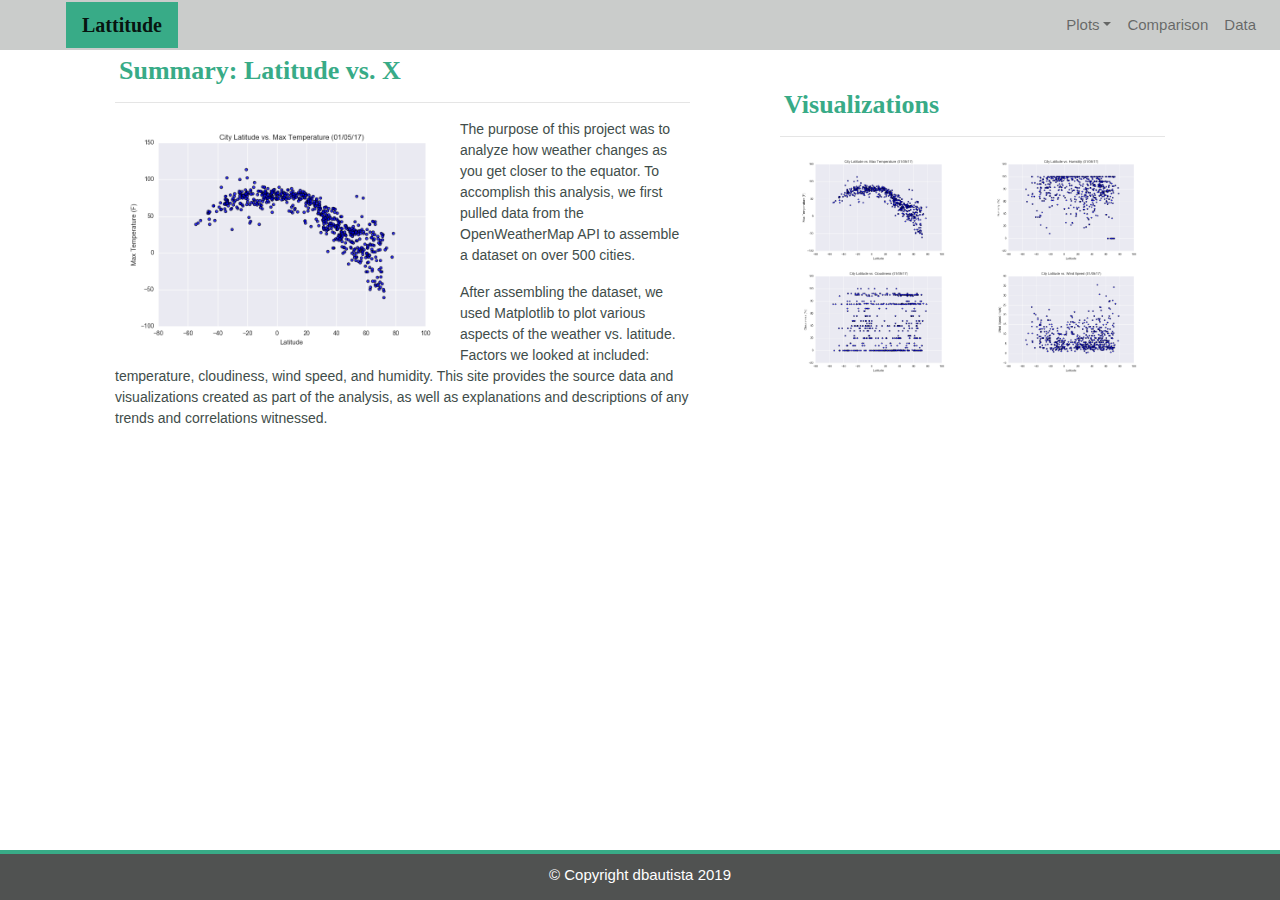
<file: WebVisualizations/index.html>
<!DOCTYPE html>
<html lang="eng">
    <head>

        <meta charset="UTF-8">
        <meta name="viewport" content="width=device-width, initial-scale=1">

        <title>Latitude - Landing Page</title>
        
        <link rel="stylesheet" type="text/css" href="style.css">
        <link rel="stylesheet" href="https://maxcdn.bootstrapcdn.com/bootstrap/4.0.0/css/bootstrap.min.css" integrity="sha384-Gn5384xqQ1aoWXA+058RXPxPg6fy4IWvTNh0E263XmFcJlSAwiGgFAW/dAiS6JXm" crossorigin="anonymous">

    </head>

    <body>
        <!--Nav Bar-->
        <div class="navigation">
            <nav class="navbar fixed-top navbar-expand-lg navbar-light">
              <a class="navbar-brand" href="index.html">Lattitude</a>
              <button class="navbar-toggler border" type="button" data-toggle="collapse" data-target="#navbarNavDropdown" aria-controls="navbarNavDropdown" aria-expanded="false" aria-label="Toggle navigation">
                <span class="navbar-toggler-icon"></span>
              </button>

        <!-- Nav links, forms, and other content for toggling -->
        <div class="collapse navbar-collapse" id="navbarNavDropdown">
            <ul class="navbar-nav ml-auto">
              <li class="nav-item dropdown">
                <a href="#" class="nav-link dropdown-toggle" data-toggle="dropdown" id="navbarDropdownMenuLink" role="button" aria-haspopup="true" aria-expanded="false">Plots</a>
                <div class="dropdown-menu" aria-labelledby="navbarDropdownMenuLink">
                  <a class="dropdown-item" href="temp.html">Max Temperature</a>
                  <a class="dropdown-item" href="humidity.html">Humidity</a>
                  <a class="dropdown-item" href="cloudiness.html">Cloudiness</a>
                  <a class="dropdown-item" href="windspeed.html">Wind Speed</a>
                </div>
              </li>
              <li class="nav-item">
                <a class="nav-link" href="comparison.html">Comparison</a>
              </li>
              <li class="nav-item">
                <a class="nav-link" href="data.html">Data</a>
              </li>
            </ul>
        </div>
            </nav>
        </div>
      <!-- End of navbar -->
 <!-- Start of container -->
 <div class="container">
    <section class="row">
      <div class="col-lg-7 col-md-12">
        <div class="description-content">
          <h1 class="description-header">Summary: Latitude vs. X</h1>
          <hr>
          <img src="Assets/images/Fig1.png" alt="Latitude vs. Max Temperature" class="description-image">
          <p>The purpose of this project was to analyze how weather changes as you get closer to the equator. To accomplish this analysis, we first pulled data from the OpenWeatherMap API to assemble a dataset on over 500 cities.</p>
          <p>After assembling the dataset, we used Matplotlib to plot various aspects of the weather vs. latitude. Factors we looked at included: temperature, cloudiness, wind speed, and humidity. This site provides the source data and visualizations created as part of the analysis, as well as explanations and descriptions of any trends and correlations witnessed.</p>
        </div>
      </div>
      <div class="col-lg-5 col-md-12">
​
        <!-- Start of Visualizations imageNav Area -->
        <section id="imageNav-area">
          <div class="imageNav-content">
            <h2 class="imageNav-header">Visualizations</h2>
            <hr />
            <div class="container">
              <div class="row">
                <div class="col-6">
                  <a href="temp.html">
                    <img src="Assets/images/Fig1.png" alt="Latitude vs. Max Temperature", title="Latitude vs. Max Temperature" class="imageNav-photo">
                  </a>
                </div>
                <div class="col-6">
                  <a href="humidity.html">
                    <img src="Assets/images/Fig2.png" alt="Latitude vs. Humidity", title="Latitude vs. Humidity" class="imageNav-photo">
                  </a>
                  </div>
                <div class="col-6">
                  <a href="cloudiness.html">
                    <img src="Assets/images/Fig3.png" alt="Latitude vs. Cloudiness", title="Latitude vs. Cloudiness", class="imageNav-photo">
                  </a>
                </div>
                <div class="col-6">
                  <a href="windspeed.html">
                    <img src="Assets/images/Fig4.png" alt="Latitude vs. Wind Speed", title="Latitude vs. Wind Speed", class="imageNav-photo">
                  </a>
                </div>
              </div>
            </div>
          </div>
        </section>
        <!-- End of the Visualizations imageNav Area -->
​
      </div>
    </section>
  </div>
  <!-- End of container -->
​
  <!-- Start of footer -->
  <footer>
    <div class="footer">&copy; Copyright dbautista 2019</div>
  </footer>
  <!-- End of footer -->
​

  <!-- jQuery first, then Popper.js, then Bootstrap JS -->
  <script src="https://code.jquery.com/jquery-3.2.1.slim.min.js" integrity="sha384-KJ3o2DKtIkvYIK3UENzmM7KCkRr/rE9/Qpg6aAZGJwFDMVNA/GpGFF93hXpG5KkN" crossorigin="anonymous"></script>
  <script src="https://cdnjs.cloudflare.com/ajax/libs/popper.js/1.12.9/umd/popper.min.js" integrity="sha384-ApNbgh9B+Y1QKtv3Rn7W3mgPxhU9K/ScQsAP7hUibX39j7fakFPskvXusvfa0b4Q" crossorigin="anonymous"></script>
  <script src="https://maxcdn.bootstrapcdn.com/bootstrap/4.0.0/js/bootstrap.min.js" integrity="sha384-JZR6Spejh4U02d8jOt6vLEHfe/JQGiRRSQQxSfFWpi1MquVdAyjUar5+76PVCmYl" crossorigin="anonymous"></script>
</body>
​
</html>






    </body>

























</html>
</file>
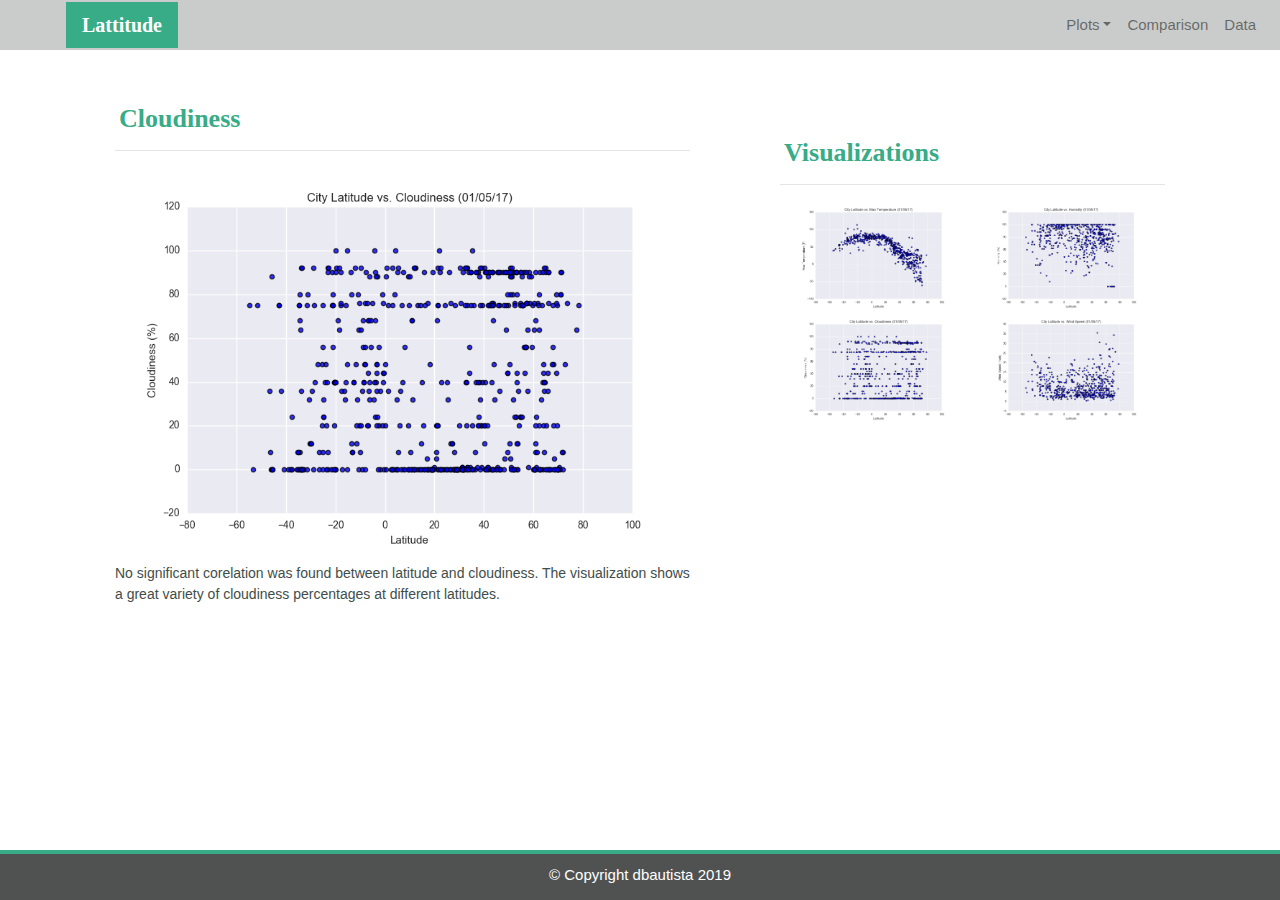
<file: WebVisualizations/cloudiness.html>
<!DOCTYPE html>
<html lang="en-us">
  <head>
​
    <meta charset="UTF-8">
    <meta name="viewport" content="width=device-width, initial-scale=1">
    <meta http-equiv="X-UA-Compatible" content="ie=edge">
​
    <title>Bootstrap Visualization Dashboard</title>
​
	<link rel="stylesheet" href="https://maxcdn.bootstrapcdn.com/bootstrap/4.0.0/css/bootstrap.min.css" integrity="sha384-Gn5384xqQ1aoWXA+058RXPxPg6fy4IWvTNh0E263XmFcJlSAwiGgFAW/dAiS6JXm" crossorigin="anonymous">
    
	<link rel="stylesheet" type="text/css" href="style.css">
​
  </head>
​
  <body>
    <!-- Start of navbar -->
	<div class="navigation">
	  <nav class="navbar fixed-top navbar-expand-lg navbar-light">
        <a class="navbar-brand" href="index.html">Lattitude</a>
        <button class="navbar-toggler border" type="button" data-toggle="collapse" data-target="#navbarNavDropdown" aria-controls="navbarNavDropdown" aria-expanded="false" aria-label="Toggle navigation">
          <span class="navbar-toggler-icon"></span>
        </button>
​
        <!-- Collect the nav links, forms, and other content for toggling -->
        <div class="collapse navbar-collapse" id="navbarNavDropdown">
          <ul class="navbar-nav ml-auto">
            <li class="nav-item dropdown">
              <a href="#" class="nav-link dropdown-toggle" data-toggle="dropdown" id="navbarDropdownMenuLink" role="button" aria-haspopup="true" aria-expanded="false">Plots</a>
              <div class="dropdown-menu" aria-labelledby="navbarDropdownMenuLink">
                <a class="dropdown-item" href="temp.html">Max Temperature</a>
                <a class="dropdown-item" href="humidity.html">Humidity</a>
                <a class="dropdown-item" href="cloudiness.html">Cloudiness</a>
                <a class="dropdown-item" href="windspeed.html">Wind Speed</a>
              </div>
            </li>
            <li class="nav-item">
			  <a class="nav-link" href="comparison.html">Comparison</a>
			</li>
            <li class="nav-item">
			  <a class="nav-link" href="data.html">Data</a>
			</li>
          </ul>
        </div>
      </nav>
	</div>
    <!-- End of navbar -->
​
    <!-- Start of container -->
    <div class="container">
      <section class="row">
        <div class="col-lg-7 col-md-12">
          <div class="description-content">
            <h1 class="description-header">Cloudiness</h1>
            <hr>
            <img src="Assets/images/Fig3.png" alt="Latitude vs. Cloudiness">
            <p>No significant corelation was found between latitude and cloudiness. The visualization shows a great variety of cloudiness percentages at different latitudes.</p>
          </div>
        </div>
        <div class="col-lg-5 col-md-12">
​
          <!-- Start of Visualizations imageNav Area -->
          <section id="imageNav-area">
            <div class="imageNav-content">
              <h2 class="imageNav-header">Visualizations</h2>
              <hr />
              <div class="container">
			    <div class="row">
				  <div class="col-6">
                    <a href="temp.html">
				      <img src="Assets/images/Fig1.png" alt="Latitude vs. Max Temperature", title="Latitude vs. Max Temperature" class="imageNav-photo">
				    </a>
				  </div>
				  <div class="col-6">
                    <a href="humidity.html">
				      <img src="Assets/images/Fig2.png" alt="Latitude vs. Humidity", title="Latitude vs. Humidity" class="imageNav-photo">
			        </a>
				  </div>
				  <div class="col-6">
                    <a href="cloudiness.html">
				      <img src="Assets/images/Fig3.png" alt="Latitude vs. Cloudiness", title="Latitude vs. Cloudiness", class="imageNav-photo">
				    </a>
				  </div>
				  <div class="col-6">
                    <a href="windspeed.html">
				      <img src="Assets/images/Fig4.png" alt="Latitude vs. Wind Speed", title="Latitude vs. Wind Speed", class="imageNav-photo">
				    </a>
				  </div>
                </div>
			  </div>
            </div>
          </section>
          <!-- End of the Visualizations imageNav Area -->
​
        </div>
      </section>
    </div>
    <!-- End of container -->
​
    <!-- Start of footer -->
    <footer>
      <div class="footer">&copy; Copyright dbautista 2019</div>
    </footer>
    <!-- End of footer -->
​

	<!-- jQuery first, then Popper.js, then Bootstrap JS -->
    <script src="https://code.jquery.com/jquery-3.2.1.slim.min.js" integrity="sha384-KJ3o2DKtIkvYIK3UENzmM7KCkRr/rE9/Qpg6aAZGJwFDMVNA/GpGFF93hXpG5KkN" crossorigin="anonymous"></script>
    <script src="https://cdnjs.cloudflare.com/ajax/libs/popper.js/1.12.9/umd/popper.min.js" integrity="sha384-ApNbgh9B+Y1QKtv3Rn7W3mgPxhU9K/ScQsAP7hUibX39j7fakFPskvXusvfa0b4Q" crossorigin="anonymous"></script>
    <script src="https://maxcdn.bootstrapcdn.com/bootstrap/4.0.0/js/bootstrap.min.js" integrity="sha384-JZR6Spejh4U02d8jOt6vLEHfe/JQGiRRSQQxSfFWpi1MquVdAyjUar5+76PVCmYl" crossorigin="anonymous"></script>
  </body>
​
</html>
</file>
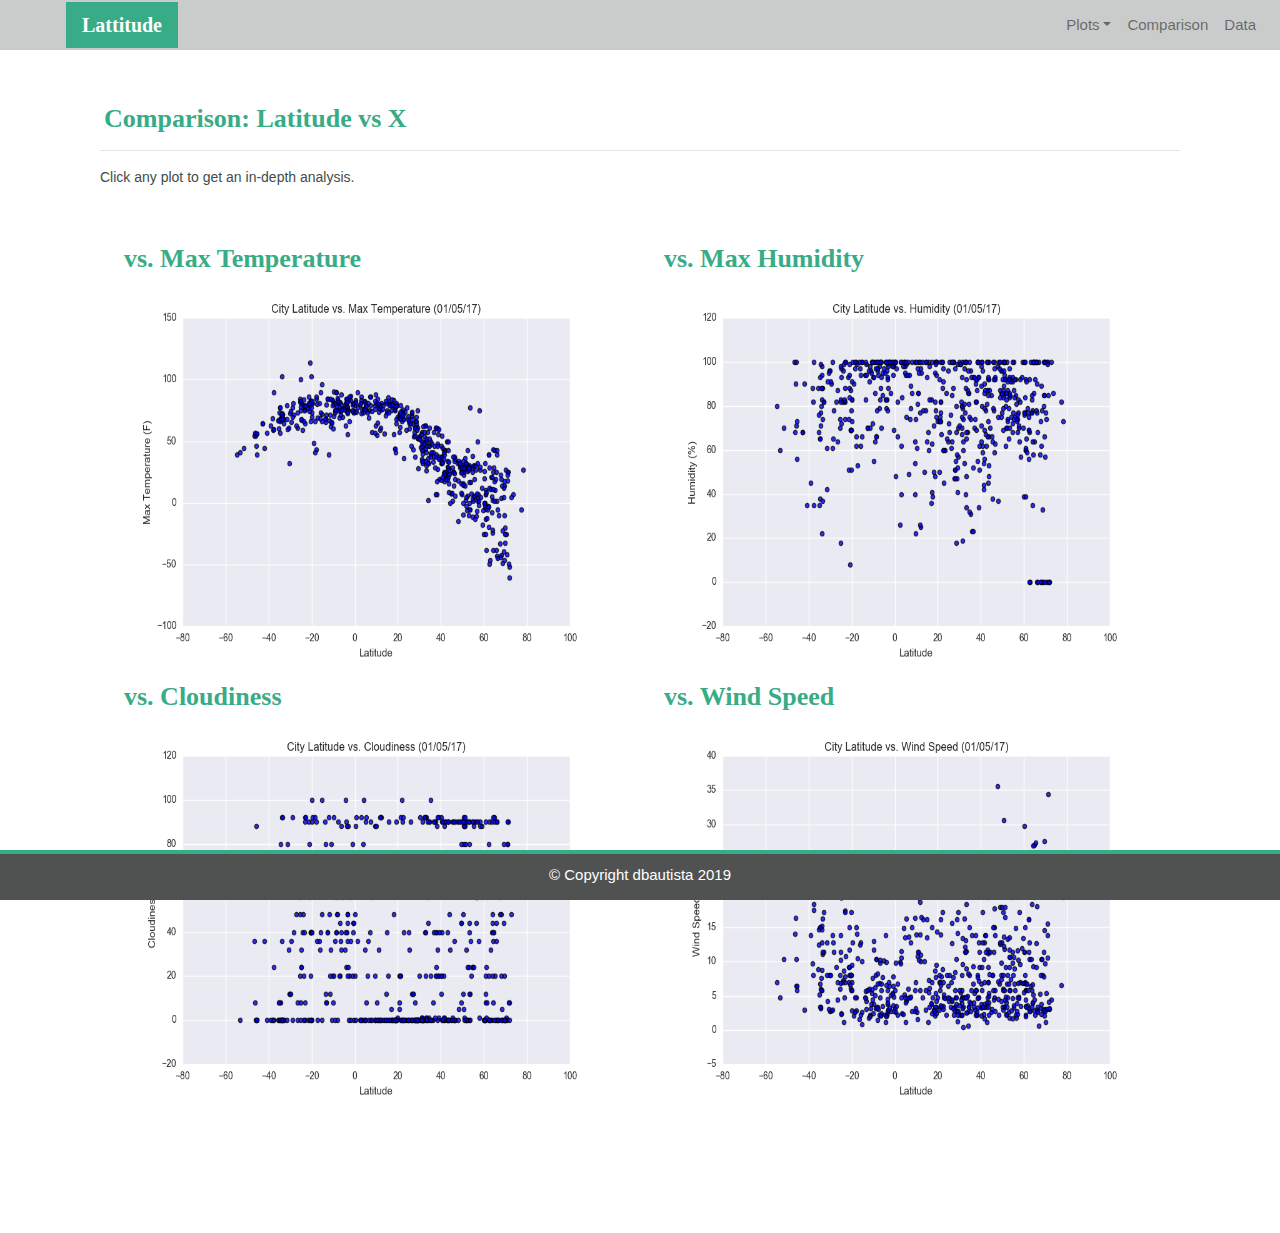
<file: WebVisualizations/comparison.html>
<!DOCTYPE html>
<html lang="en-us">
  <head>
​
    <meta charset="UTF-8">
    <meta name="viewport" content="width=device-width, initial-scale=1">
    <meta http-equiv="X-UA-Compatible" content="ie=edge">
​
    <title>Bootstrap Visualization Dashboard</title>
​
	<link rel="stylesheet" href="https://maxcdn.bootstrapcdn.com/bootstrap/4.0.0/css/bootstrap.min.css" integrity="sha384-Gn5384xqQ1aoWXA+058RXPxPg6fy4IWvTNh0E263XmFcJlSAwiGgFAW/dAiS6JXm" crossorigin="anonymous">
    
	<link rel="stylesheet" type="text/css" href="style.css">
​
  </head>
​
  <body>
    <!-- Start of navbar -->
	<div class="navigation">
	  <nav class="navbar fixed-top navbar-expand-lg navbar-light">
        <a class="navbar-brand" href="index.html">Lattitude</a>
        <button class="navbar-toggler border" type="button" data-toggle="collapse" data-target="#navbarNavDropdown" aria-controls="navbarNavDropdown" aria-expanded="false" aria-label="Toggle navigation">
          <span class="navbar-toggler-icon"></span>
        </button>
​
        <!-- Collect the nav links, forms, and other content for toggling -->
        <div class="collapse navbar-collapse" id="navbarNavDropdown">
          <ul class="navbar-nav ml-auto">
            <li class="nav-item dropdown">
              <a href="#" class="nav-link dropdown-toggle" data-toggle="dropdown" id="navbarDropdownMenuLink" role="button" aria-haspopup="true" aria-expanded="false">Plots</a>
              <div class="dropdown-menu" aria-labelledby="navbarDropdownMenuLink">
                <a class="dropdown-item" href="temp.html">Max Temperature</a>
                <a class="dropdown-item" href="humidity.html">Humidity</a>
                <a class="dropdown-item" href="cloudiness.html">Cloudiness</a>
                <a class="dropdown-item" href="windspeed.html">Wind Speed</a>
              </div>
            </li>
            <li class="nav-item">
			  <a class="nav-link" href="comparison.html">Comparison</a>
			</li>
            <li class="nav-item">
			  <a class="nav-link" href="data.html">Data</a>
			</li>
          </ul>
        </div>
      </nav>
	</div>
    <!-- End of navbar -->
​
    <!-- Start of container -->
    <div class="container">
      <section class="row">
        <div>
          <div class="description-content">
            <h1 class="description-header">Comparison: Latitude vs X</h1>
            <hr>
			<p>Click any plot to get an in-depth analysis.</p>
            <div class="container" style="padding-bottom: 40px;">
			  <div class="row">
				<div class="col-lg-6" style="padding: 20px;">
				  <div class="imageNav-header">vs. Max Temperature</div>
                  <a href="temp.html">
				    <img src="Assets/images/Fig1.png" alt="Latitude vs. Max Temperature", title="Latitude vs. Max Temperature" class="imageNav-photo">
				  </a>
				</div>
				<div class="col-lg-6" style="padding: 20px;">
				  <div class="imageNav-header">vs. Max Humidity</div>
                  <a href="humidity.html">
				    <img src="Assets/images/Fig2.png" alt="Latitude vs. Humidity", title="Latitude vs. Humidity" class="imageNav-photo">
			      </a>
				</div>
				<div class="col-lg-6" style="padding: 20px;">
				  <div class="imageNav-header">vs. Cloudiness</div>
                  <a href="cloudiness.html">
				    <img src="Assets/images/Fig3.png" alt="Latitude vs. Cloudiness", title="Latitude vs. Cloudiness", class="imageNav-photo">
				  </a>
				</div>
				<div class="col-lg-6" style="padding: 20px;">
				  <div class="imageNav-header">vs. Wind Speed</div>
                  <a href="windspeed.html">
				    <img src="Assets/images/Fig4.png" alt="Latitude vs. Wind Speed", title="Latitude vs. Wind Speed", class="imageNav-photo">
				  </a>
				</div>
              </div>
			</div>
          </div>

        </div>
      </section>
    </div>
    <!-- End of container -->
​
    <!-- Start of footer -->
    <footer>
      <div class="footer">&copy; Copyright dbautista 2019</div>
    </footer>
    <!-- End of footer -->
​

	<!-- jQuery first, then Popper.js, then Bootstrap JS -->
    <script src="https://code.jquery.com/jquery-3.2.1.slim.min.js" integrity="sha384-KJ3o2DKtIkvYIK3UENzmM7KCkRr/rE9/Qpg6aAZGJwFDMVNA/GpGFF93hXpG5KkN" crossorigin="anonymous"></script>
    <script src="https://cdnjs.cloudflare.com/ajax/libs/popper.js/1.12.9/umd/popper.min.js" integrity="sha384-ApNbgh9B+Y1QKtv3Rn7W3mgPxhU9K/ScQsAP7hUibX39j7fakFPskvXusvfa0b4Q" crossorigin="anonymous"></script>
    <script src="https://maxcdn.bootstrapcdn.com/bootstrap/4.0.0/js/bootstrap.min.js" integrity="sha384-JZR6Spejh4U02d8jOt6vLEHfe/JQGiRRSQQxSfFWpi1MquVdAyjUar5+76PVCmYl" crossorigin="anonymous"></script>
  </body>

</html>
</file>
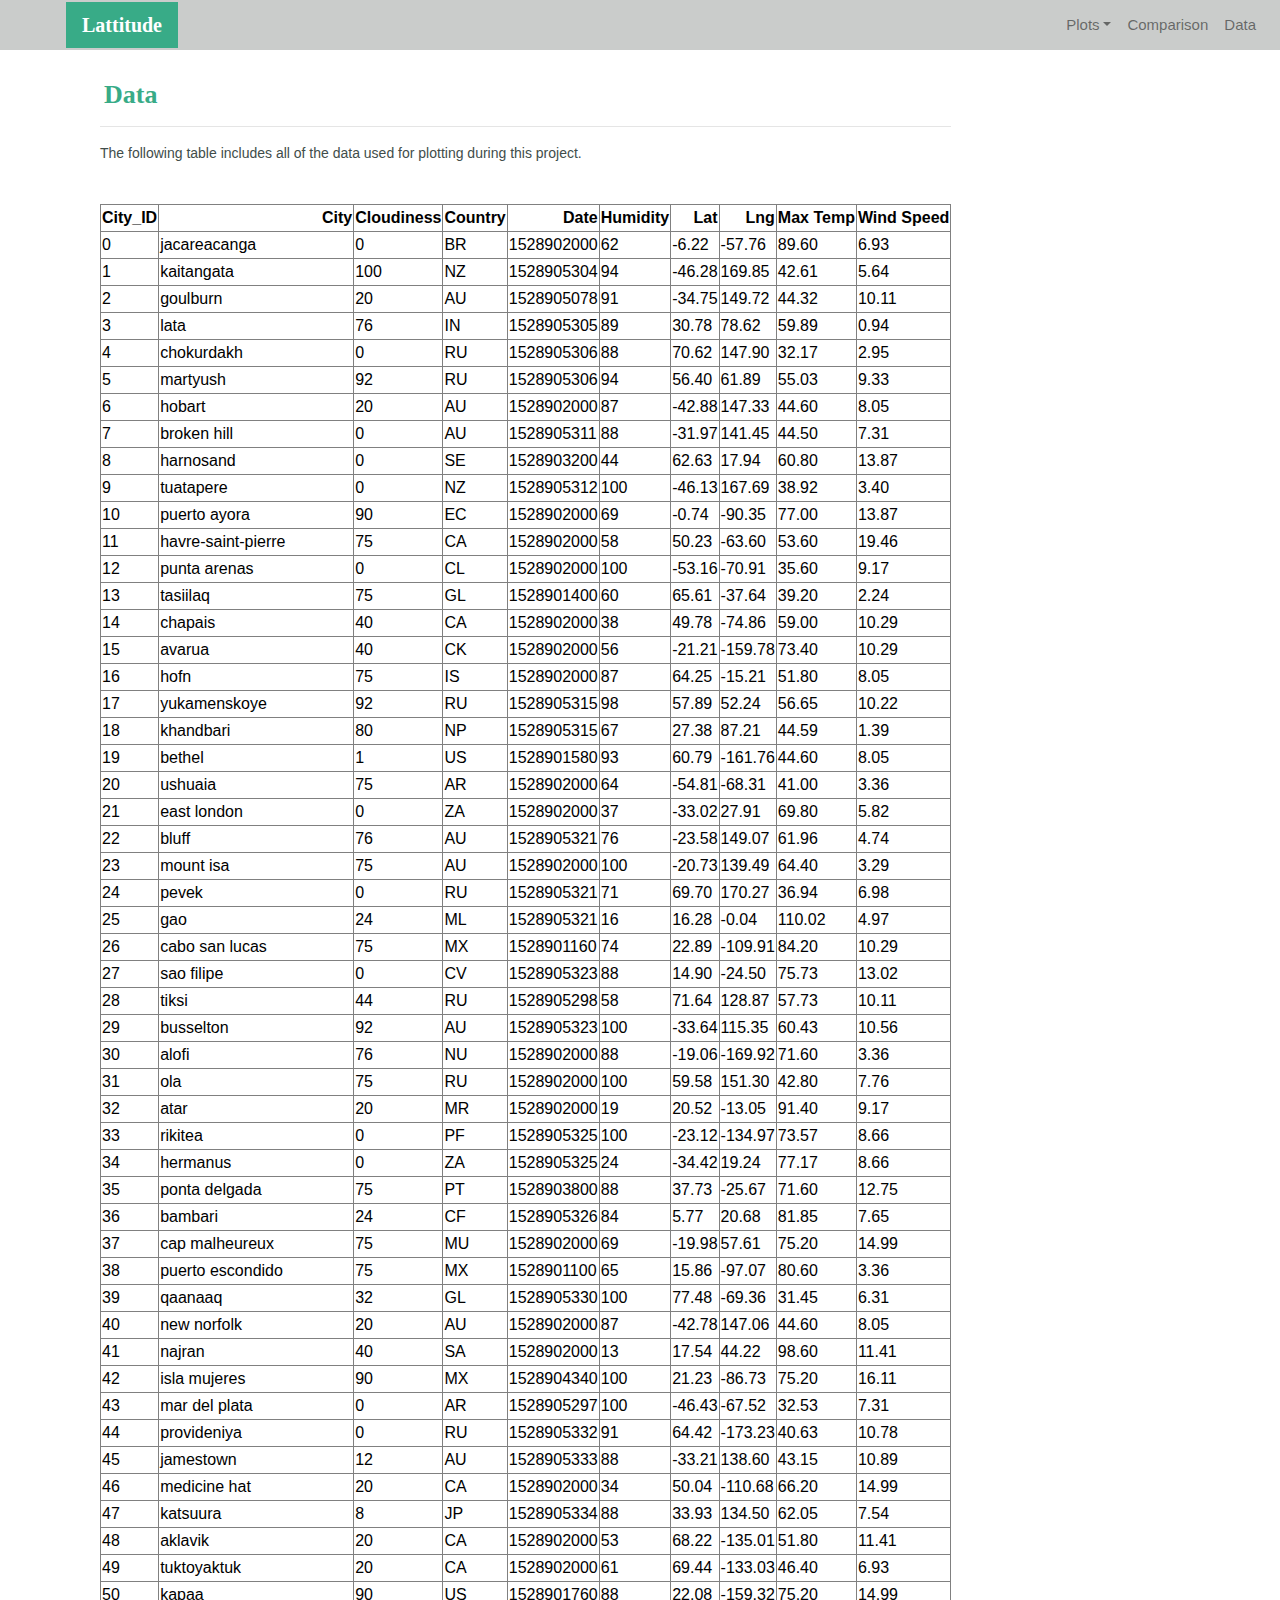
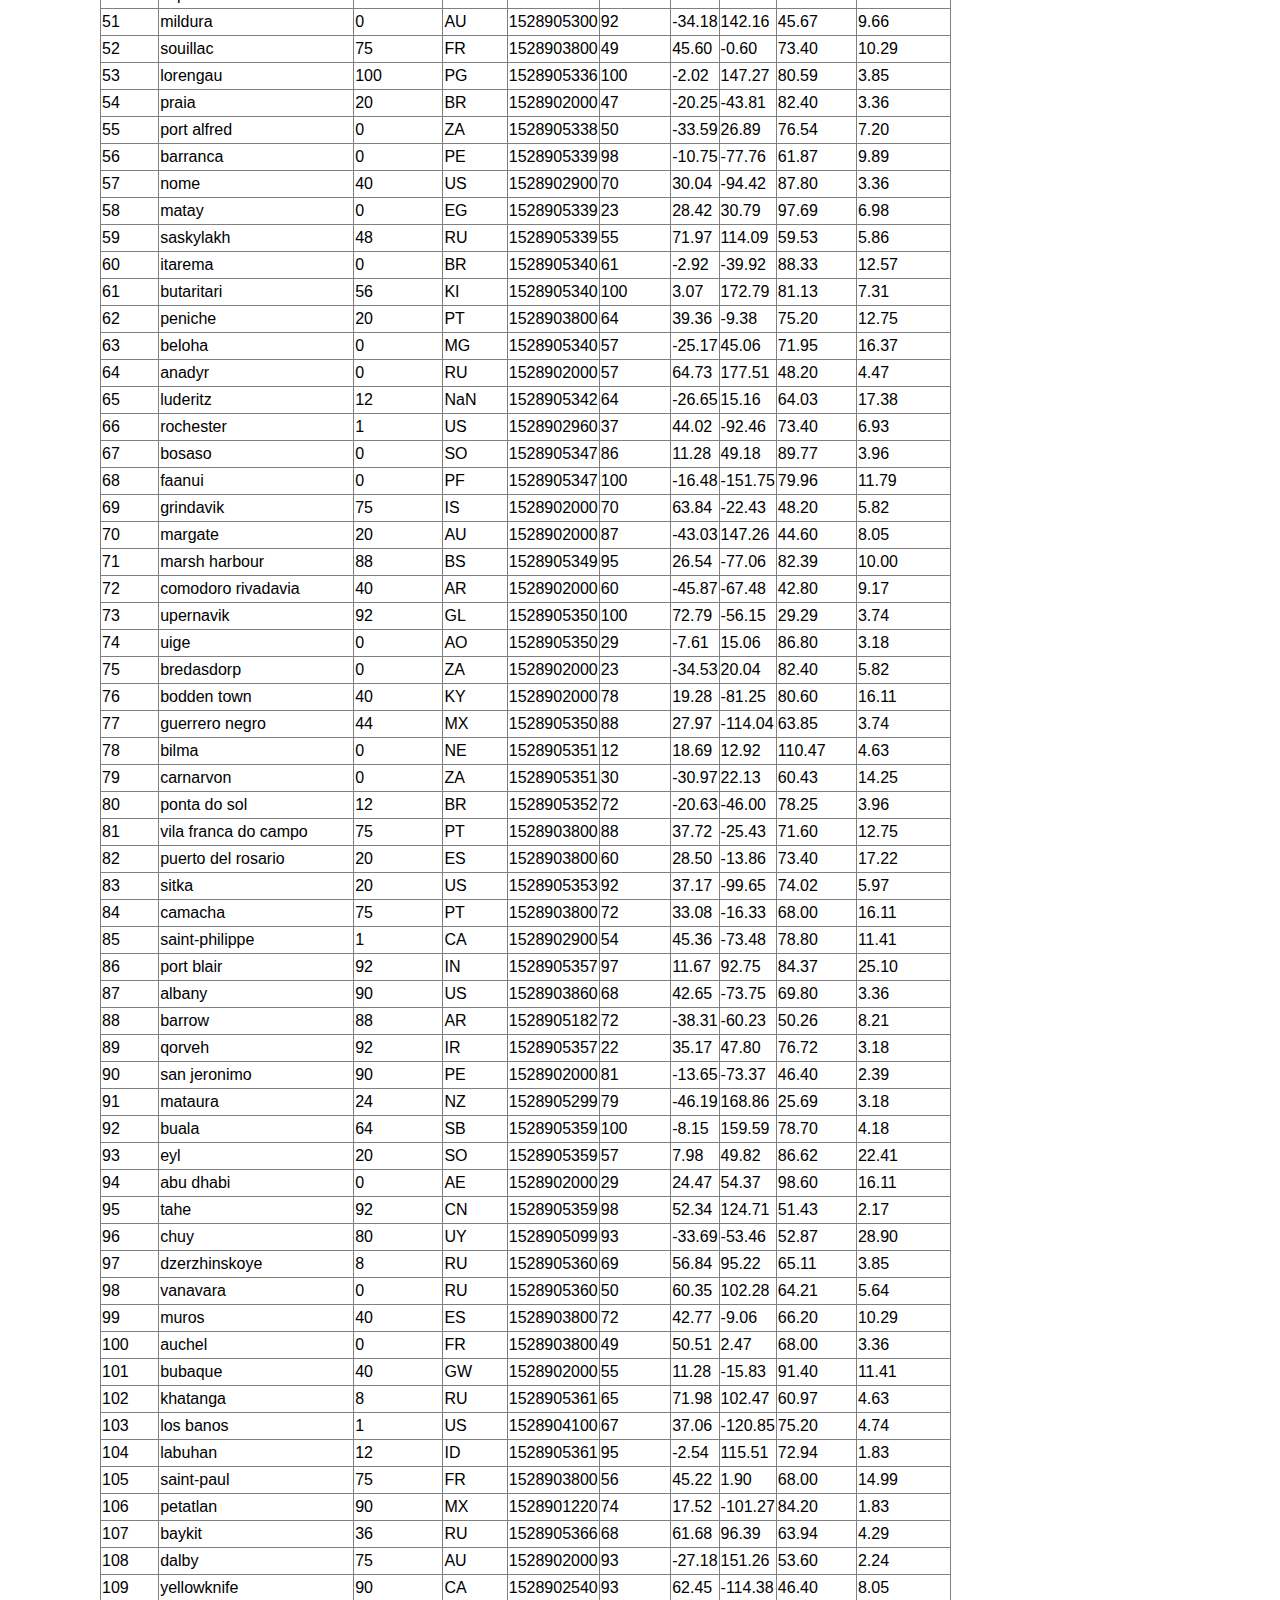
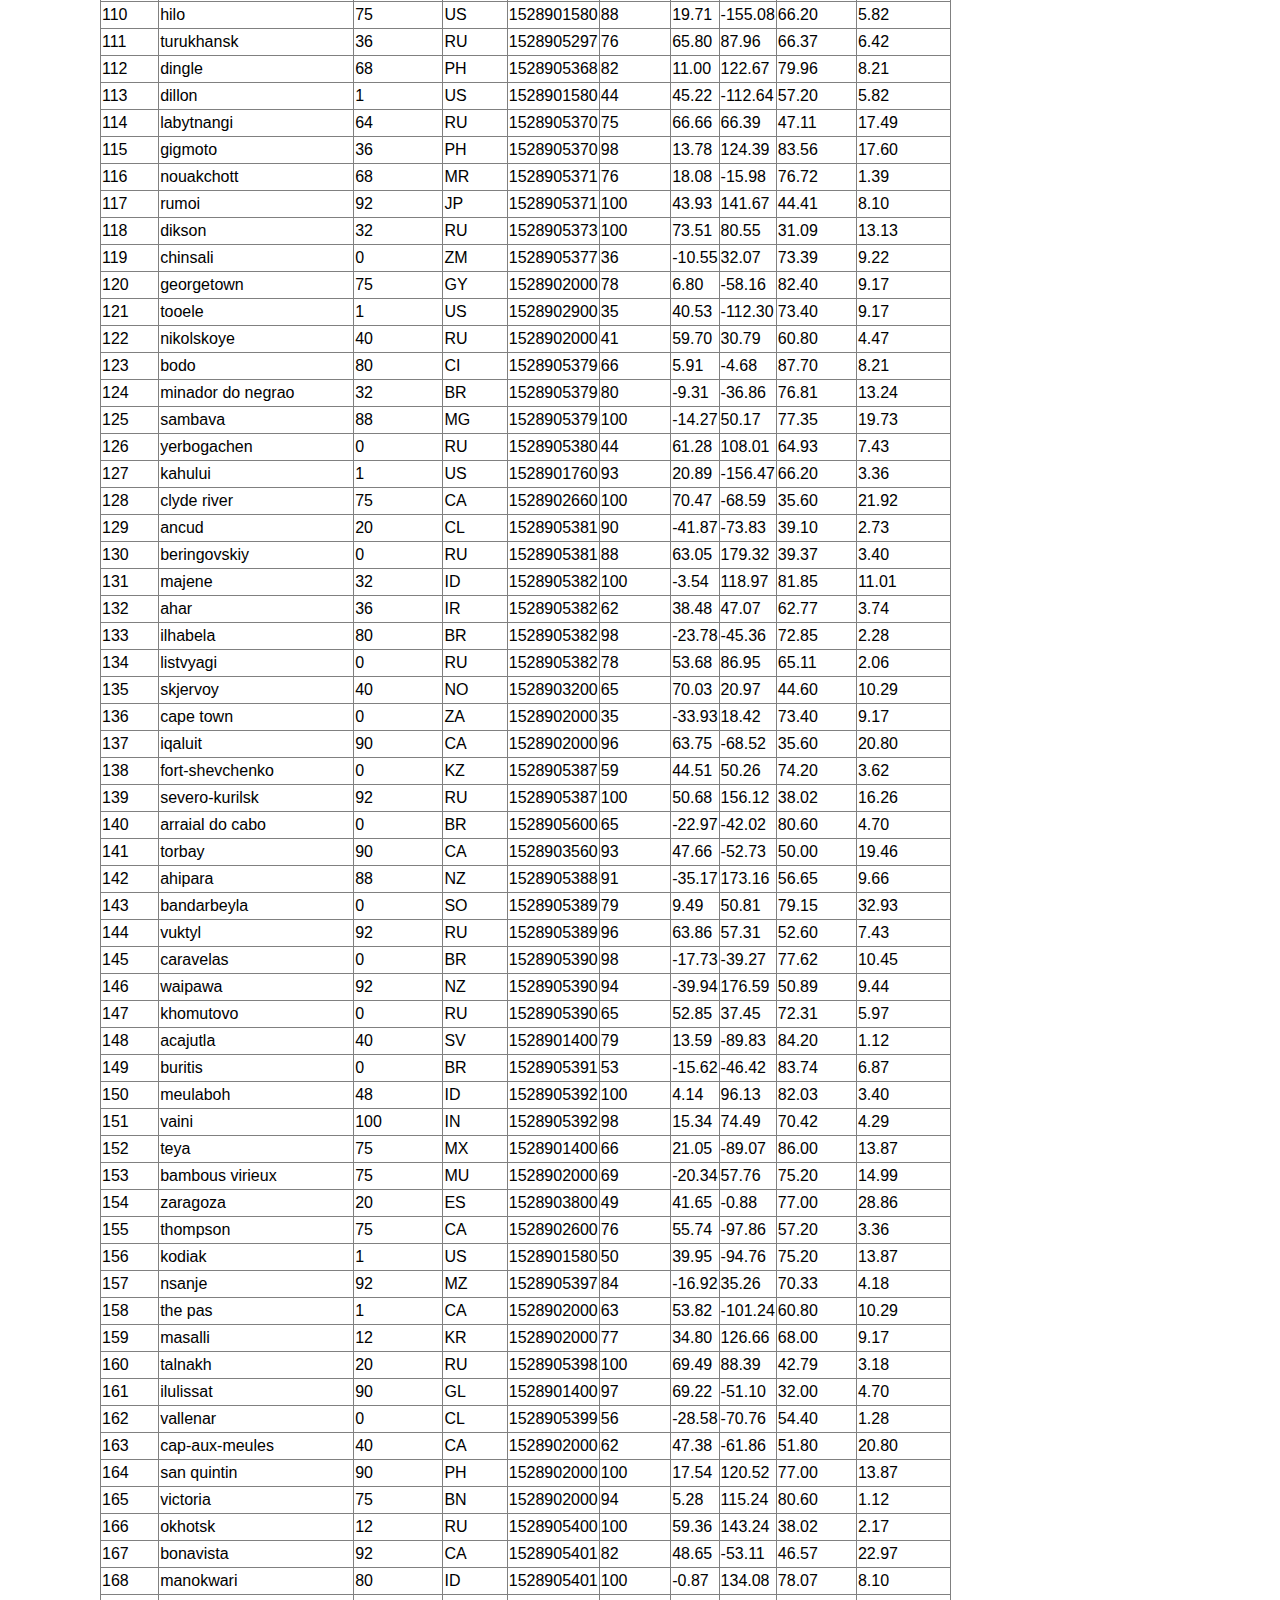
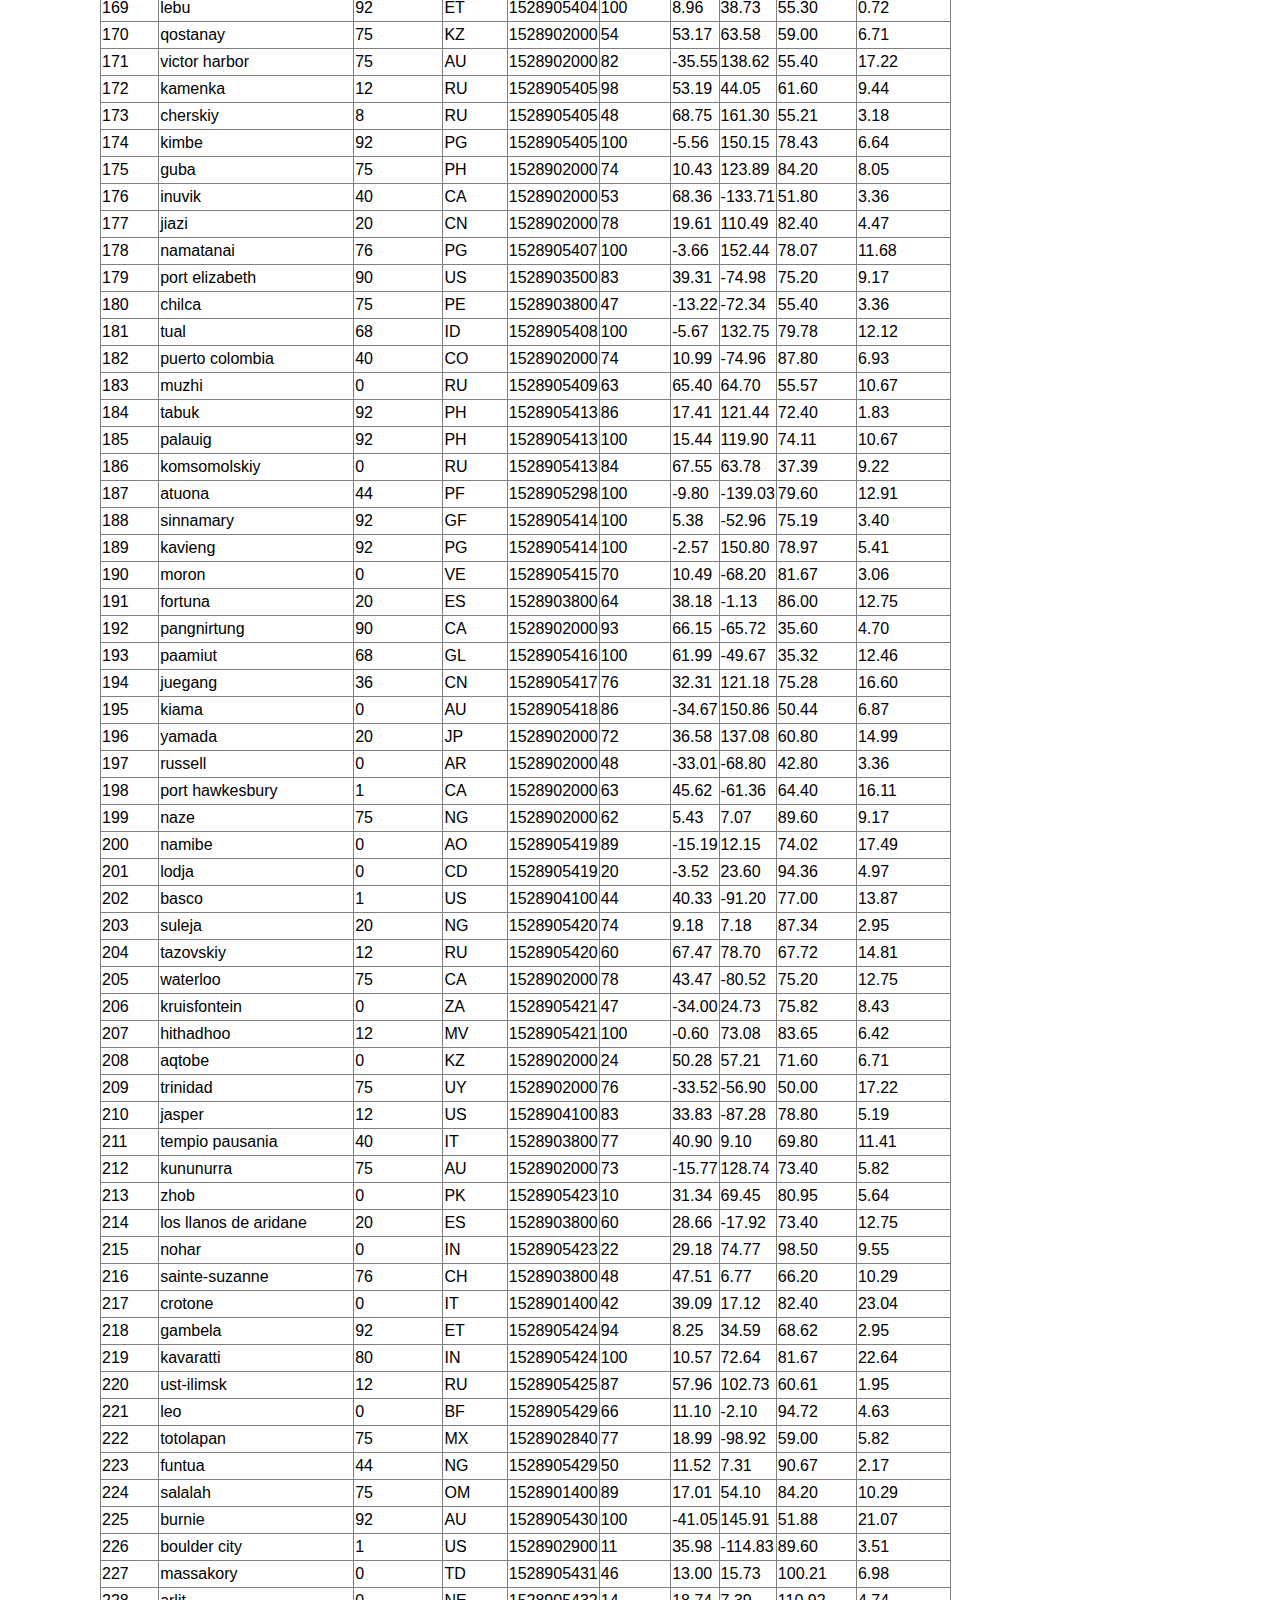
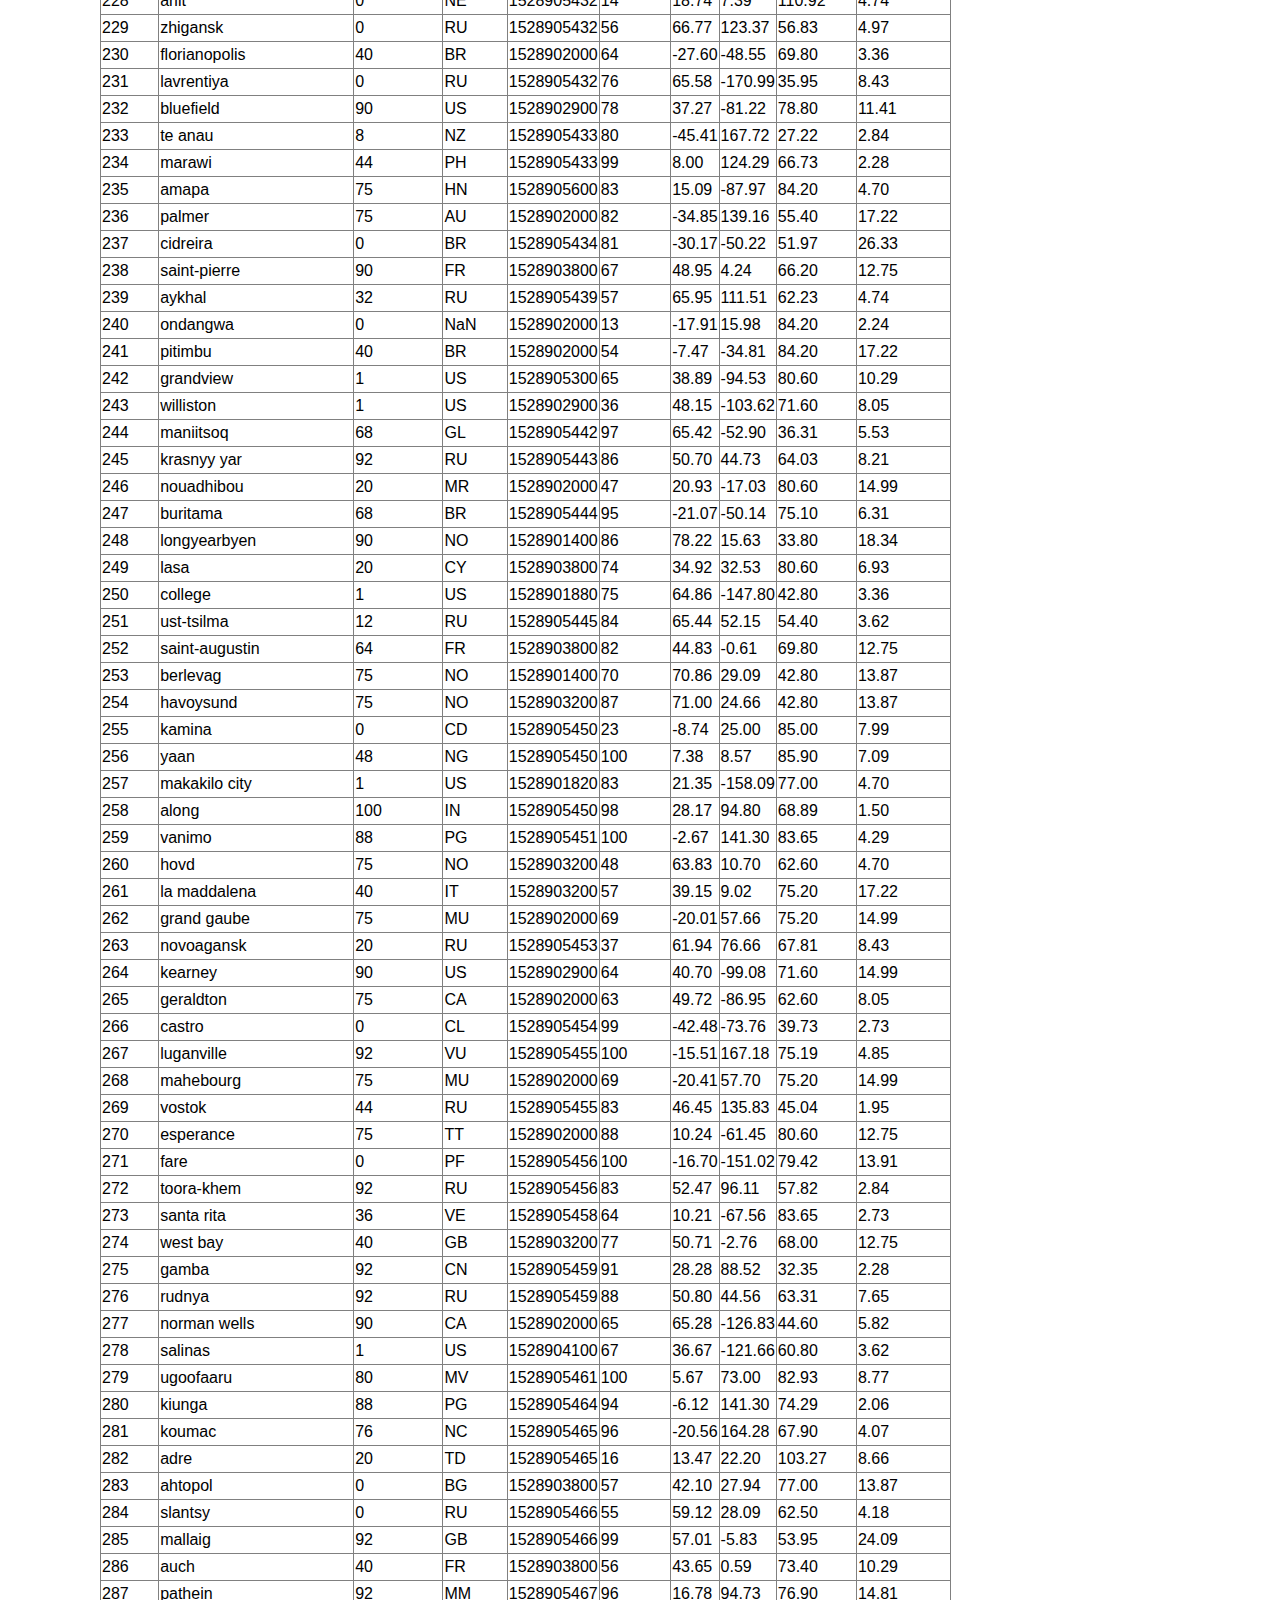
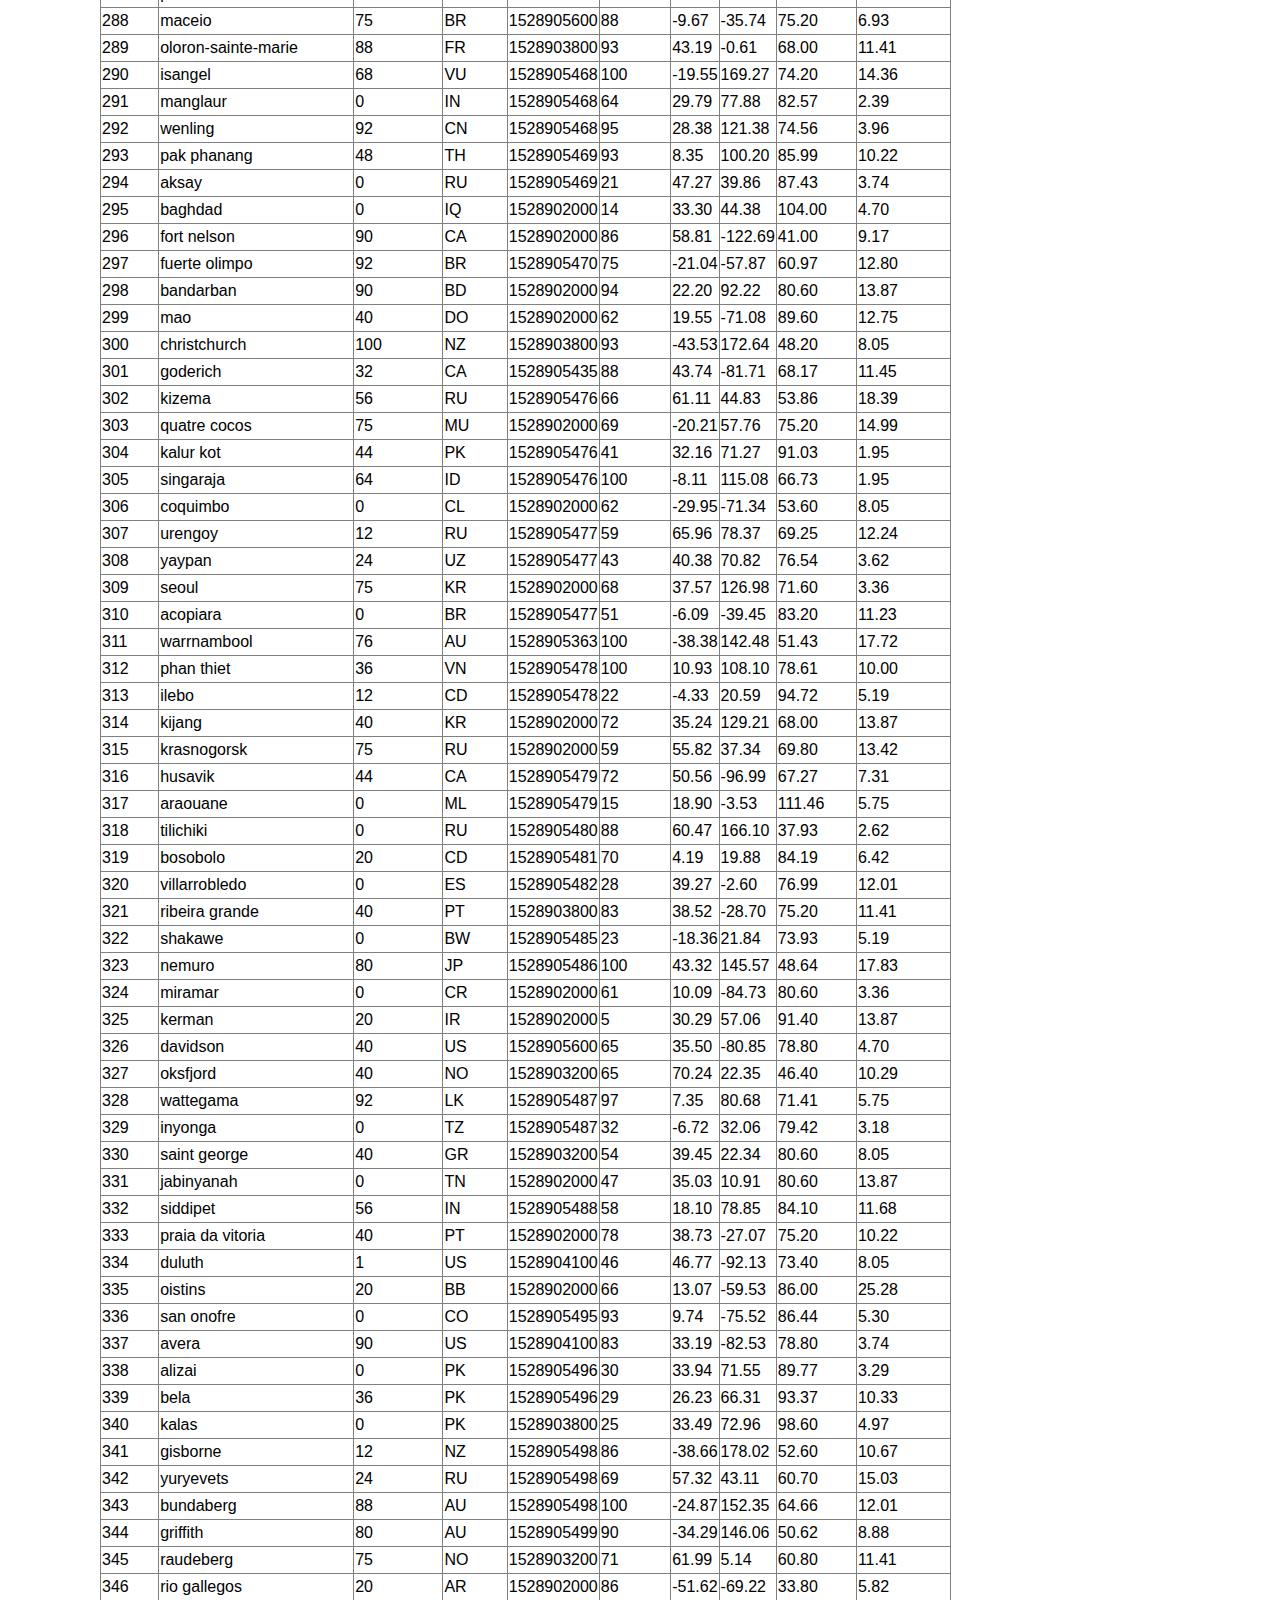
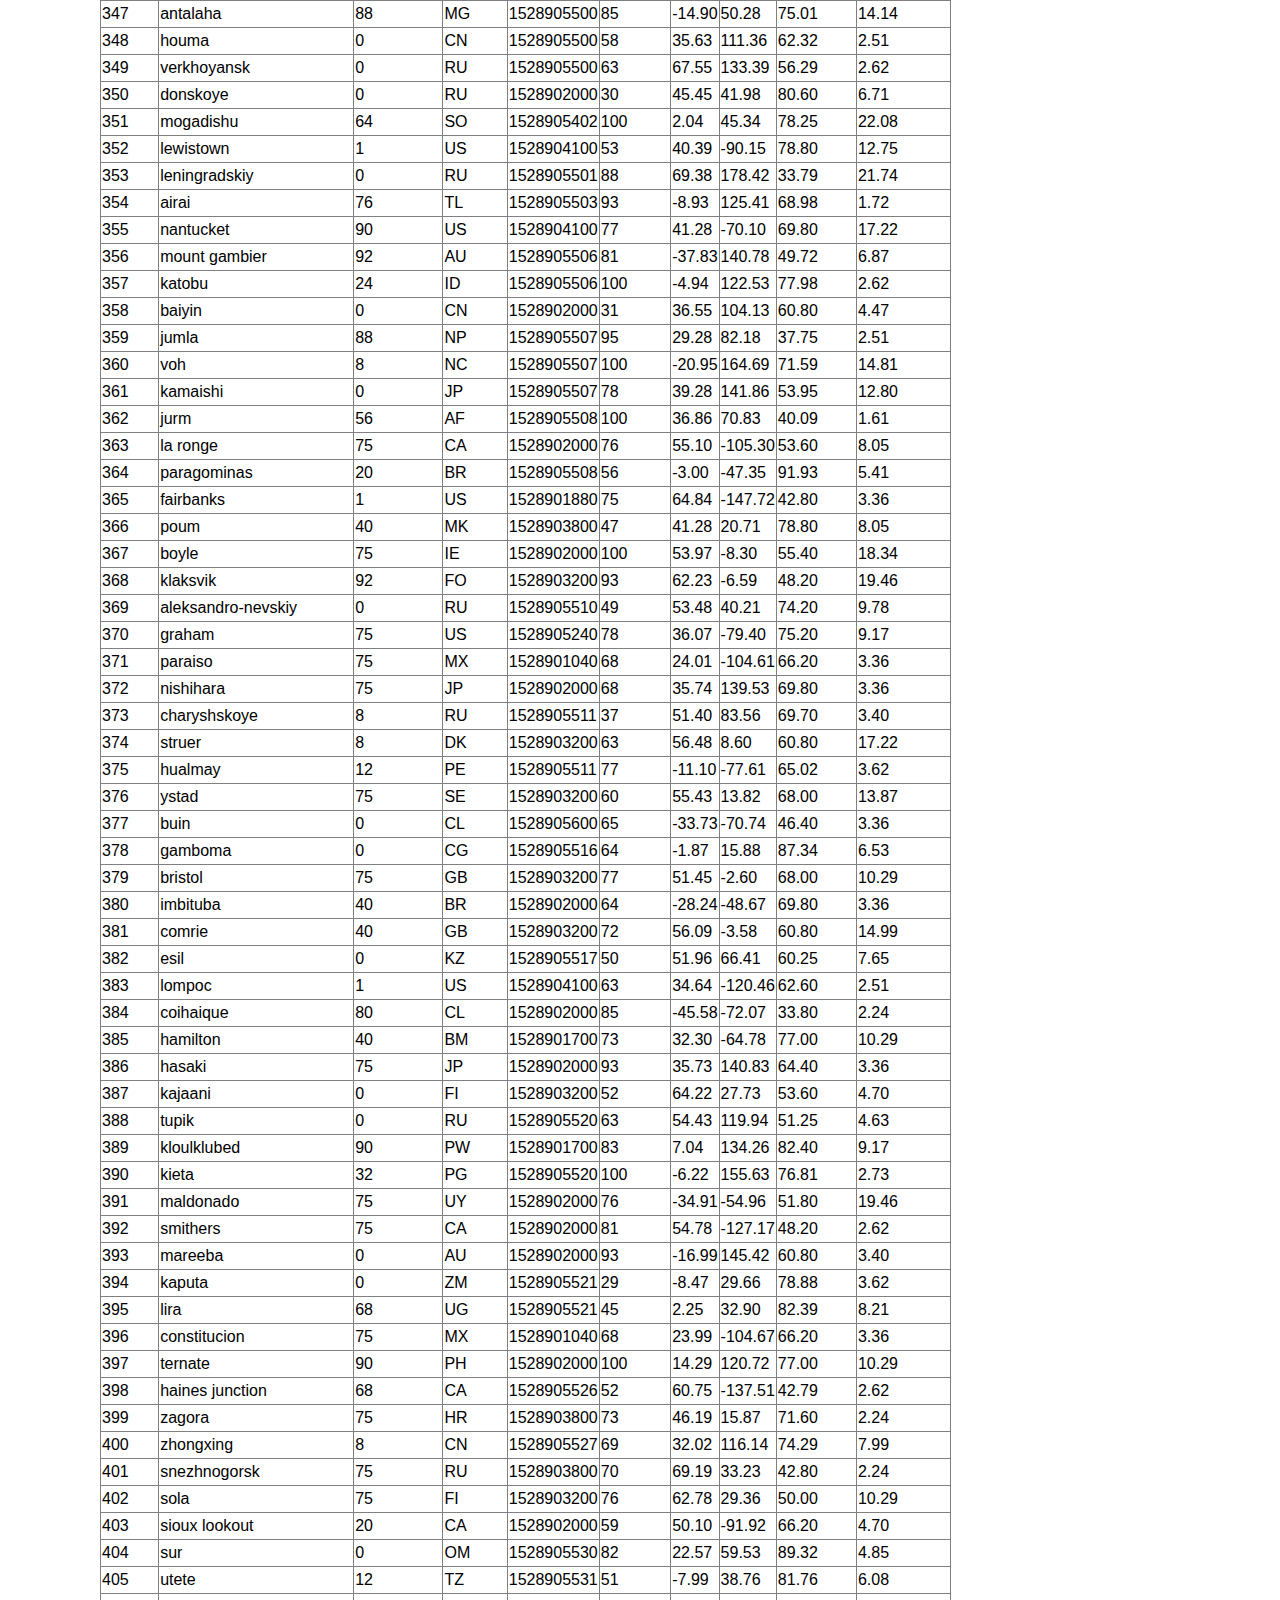
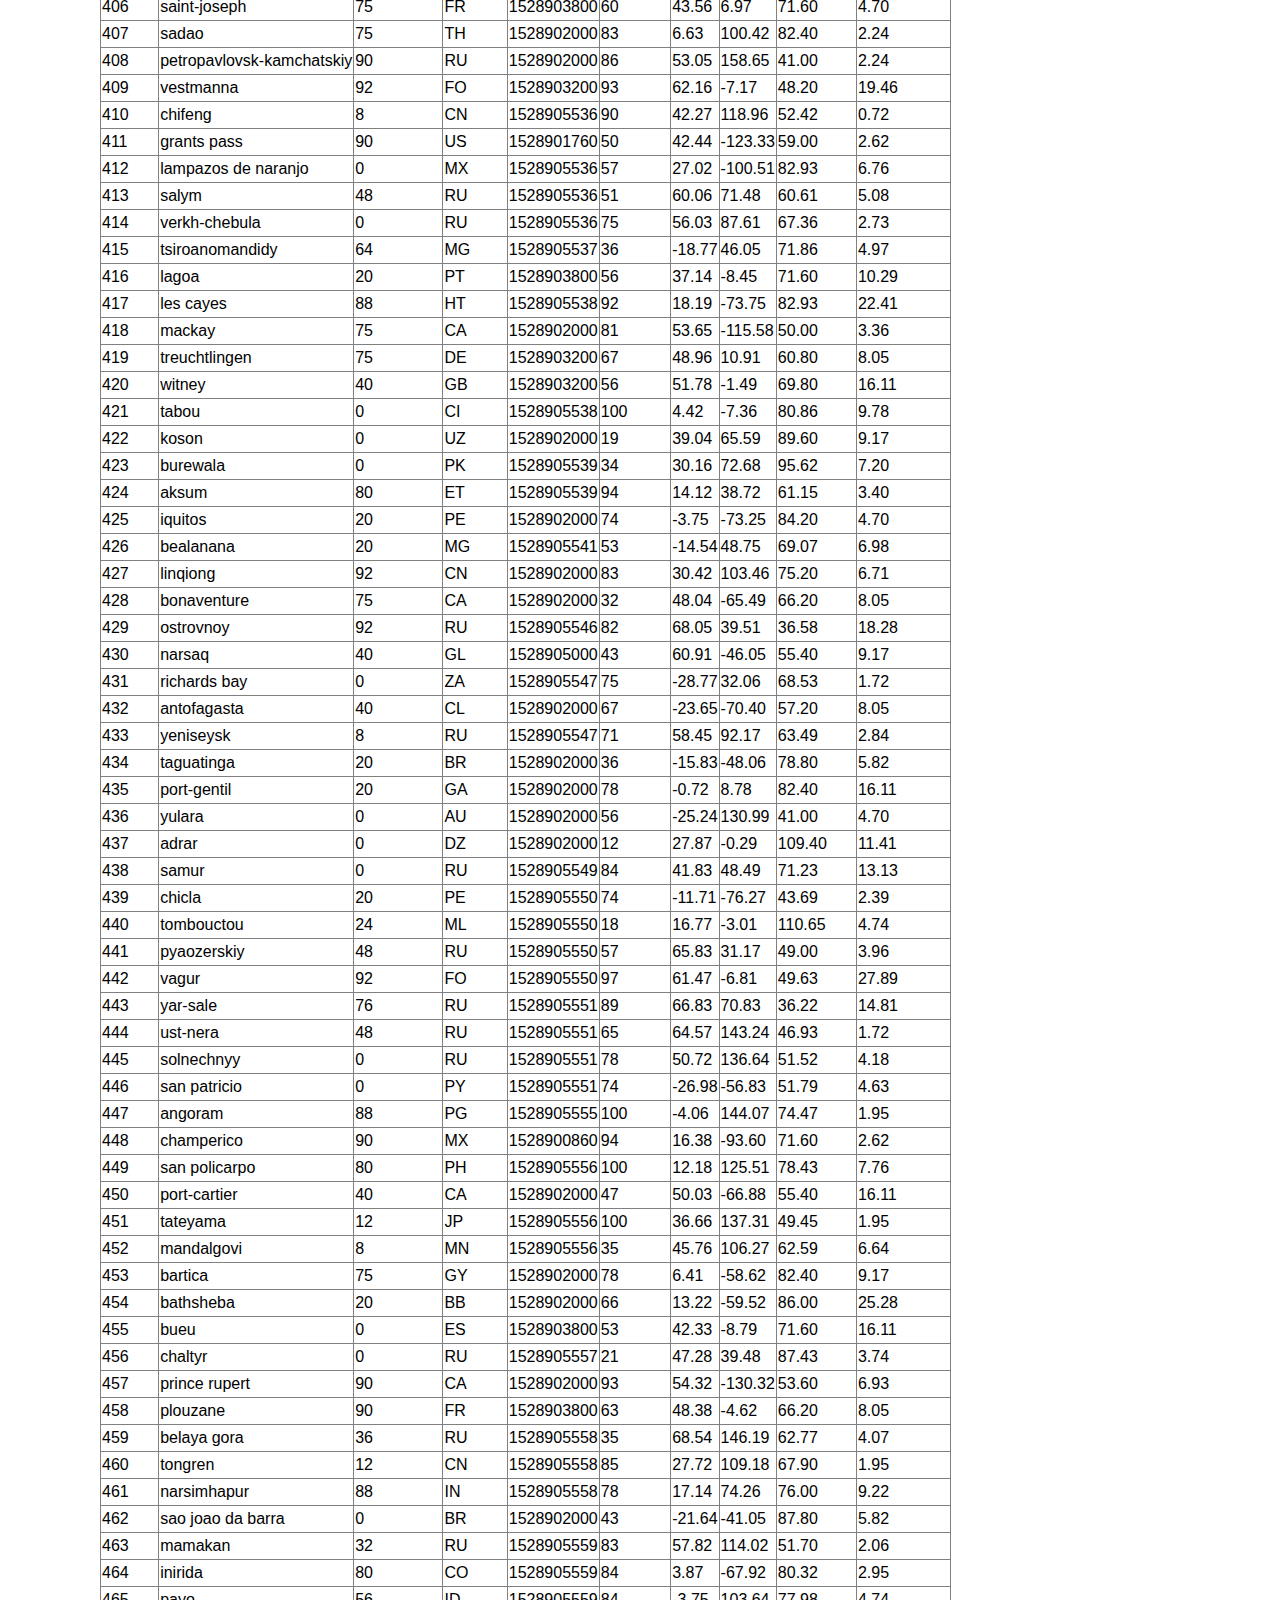
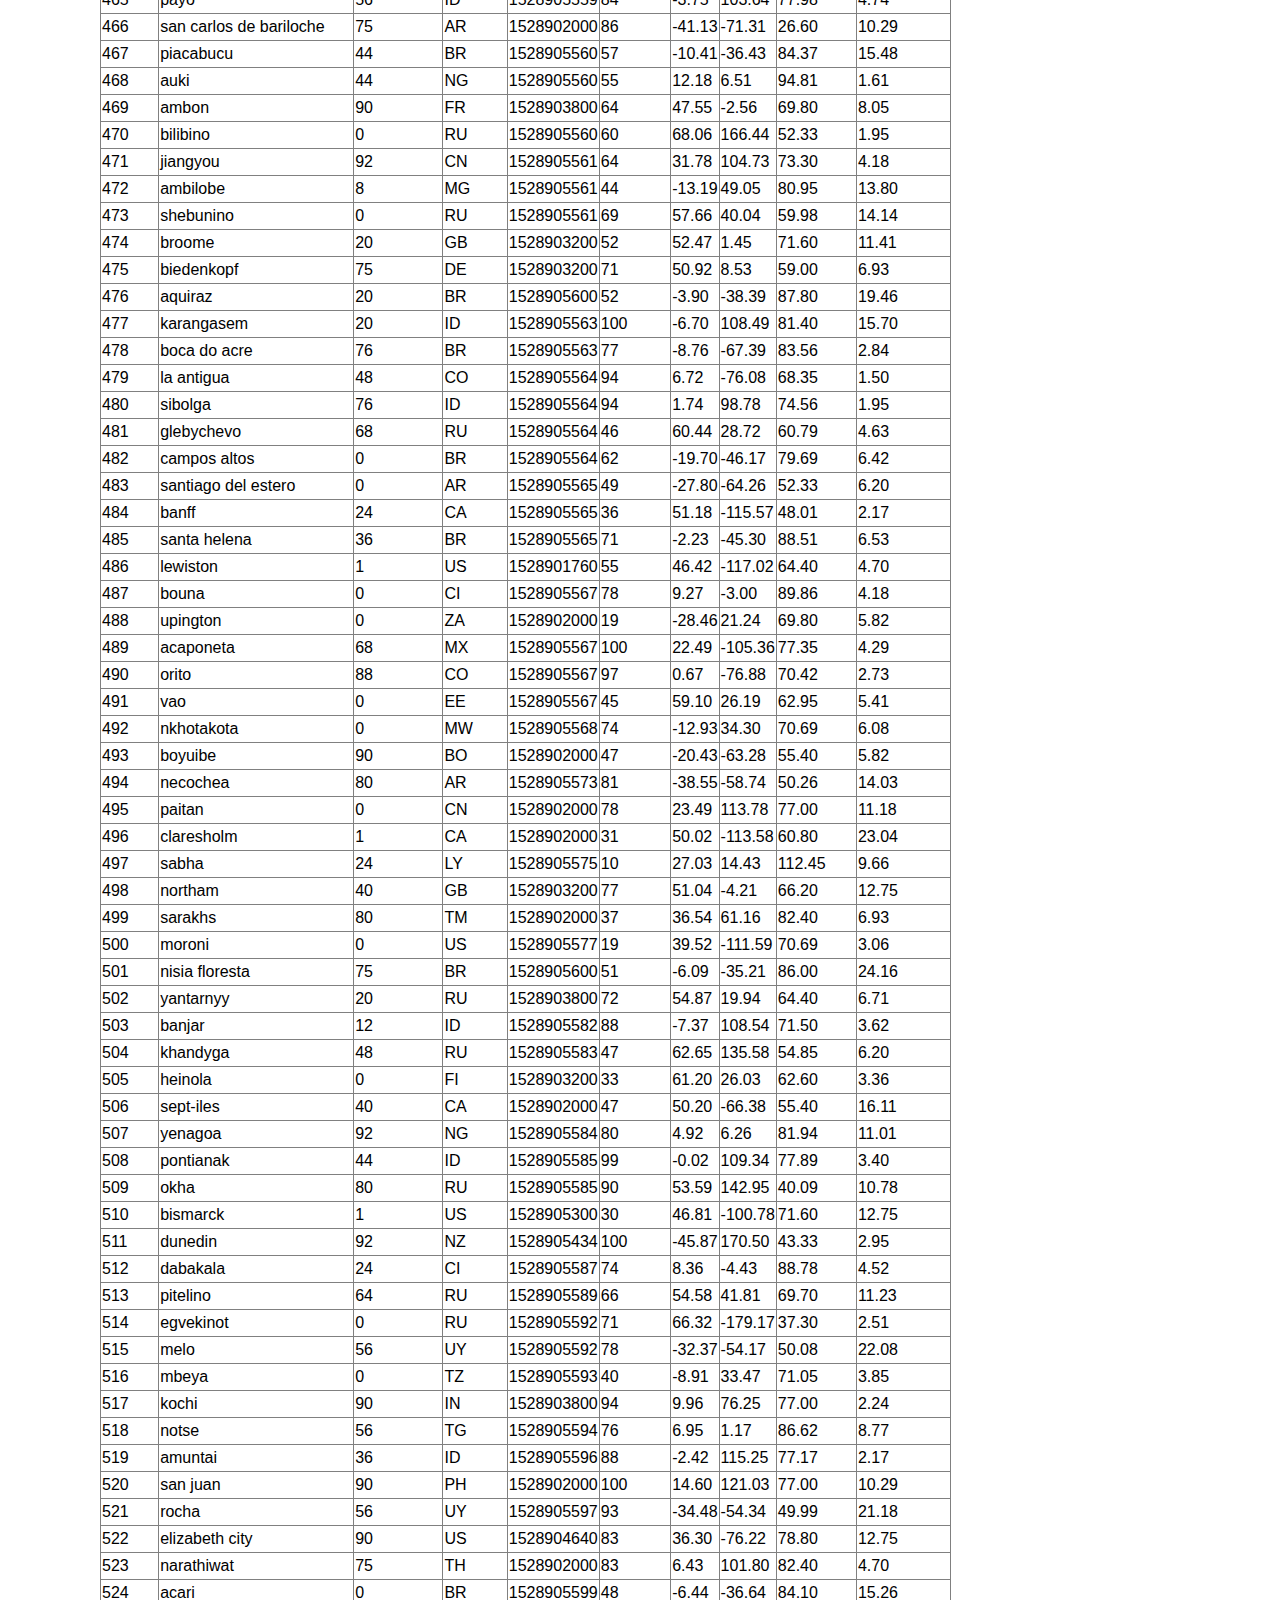
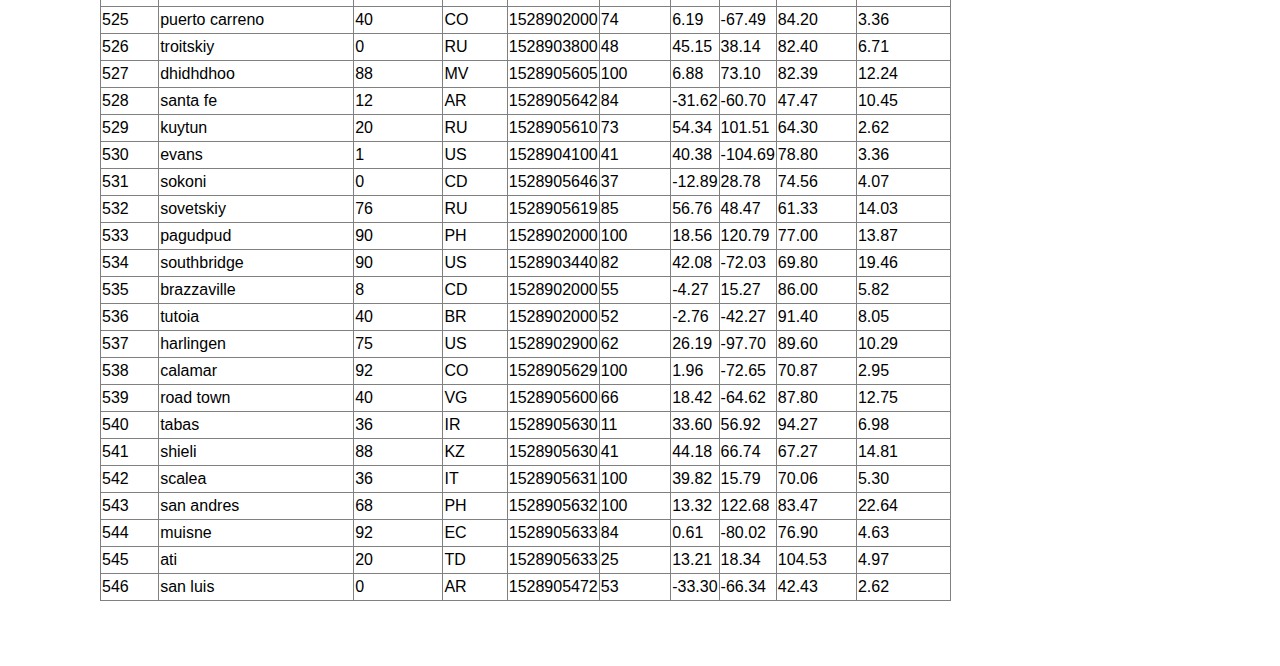
<file: WebVisualizations/data.html>
<!DOCTYPE html>
<html lang="en-us">

<head>
  ​
  <meta charset="UTF-8">
  <meta name="viewport" content="width=device-width, initial-scale=1">
  <meta http-equiv="X-UA-Compatible" content="ie=edge">
  ​
  <title>Bootstrap Visualization Dashboard</title>
  ​
  <link rel="stylesheet" href="https://maxcdn.bootstrapcdn.com/bootstrap/4.0.0/css/bootstrap.min.css"
    integrity="sha384-Gn5384xqQ1aoWXA+058RXPxPg6fy4IWvTNh0E263XmFcJlSAwiGgFAW/dAiS6JXm" crossorigin="anonymous">

  <link rel="stylesheet" type="text/css" href="style.css">
  ​
</head>
​
<body>
  <!-- Start of navbar -->
  <div class="navigation">
    <nav class="navbar fixed-top navbar-expand-lg navbar-light">
      <a class="navbar-brand" href="index.html">Lattitude</a>
      <button class="navbar-toggler border" type="button" data-toggle="collapse" data-target="#navbarNavDropdown"
        aria-controls="navbarNavDropdown" aria-expanded="false" aria-label="Toggle navigation">
        <span class="navbar-toggler-icon"></span>
      </button>

      <!-- Collect the nav links, forms, and other content for toggling -->
      <div class="collapse navbar-collapse" id="navbarNavDropdown">
        <ul class="navbar-nav ml-auto">
          <li class="nav-item dropdown">
            <a href="#" class="nav-link dropdown-toggle" data-toggle="dropdown" id="navbarDropdownMenuLink"
              role="button" aria-haspopup="true" aria-expanded="false">Plots</a>
            <div class="dropdown-menu" aria-labelledby="navbarDropdownMenuLink">
              <a class="dropdown-item" href="temp.html">Max Temperature</a>
              <a class="dropdown-item" href="humidity.html">Humidity</a>
              <a class="dropdown-item" href="cloudiness.html">Cloudiness</a>
              <a class="dropdown-item" href="windspeed.html">Wind Speed</a>
            </div>
          </li>
          <li class="nav-item">
            <a class="nav-link" href="comparison.html">Comparison</a>
          </li>
          <li class="nav-item">
            <a class="nav-link" href="data.html">Data</a>
          </li>
        </ul>
      </div>
    </nav>
  </div>
  <!-- End of navbar -->

  <!-- Start of container -->
  <div class="container">
    <section class="row">
      <div>
        <div class="description-content">
          <h1 class="description-header">Data</h1>
          <hr>
          <p>The following table includes all of the data used for plotting during this project.</p>
          <br>
          <div>


<table border="1" class="dataframe">
  <thead>
    <tr style="text-align: right;">
      <th>City_ID</th>
      <th>City</th>
      <th>Cloudiness</th>
      <th>Country</th>
      <th>Date</th>
      <th>Humidity</th>
      <th>Lat</th>
      <th>Lng</th>
      <th>Max Temp</th>
      <th>Wind Speed</th>
    </tr>
  </thead>
  <tbody>
    <tr>
      <td>0</td>
      <td>jacareacanga</td>
      <td>0</td>
      <td>BR</td>
      <td>1528902000</td>
      <td>62</td>
      <td>-6.22</td>
      <td>-57.76</td>
      <td>89.60</td>
      <td>6.93</td>
    </tr>
    <tr>
      <td>1</td>
      <td>kaitangata</td>
      <td>100</td>
      <td>NZ</td>
      <td>1528905304</td>
      <td>94</td>
      <td>-46.28</td>
      <td>169.85</td>
      <td>42.61</td>
      <td>5.64</td>
    </tr>
    <tr>
      <td>2</td>
      <td>goulburn</td>
      <td>20</td>
      <td>AU</td>
      <td>1528905078</td>
      <td>91</td>
      <td>-34.75</td>
      <td>149.72</td>
      <td>44.32</td>
      <td>10.11</td>
    </tr>
    <tr>
      <td>3</td>
      <td>lata</td>
      <td>76</td>
      <td>IN</td>
      <td>1528905305</td>
      <td>89</td>
      <td>30.78</td>
      <td>78.62</td>
      <td>59.89</td>
      <td>0.94</td>
    </tr>
    <tr>
      <td>4</td>
      <td>chokurdakh</td>
      <td>0</td>
      <td>RU</td>
      <td>1528905306</td>
      <td>88</td>
      <td>70.62</td>
      <td>147.90</td>
      <td>32.17</td>
      <td>2.95</td>
    </tr>
    <tr>
      <td>5</td>
      <td>martyush</td>
      <td>92</td>
      <td>RU</td>
      <td>1528905306</td>
      <td>94</td>
      <td>56.40</td>
      <td>61.89</td>
      <td>55.03</td>
      <td>9.33</td>
    </tr>
    <tr>
      <td>6</td>
      <td>hobart</td>
      <td>20</td>
      <td>AU</td>
      <td>1528902000</td>
      <td>87</td>
      <td>-42.88</td>
      <td>147.33</td>
      <td>44.60</td>
      <td>8.05</td>
    </tr>
    <tr>
      <td>7</td>
      <td>broken hill</td>
      <td>0</td>
      <td>AU</td>
      <td>1528905311</td>
      <td>88</td>
      <td>-31.97</td>
      <td>141.45</td>
      <td>44.50</td>
      <td>7.31</td>
    </tr>
    <tr>
      <td>8</td>
      <td>harnosand</td>
      <td>0</td>
      <td>SE</td>
      <td>1528903200</td>
      <td>44</td>
      <td>62.63</td>
      <td>17.94</td>
      <td>60.80</td>
      <td>13.87</td>
    </tr>
    <tr>
      <td>9</td>
      <td>tuatapere</td>
      <td>0</td>
      <td>NZ</td>
      <td>1528905312</td>
      <td>100</td>
      <td>-46.13</td>
      <td>167.69</td>
      <td>38.92</td>
      <td>3.40</td>
    </tr>
    <tr>
      <td>10</td>
      <td>puerto ayora</td>
      <td>90</td>
      <td>EC</td>
      <td>1528902000</td>
      <td>69</td>
      <td>-0.74</td>
      <td>-90.35</td>
      <td>77.00</td>
      <td>13.87</td>
    </tr>
    <tr>
      <td>11</td>
      <td>havre-saint-pierre</td>
      <td>75</td>
      <td>CA</td>
      <td>1528902000</td>
      <td>58</td>
      <td>50.23</td>
      <td>-63.60</td>
      <td>53.60</td>
      <td>19.46</td>
    </tr>
    <tr>
      <td>12</td>
      <td>punta arenas</td>
      <td>0</td>
      <td>CL</td>
      <td>1528902000</td>
      <td>100</td>
      <td>-53.16</td>
      <td>-70.91</td>
      <td>35.60</td>
      <td>9.17</td>
    </tr>
    <tr>
      <td>13</td>
      <td>tasiilaq</td>
      <td>75</td>
      <td>GL</td>
      <td>1528901400</td>
      <td>60</td>
      <td>65.61</td>
      <td>-37.64</td>
      <td>39.20</td>
      <td>2.24</td>
    </tr>
    <tr>
      <td>14</td>
      <td>chapais</td>
      <td>40</td>
      <td>CA</td>
      <td>1528902000</td>
      <td>38</td>
      <td>49.78</td>
      <td>-74.86</td>
      <td>59.00</td>
      <td>10.29</td>
    </tr>
    <tr>
      <td>15</td>
      <td>avarua</td>
      <td>40</td>
      <td>CK</td>
      <td>1528902000</td>
      <td>56</td>
      <td>-21.21</td>
      <td>-159.78</td>
      <td>73.40</td>
      <td>10.29</td>
    </tr>
    <tr>
      <td>16</td>
      <td>hofn</td>
      <td>75</td>
      <td>IS</td>
      <td>1528902000</td>
      <td>87</td>
      <td>64.25</td>
      <td>-15.21</td>
      <td>51.80</td>
      <td>8.05</td>
    </tr>
    <tr>
      <td>17</td>
      <td>yukamenskoye</td>
      <td>92</td>
      <td>RU</td>
      <td>1528905315</td>
      <td>98</td>
      <td>57.89</td>
      <td>52.24</td>
      <td>56.65</td>
      <td>10.22</td>
    </tr>
    <tr>
      <td>18</td>
      <td>khandbari</td>
      <td>80</td>
      <td>NP</td>
      <td>1528905315</td>
      <td>67</td>
      <td>27.38</td>
      <td>87.21</td>
      <td>44.59</td>
      <td>1.39</td>
    </tr>
    <tr>
      <td>19</td>
      <td>bethel</td>
      <td>1</td>
      <td>US</td>
      <td>1528901580</td>
      <td>93</td>
      <td>60.79</td>
      <td>-161.76</td>
      <td>44.60</td>
      <td>8.05</td>
    </tr>
    <tr>
      <td>20</td>
      <td>ushuaia</td>
      <td>75</td>
      <td>AR</td>
      <td>1528902000</td>
      <td>64</td>
      <td>-54.81</td>
      <td>-68.31</td>
      <td>41.00</td>
      <td>3.36</td>
    </tr>
    <tr>
      <td>21</td>
      <td>east london</td>
      <td>0</td>
      <td>ZA</td>
      <td>1528902000</td>
      <td>37</td>
      <td>-33.02</td>
      <td>27.91</td>
      <td>69.80</td>
      <td>5.82</td>
    </tr>
    <tr>
      <td>22</td>
      <td>bluff</td>
      <td>76</td>
      <td>AU</td>
      <td>1528905321</td>
      <td>76</td>
      <td>-23.58</td>
      <td>149.07</td>
      <td>61.96</td>
      <td>4.74</td>
    </tr>
    <tr>
      <td>23</td>
      <td>mount isa</td>
      <td>75</td>
      <td>AU</td>
      <td>1528902000</td>
      <td>100</td>
      <td>-20.73</td>
      <td>139.49</td>
      <td>64.40</td>
      <td>3.29</td>
    </tr>
    <tr>
      <td>24</td>
      <td>pevek</td>
      <td>0</td>
      <td>RU</td>
      <td>1528905321</td>
      <td>71</td>
      <td>69.70</td>
      <td>170.27</td>
      <td>36.94</td>
      <td>6.98</td>
    </tr>
    <tr>
      <td>25</td>
      <td>gao</td>
      <td>24</td>
      <td>ML</td>
      <td>1528905321</td>
      <td>16</td>
      <td>16.28</td>
      <td>-0.04</td>
      <td>110.02</td>
      <td>4.97</td>
    </tr>
    <tr>
      <td>26</td>
      <td>cabo san lucas</td>
      <td>75</td>
      <td>MX</td>
      <td>1528901160</td>
      <td>74</td>
      <td>22.89</td>
      <td>-109.91</td>
      <td>84.20</td>
      <td>10.29</td>
    </tr>
    <tr>
      <td>27</td>
      <td>sao filipe</td>
      <td>0</td>
      <td>CV</td>
      <td>1528905323</td>
      <td>88</td>
      <td>14.90</td>
      <td>-24.50</td>
      <td>75.73</td>
      <td>13.02</td>
    </tr>
    <tr>
      <td>28</td>
      <td>tiksi</td>
      <td>44</td>
      <td>RU</td>
      <td>1528905298</td>
      <td>58</td>
      <td>71.64</td>
      <td>128.87</td>
      <td>57.73</td>
      <td>10.11</td>
    </tr>
    <tr>
      <td>29</td>
      <td>busselton</td>
      <td>92</td>
      <td>AU</td>
      <td>1528905323</td>
      <td>100</td>
      <td>-33.64</td>
      <td>115.35</td>
      <td>60.43</td>
      <td>10.56</td>
    </tr>
    <tr>
      <td>30</td>
      <td>alofi</td>
      <td>76</td>
      <td>NU</td>
      <td>1528902000</td>
      <td>88</td>
      <td>-19.06</td>
      <td>-169.92</td>
      <td>71.60</td>
      <td>3.36</td>
    </tr>
    <tr>
      <td>31</td>
      <td>ola</td>
      <td>75</td>
      <td>RU</td>
      <td>1528902000</td>
      <td>100</td>
      <td>59.58</td>
      <td>151.30</td>
      <td>42.80</td>
      <td>7.76</td>
    </tr>
    <tr>
      <td>32</td>
      <td>atar</td>
      <td>20</td>
      <td>MR</td>
      <td>1528902000</td>
      <td>19</td>
      <td>20.52</td>
      <td>-13.05</td>
      <td>91.40</td>
      <td>9.17</td>
    </tr>
    <tr>
      <td>33</td>
      <td>rikitea</td>
      <td>0</td>
      <td>PF</td>
      <td>1528905325</td>
      <td>100</td>
      <td>-23.12</td>
      <td>-134.97</td>
      <td>73.57</td>
      <td>8.66</td>
    </tr>
    <tr>
      <td>34</td>
      <td>hermanus</td>
      <td>0</td>
      <td>ZA</td>
      <td>1528905325</td>
      <td>24</td>
      <td>-34.42</td>
      <td>19.24</td>
      <td>77.17</td>
      <td>8.66</td>
    </tr>
    <tr>
      <td>35</td>
      <td>ponta delgada</td>
      <td>75</td>
      <td>PT</td>
      <td>1528903800</td>
      <td>88</td>
      <td>37.73</td>
      <td>-25.67</td>
      <td>71.60</td>
      <td>12.75</td>
    </tr>
    <tr>
      <td>36</td>
      <td>bambari</td>
      <td>24</td>
      <td>CF</td>
      <td>1528905326</td>
      <td>84</td>
      <td>5.77</td>
      <td>20.68</td>
      <td>81.85</td>
      <td>7.65</td>
    </tr>
    <tr>
      <td>37</td>
      <td>cap malheureux</td>
      <td>75</td>
      <td>MU</td>
      <td>1528902000</td>
      <td>69</td>
      <td>-19.98</td>
      <td>57.61</td>
      <td>75.20</td>
      <td>14.99</td>
    </tr>
    <tr>
      <td>38</td>
      <td>puerto escondido</td>
      <td>75</td>
      <td>MX</td>
      <td>1528901100</td>
      <td>65</td>
      <td>15.86</td>
      <td>-97.07</td>
      <td>80.60</td>
      <td>3.36</td>
    </tr>
    <tr>
      <td>39</td>
      <td>qaanaaq</td>
      <td>32</td>
      <td>GL</td>
      <td>1528905330</td>
      <td>100</td>
      <td>77.48</td>
      <td>-69.36</td>
      <td>31.45</td>
      <td>6.31</td>
    </tr>
    <tr>
      <td>40</td>
      <td>new norfolk</td>
      <td>20</td>
      <td>AU</td>
      <td>1528902000</td>
      <td>87</td>
      <td>-42.78</td>
      <td>147.06</td>
      <td>44.60</td>
      <td>8.05</td>
    </tr>
    <tr>
      <td>41</td>
      <td>najran</td>
      <td>40</td>
      <td>SA</td>
      <td>1528902000</td>
      <td>13</td>
      <td>17.54</td>
      <td>44.22</td>
      <td>98.60</td>
      <td>11.41</td>
    </tr>
    <tr>
      <td>42</td>
      <td>isla mujeres</td>
      <td>90</td>
      <td>MX</td>
      <td>1528904340</td>
      <td>100</td>
      <td>21.23</td>
      <td>-86.73</td>
      <td>75.20</td>
      <td>16.11</td>
    </tr>
    <tr>
      <td>43</td>
      <td>mar del plata</td>
      <td>0</td>
      <td>AR</td>
      <td>1528905297</td>
      <td>100</td>
      <td>-46.43</td>
      <td>-67.52</td>
      <td>32.53</td>
      <td>7.31</td>
    </tr>
    <tr>
      <td>44</td>
      <td>provideniya</td>
      <td>0</td>
      <td>RU</td>
      <td>1528905332</td>
      <td>91</td>
      <td>64.42</td>
      <td>-173.23</td>
      <td>40.63</td>
      <td>10.78</td>
    </tr>
    <tr>
      <td>45</td>
      <td>jamestown</td>
      <td>12</td>
      <td>AU</td>
      <td>1528905333</td>
      <td>88</td>
      <td>-33.21</td>
      <td>138.60</td>
      <td>43.15</td>
      <td>10.89</td>
    </tr>
    <tr>
      <td>46</td>
      <td>medicine hat</td>
      <td>20</td>
      <td>CA</td>
      <td>1528902000</td>
      <td>34</td>
      <td>50.04</td>
      <td>-110.68</td>
      <td>66.20</td>
      <td>14.99</td>
    </tr>
    <tr>
      <td>47</td>
      <td>katsuura</td>
      <td>8</td>
      <td>JP</td>
      <td>1528905334</td>
      <td>88</td>
      <td>33.93</td>
      <td>134.50</td>
      <td>62.05</td>
      <td>7.54</td>
    </tr>
    <tr>
      <td>48</td>
      <td>aklavik</td>
      <td>20</td>
      <td>CA</td>
      <td>1528902000</td>
      <td>53</td>
      <td>68.22</td>
      <td>-135.01</td>
      <td>51.80</td>
      <td>11.41</td>
    </tr>
    <tr>
      <td>49</td>
      <td>tuktoyaktuk</td>
      <td>20</td>
      <td>CA</td>
      <td>1528902000</td>
      <td>61</td>
      <td>69.44</td>
      <td>-133.03</td>
      <td>46.40</td>
      <td>6.93</td>
    </tr>
    <tr>
      <td>50</td>
      <td>kapaa</td>
      <td>90</td>
      <td>US</td>
      <td>1528901760</td>
      <td>88</td>
      <td>22.08</td>
      <td>-159.32</td>
      <td>75.20</td>
      <td>14.99</td>
    </tr>
    <tr>
      <td>51</td>
      <td>mildura</td>
      <td>0</td>
      <td>AU</td>
      <td>1528905300</td>
      <td>92</td>
      <td>-34.18</td>
      <td>142.16</td>
      <td>45.67</td>
      <td>9.66</td>
    </tr>
    <tr>
      <td>52</td>
      <td>souillac</td>
      <td>75</td>
      <td>FR</td>
      <td>1528903800</td>
      <td>49</td>
      <td>45.60</td>
      <td>-0.60</td>
      <td>73.40</td>
      <td>10.29</td>
    </tr>
    <tr>
      <td>53</td>
      <td>lorengau</td>
      <td>100</td>
      <td>PG</td>
      <td>1528905336</td>
      <td>100</td>
      <td>-2.02</td>
      <td>147.27</td>
      <td>80.59</td>
      <td>3.85</td>
    </tr>
    <tr>
      <td>54</td>
      <td>praia</td>
      <td>20</td>
      <td>BR</td>
      <td>1528902000</td>
      <td>47</td>
      <td>-20.25</td>
      <td>-43.81</td>
      <td>82.40</td>
      <td>3.36</td>
    </tr>
    <tr>
      <td>55</td>
      <td>port alfred</td>
      <td>0</td>
      <td>ZA</td>
      <td>1528905338</td>
      <td>50</td>
      <td>-33.59</td>
      <td>26.89</td>
      <td>76.54</td>
      <td>7.20</td>
    </tr>
    <tr>
      <td>56</td>
      <td>barranca</td>
      <td>0</td>
      <td>PE</td>
      <td>1528905339</td>
      <td>98</td>
      <td>-10.75</td>
      <td>-77.76</td>
      <td>61.87</td>
      <td>9.89</td>
    </tr>
    <tr>
      <td>57</td>
      <td>nome</td>
      <td>40</td>
      <td>US</td>
      <td>1528902900</td>
      <td>70</td>
      <td>30.04</td>
      <td>-94.42</td>
      <td>87.80</td>
      <td>3.36</td>
    </tr>
    <tr>
      <td>58</td>
      <td>matay</td>
      <td>0</td>
      <td>EG</td>
      <td>1528905339</td>
      <td>23</td>
      <td>28.42</td>
      <td>30.79</td>
      <td>97.69</td>
      <td>6.98</td>
    </tr>
    <tr>
      <td>59</td>
      <td>saskylakh</td>
      <td>48</td>
      <td>RU</td>
      <td>1528905339</td>
      <td>55</td>
      <td>71.97</td>
      <td>114.09</td>
      <td>59.53</td>
      <td>5.86</td>
    </tr>
    <tr>
      <td>60</td>
      <td>itarema</td>
      <td>0</td>
      <td>BR</td>
      <td>1528905340</td>
      <td>61</td>
      <td>-2.92</td>
      <td>-39.92</td>
      <td>88.33</td>
      <td>12.57</td>
    </tr>
    <tr>
      <td>61</td>
      <td>butaritari</td>
      <td>56</td>
      <td>KI</td>
      <td>1528905340</td>
      <td>100</td>
      <td>3.07</td>
      <td>172.79</td>
      <td>81.13</td>
      <td>7.31</td>
    </tr>
    <tr>
      <td>62</td>
      <td>peniche</td>
      <td>20</td>
      <td>PT</td>
      <td>1528903800</td>
      <td>64</td>
      <td>39.36</td>
      <td>-9.38</td>
      <td>75.20</td>
      <td>12.75</td>
    </tr>
    <tr>
      <td>63</td>
      <td>beloha</td>
      <td>0</td>
      <td>MG</td>
      <td>1528905340</td>
      <td>57</td>
      <td>-25.17</td>
      <td>45.06</td>
      <td>71.95</td>
      <td>16.37</td>
    </tr>
    <tr>
      <td>64</td>
      <td>anadyr</td>
      <td>0</td>
      <td>RU</td>
      <td>1528902000</td>
      <td>57</td>
      <td>64.73</td>
      <td>177.51</td>
      <td>48.20</td>
      <td>4.47</td>
    </tr>
    <tr>
      <td>65</td>
      <td>luderitz</td>
      <td>12</td>
      <td>NaN</td>
      <td>1528905342</td>
      <td>64</td>
      <td>-26.65</td>
      <td>15.16</td>
      <td>64.03</td>
      <td>17.38</td>
    </tr>
    <tr>
      <td>66</td>
      <td>rochester</td>
      <td>1</td>
      <td>US</td>
      <td>1528902960</td>
      <td>37</td>
      <td>44.02</td>
      <td>-92.46</td>
      <td>73.40</td>
      <td>6.93</td>
    </tr>
    <tr>
      <td>67</td>
      <td>bosaso</td>
      <td>0</td>
      <td>SO</td>
      <td>1528905347</td>
      <td>86</td>
      <td>11.28</td>
      <td>49.18</td>
      <td>89.77</td>
      <td>3.96</td>
    </tr>
    <tr>
      <td>68</td>
      <td>faanui</td>
      <td>0</td>
      <td>PF</td>
      <td>1528905347</td>
      <td>100</td>
      <td>-16.48</td>
      <td>-151.75</td>
      <td>79.96</td>
      <td>11.79</td>
    </tr>
    <tr>
      <td>69</td>
      <td>grindavik</td>
      <td>75</td>
      <td>IS</td>
      <td>1528902000</td>
      <td>70</td>
      <td>63.84</td>
      <td>-22.43</td>
      <td>48.20</td>
      <td>5.82</td>
    </tr>
    <tr>
      <td>70</td>
      <td>margate</td>
      <td>20</td>
      <td>AU</td>
      <td>1528902000</td>
      <td>87</td>
      <td>-43.03</td>
      <td>147.26</td>
      <td>44.60</td>
      <td>8.05</td>
    </tr>
    <tr>
      <td>71</td>
      <td>marsh harbour</td>
      <td>88</td>
      <td>BS</td>
      <td>1528905349</td>
      <td>95</td>
      <td>26.54</td>
      <td>-77.06</td>
      <td>82.39</td>
      <td>10.00</td>
    </tr>
    <tr>
      <td>72</td>
      <td>comodoro rivadavia</td>
      <td>40</td>
      <td>AR</td>
      <td>1528902000</td>
      <td>60</td>
      <td>-45.87</td>
      <td>-67.48</td>
      <td>42.80</td>
      <td>9.17</td>
    </tr>
    <tr>
      <td>73</td>
      <td>upernavik</td>
      <td>92</td>
      <td>GL</td>
      <td>1528905350</td>
      <td>100</td>
      <td>72.79</td>
      <td>-56.15</td>
      <td>29.29</td>
      <td>3.74</td>
    </tr>
    <tr>
      <td>74</td>
      <td>uige</td>
      <td>0</td>
      <td>AO</td>
      <td>1528905350</td>
      <td>29</td>
      <td>-7.61</td>
      <td>15.06</td>
      <td>86.80</td>
      <td>3.18</td>
    </tr>
    <tr>
      <td>75</td>
      <td>bredasdorp</td>
      <td>0</td>
      <td>ZA</td>
      <td>1528902000</td>
      <td>23</td>
      <td>-34.53</td>
      <td>20.04</td>
      <td>82.40</td>
      <td>5.82</td>
    </tr>
    <tr>
      <td>76</td>
      <td>bodden town</td>
      <td>40</td>
      <td>KY</td>
      <td>1528902000</td>
      <td>78</td>
      <td>19.28</td>
      <td>-81.25</td>
      <td>80.60</td>
      <td>16.11</td>
    </tr>
    <tr>
      <td>77</td>
      <td>guerrero negro</td>
      <td>44</td>
      <td>MX</td>
      <td>1528905350</td>
      <td>88</td>
      <td>27.97</td>
      <td>-114.04</td>
      <td>63.85</td>
      <td>3.74</td>
    </tr>
    <tr>
      <td>78</td>
      <td>bilma</td>
      <td>0</td>
      <td>NE</td>
      <td>1528905351</td>
      <td>12</td>
      <td>18.69</td>
      <td>12.92</td>
      <td>110.47</td>
      <td>4.63</td>
    </tr>
    <tr>
      <td>79</td>
      <td>carnarvon</td>
      <td>0</td>
      <td>ZA</td>
      <td>1528905351</td>
      <td>30</td>
      <td>-30.97</td>
      <td>22.13</td>
      <td>60.43</td>
      <td>14.25</td>
    </tr>
    <tr>
      <td>80</td>
      <td>ponta do sol</td>
      <td>12</td>
      <td>BR</td>
      <td>1528905352</td>
      <td>72</td>
      <td>-20.63</td>
      <td>-46.00</td>
      <td>78.25</td>
      <td>3.96</td>
    </tr>
    <tr>
      <td>81</td>
      <td>vila franca do campo</td>
      <td>75</td>
      <td>PT</td>
      <td>1528903800</td>
      <td>88</td>
      <td>37.72</td>
      <td>-25.43</td>
      <td>71.60</td>
      <td>12.75</td>
    </tr>
    <tr>
      <td>82</td>
      <td>puerto del rosario</td>
      <td>20</td>
      <td>ES</td>
      <td>1528903800</td>
      <td>60</td>
      <td>28.50</td>
      <td>-13.86</td>
      <td>73.40</td>
      <td>17.22</td>
    </tr>
    <tr>
      <td>83</td>
      <td>sitka</td>
      <td>20</td>
      <td>US</td>
      <td>1528905353</td>
      <td>92</td>
      <td>37.17</td>
      <td>-99.65</td>
      <td>74.02</td>
      <td>5.97</td>
    </tr>
    <tr>
      <td>84</td>
      <td>camacha</td>
      <td>75</td>
      <td>PT</td>
      <td>1528903800</td>
      <td>72</td>
      <td>33.08</td>
      <td>-16.33</td>
      <td>68.00</td>
      <td>16.11</td>
    </tr>
    <tr>
      <td>85</td>
      <td>saint-philippe</td>
      <td>1</td>
      <td>CA</td>
      <td>1528902900</td>
      <td>54</td>
      <td>45.36</td>
      <td>-73.48</td>
      <td>78.80</td>
      <td>11.41</td>
    </tr>
    <tr>
      <td>86</td>
      <td>port blair</td>
      <td>92</td>
      <td>IN</td>
      <td>1528905357</td>
      <td>97</td>
      <td>11.67</td>
      <td>92.75</td>
      <td>84.37</td>
      <td>25.10</td>
    </tr>
    <tr>
      <td>87</td>
      <td>albany</td>
      <td>90</td>
      <td>US</td>
      <td>1528903860</td>
      <td>68</td>
      <td>42.65</td>
      <td>-73.75</td>
      <td>69.80</td>
      <td>3.36</td>
    </tr>
    <tr>
      <td>88</td>
      <td>barrow</td>
      <td>88</td>
      <td>AR</td>
      <td>1528905182</td>
      <td>72</td>
      <td>-38.31</td>
      <td>-60.23</td>
      <td>50.26</td>
      <td>8.21</td>
    </tr>
    <tr>
      <td>89</td>
      <td>qorveh</td>
      <td>92</td>
      <td>IR</td>
      <td>1528905357</td>
      <td>22</td>
      <td>35.17</td>
      <td>47.80</td>
      <td>76.72</td>
      <td>3.18</td>
    </tr>
    <tr>
      <td>90</td>
      <td>san jeronimo</td>
      <td>90</td>
      <td>PE</td>
      <td>1528902000</td>
      <td>81</td>
      <td>-13.65</td>
      <td>-73.37</td>
      <td>46.40</td>
      <td>2.39</td>
    </tr>
    <tr>
      <td>91</td>
      <td>mataura</td>
      <td>24</td>
      <td>NZ</td>
      <td>1528905299</td>
      <td>79</td>
      <td>-46.19</td>
      <td>168.86</td>
      <td>25.69</td>
      <td>3.18</td>
    </tr>
    <tr>
      <td>92</td>
      <td>buala</td>
      <td>64</td>
      <td>SB</td>
      <td>1528905359</td>
      <td>100</td>
      <td>-8.15</td>
      <td>159.59</td>
      <td>78.70</td>
      <td>4.18</td>
    </tr>
    <tr>
      <td>93</td>
      <td>eyl</td>
      <td>20</td>
      <td>SO</td>
      <td>1528905359</td>
      <td>57</td>
      <td>7.98</td>
      <td>49.82</td>
      <td>86.62</td>
      <td>22.41</td>
    </tr>
    <tr>
      <td>94</td>
      <td>abu dhabi</td>
      <td>0</td>
      <td>AE</td>
      <td>1528902000</td>
      <td>29</td>
      <td>24.47</td>
      <td>54.37</td>
      <td>98.60</td>
      <td>16.11</td>
    </tr>
    <tr>
      <td>95</td>
      <td>tahe</td>
      <td>92</td>
      <td>CN</td>
      <td>1528905359</td>
      <td>98</td>
      <td>52.34</td>
      <td>124.71</td>
      <td>51.43</td>
      <td>2.17</td>
    </tr>
    <tr>
      <td>96</td>
      <td>chuy</td>
      <td>80</td>
      <td>UY</td>
      <td>1528905099</td>
      <td>93</td>
      <td>-33.69</td>
      <td>-53.46</td>
      <td>52.87</td>
      <td>28.90</td>
    </tr>
    <tr>
      <td>97</td>
      <td>dzerzhinskoye</td>
      <td>8</td>
      <td>RU</td>
      <td>1528905360</td>
      <td>69</td>
      <td>56.84</td>
      <td>95.22</td>
      <td>65.11</td>
      <td>3.85</td>
    </tr>
    <tr>
      <td>98</td>
      <td>vanavara</td>
      <td>0</td>
      <td>RU</td>
      <td>1528905360</td>
      <td>50</td>
      <td>60.35</td>
      <td>102.28</td>
      <td>64.21</td>
      <td>5.64</td>
    </tr>
    <tr>
      <td>99</td>
      <td>muros</td>
      <td>40</td>
      <td>ES</td>
      <td>1528903800</td>
      <td>72</td>
      <td>42.77</td>
      <td>-9.06</td>
      <td>66.20</td>
      <td>10.29</td>
    </tr>
    <tr>
      <td>100</td>
      <td>auchel</td>
      <td>0</td>
      <td>FR</td>
      <td>1528903800</td>
      <td>49</td>
      <td>50.51</td>
      <td>2.47</td>
      <td>68.00</td>
      <td>3.36</td>
    </tr>
    <tr>
      <td>101</td>
      <td>bubaque</td>
      <td>40</td>
      <td>GW</td>
      <td>1528902000</td>
      <td>55</td>
      <td>11.28</td>
      <td>-15.83</td>
      <td>91.40</td>
      <td>11.41</td>
    </tr>
    <tr>
      <td>102</td>
      <td>khatanga</td>
      <td>8</td>
      <td>RU</td>
      <td>1528905361</td>
      <td>65</td>
      <td>71.98</td>
      <td>102.47</td>
      <td>60.97</td>
      <td>4.63</td>
    </tr>
    <tr>
      <td>103</td>
      <td>los banos</td>
      <td>1</td>
      <td>US</td>
      <td>1528904100</td>
      <td>67</td>
      <td>37.06</td>
      <td>-120.85</td>
      <td>75.20</td>
      <td>4.74</td>
    </tr>
    <tr>
      <td>104</td>
      <td>labuhan</td>
      <td>12</td>
      <td>ID</td>
      <td>1528905361</td>
      <td>95</td>
      <td>-2.54</td>
      <td>115.51</td>
      <td>72.94</td>
      <td>1.83</td>
    </tr>
    <tr>
      <td>105</td>
      <td>saint-paul</td>
      <td>75</td>
      <td>FR</td>
      <td>1528903800</td>
      <td>56</td>
      <td>45.22</td>
      <td>1.90</td>
      <td>68.00</td>
      <td>14.99</td>
    </tr>
    <tr>
      <td>106</td>
      <td>petatlan</td>
      <td>90</td>
      <td>MX</td>
      <td>1528901220</td>
      <td>74</td>
      <td>17.52</td>
      <td>-101.27</td>
      <td>84.20</td>
      <td>1.83</td>
    </tr>
    <tr>
      <td>107</td>
      <td>baykit</td>
      <td>36</td>
      <td>RU</td>
      <td>1528905366</td>
      <td>68</td>
      <td>61.68</td>
      <td>96.39</td>
      <td>63.94</td>
      <td>4.29</td>
    </tr>
    <tr>
      <td>108</td>
      <td>dalby</td>
      <td>75</td>
      <td>AU</td>
      <td>1528902000</td>
      <td>93</td>
      <td>-27.18</td>
      <td>151.26</td>
      <td>53.60</td>
      <td>2.24</td>
    </tr>
    <tr>
      <td>109</td>
      <td>yellowknife</td>
      <td>90</td>
      <td>CA</td>
      <td>1528902540</td>
      <td>93</td>
      <td>62.45</td>
      <td>-114.38</td>
      <td>46.40</td>
      <td>8.05</td>
    </tr>
    <tr>
      <td>110</td>
      <td>hilo</td>
      <td>75</td>
      <td>US</td>
      <td>1528901580</td>
      <td>88</td>
      <td>19.71</td>
      <td>-155.08</td>
      <td>66.20</td>
      <td>5.82</td>
    </tr>
    <tr>
      <td>111</td>
      <td>turukhansk</td>
      <td>36</td>
      <td>RU</td>
      <td>1528905297</td>
      <td>76</td>
      <td>65.80</td>
      <td>87.96</td>
      <td>66.37</td>
      <td>6.42</td>
    </tr>
    <tr>
      <td>112</td>
      <td>dingle</td>
      <td>68</td>
      <td>PH</td>
      <td>1528905368</td>
      <td>82</td>
      <td>11.00</td>
      <td>122.67</td>
      <td>79.96</td>
      <td>8.21</td>
    </tr>
    <tr>
      <td>113</td>
      <td>dillon</td>
      <td>1</td>
      <td>US</td>
      <td>1528901580</td>
      <td>44</td>
      <td>45.22</td>
      <td>-112.64</td>
      <td>57.20</td>
      <td>5.82</td>
    </tr>
    <tr>
      <td>114</td>
      <td>labytnangi</td>
      <td>64</td>
      <td>RU</td>
      <td>1528905370</td>
      <td>75</td>
      <td>66.66</td>
      <td>66.39</td>
      <td>47.11</td>
      <td>17.49</td>
    </tr>
    <tr>
      <td>115</td>
      <td>gigmoto</td>
      <td>36</td>
      <td>PH</td>
      <td>1528905370</td>
      <td>98</td>
      <td>13.78</td>
      <td>124.39</td>
      <td>83.56</td>
      <td>17.60</td>
    </tr>
    <tr>
      <td>116</td>
      <td>nouakchott</td>
      <td>68</td>
      <td>MR</td>
      <td>1528905371</td>
      <td>76</td>
      <td>18.08</td>
      <td>-15.98</td>
      <td>76.72</td>
      <td>1.39</td>
    </tr>
    <tr>
      <td>117</td>
      <td>rumoi</td>
      <td>92</td>
      <td>JP</td>
      <td>1528905371</td>
      <td>100</td>
      <td>43.93</td>
      <td>141.67</td>
      <td>44.41</td>
      <td>8.10</td>
    </tr>
    <tr>
      <td>118</td>
      <td>dikson</td>
      <td>32</td>
      <td>RU</td>
      <td>1528905373</td>
      <td>100</td>
      <td>73.51</td>
      <td>80.55</td>
      <td>31.09</td>
      <td>13.13</td>
    </tr>
    <tr>
      <td>119</td>
      <td>chinsali</td>
      <td>0</td>
      <td>ZM</td>
      <td>1528905377</td>
      <td>36</td>
      <td>-10.55</td>
      <td>32.07</td>
      <td>73.39</td>
      <td>9.22</td>
    </tr>
    <tr>
      <td>120</td>
      <td>georgetown</td>
      <td>75</td>
      <td>GY</td>
      <td>1528902000</td>
      <td>78</td>
      <td>6.80</td>
      <td>-58.16</td>
      <td>82.40</td>
      <td>9.17</td>
    </tr>
    <tr>
      <td>121</td>
      <td>tooele</td>
      <td>1</td>
      <td>US</td>
      <td>1528902900</td>
      <td>35</td>
      <td>40.53</td>
      <td>-112.30</td>
      <td>73.40</td>
      <td>9.17</td>
    </tr>
    <tr>
      <td>122</td>
      <td>nikolskoye</td>
      <td>40</td>
      <td>RU</td>
      <td>1528902000</td>
      <td>41</td>
      <td>59.70</td>
      <td>30.79</td>
      <td>60.80</td>
      <td>4.47</td>
    </tr>
    <tr>
      <td>123</td>
      <td>bodo</td>
      <td>80</td>
      <td>CI</td>
      <td>1528905379</td>
      <td>66</td>
      <td>5.91</td>
      <td>-4.68</td>
      <td>87.70</td>
      <td>8.21</td>
    </tr>
    <tr>
      <td>124</td>
      <td>minador do negrao</td>
      <td>32</td>
      <td>BR</td>
      <td>1528905379</td>
      <td>80</td>
      <td>-9.31</td>
      <td>-36.86</td>
      <td>76.81</td>
      <td>13.24</td>
    </tr>
    <tr>
      <td>125</td>
      <td>sambava</td>
      <td>88</td>
      <td>MG</td>
      <td>1528905379</td>
      <td>100</td>
      <td>-14.27</td>
      <td>50.17</td>
      <td>77.35</td>
      <td>19.73</td>
    </tr>
    <tr>
      <td>126</td>
      <td>yerbogachen</td>
      <td>0</td>
      <td>RU</td>
      <td>1528905380</td>
      <td>44</td>
      <td>61.28</td>
      <td>108.01</td>
      <td>64.93</td>
      <td>7.43</td>
    </tr>
    <tr>
      <td>127</td>
      <td>kahului</td>
      <td>1</td>
      <td>US</td>
      <td>1528901760</td>
      <td>93</td>
      <td>20.89</td>
      <td>-156.47</td>
      <td>66.20</td>
      <td>3.36</td>
    </tr>
    <tr>
      <td>128</td>
      <td>clyde river</td>
      <td>75</td>
      <td>CA</td>
      <td>1528902660</td>
      <td>100</td>
      <td>70.47</td>
      <td>-68.59</td>
      <td>35.60</td>
      <td>21.92</td>
    </tr>
    <tr>
      <td>129</td>
      <td>ancud</td>
      <td>20</td>
      <td>CL</td>
      <td>1528905381</td>
      <td>90</td>
      <td>-41.87</td>
      <td>-73.83</td>
      <td>39.10</td>
      <td>2.73</td>
    </tr>
    <tr>
      <td>130</td>
      <td>beringovskiy</td>
      <td>0</td>
      <td>RU</td>
      <td>1528905381</td>
      <td>88</td>
      <td>63.05</td>
      <td>179.32</td>
      <td>39.37</td>
      <td>3.40</td>
    </tr>
    <tr>
      <td>131</td>
      <td>majene</td>
      <td>32</td>
      <td>ID</td>
      <td>1528905382</td>
      <td>100</td>
      <td>-3.54</td>
      <td>118.97</td>
      <td>81.85</td>
      <td>11.01</td>
    </tr>
    <tr>
      <td>132</td>
      <td>ahar</td>
      <td>36</td>
      <td>IR</td>
      <td>1528905382</td>
      <td>62</td>
      <td>38.48</td>
      <td>47.07</td>
      <td>62.77</td>
      <td>3.74</td>
    </tr>
    <tr>
      <td>133</td>
      <td>ilhabela</td>
      <td>80</td>
      <td>BR</td>
      <td>1528905382</td>
      <td>98</td>
      <td>-23.78</td>
      <td>-45.36</td>
      <td>72.85</td>
      <td>2.28</td>
    </tr>
    <tr>
      <td>134</td>
      <td>listvyagi</td>
      <td>0</td>
      <td>RU</td>
      <td>1528905382</td>
      <td>78</td>
      <td>53.68</td>
      <td>86.95</td>
      <td>65.11</td>
      <td>2.06</td>
    </tr>
    <tr>
      <td>135</td>
      <td>skjervoy</td>
      <td>40</td>
      <td>NO</td>
      <td>1528903200</td>
      <td>65</td>
      <td>70.03</td>
      <td>20.97</td>
      <td>44.60</td>
      <td>10.29</td>
    </tr>
    <tr>
      <td>136</td>
      <td>cape town</td>
      <td>0</td>
      <td>ZA</td>
      <td>1528902000</td>
      <td>35</td>
      <td>-33.93</td>
      <td>18.42</td>
      <td>73.40</td>
      <td>9.17</td>
    </tr>
    <tr>
      <td>137</td>
      <td>iqaluit</td>
      <td>90</td>
      <td>CA</td>
      <td>1528902000</td>
      <td>96</td>
      <td>63.75</td>
      <td>-68.52</td>
      <td>35.60</td>
      <td>20.80</td>
    </tr>
    <tr>
      <td>138</td>
      <td>fort-shevchenko</td>
      <td>0</td>
      <td>KZ</td>
      <td>1528905387</td>
      <td>59</td>
      <td>44.51</td>
      <td>50.26</td>
      <td>74.20</td>
      <td>3.62</td>
    </tr>
    <tr>
      <td>139</td>
      <td>severo-kurilsk</td>
      <td>92</td>
      <td>RU</td>
      <td>1528905387</td>
      <td>100</td>
      <td>50.68</td>
      <td>156.12</td>
      <td>38.02</td>
      <td>16.26</td>
    </tr>
    <tr>
      <td>140</td>
      <td>arraial do cabo</td>
      <td>0</td>
      <td>BR</td>
      <td>1528905600</td>
      <td>65</td>
      <td>-22.97</td>
      <td>-42.02</td>
      <td>80.60</td>
      <td>4.70</td>
    </tr>
    <tr>
      <td>141</td>
      <td>torbay</td>
      <td>90</td>
      <td>CA</td>
      <td>1528903560</td>
      <td>93</td>
      <td>47.66</td>
      <td>-52.73</td>
      <td>50.00</td>
      <td>19.46</td>
    </tr>
    <tr>
      <td>142</td>
      <td>ahipara</td>
      <td>88</td>
      <td>NZ</td>
      <td>1528905388</td>
      <td>91</td>
      <td>-35.17</td>
      <td>173.16</td>
      <td>56.65</td>
      <td>9.66</td>
    </tr>
    <tr>
      <td>143</td>
      <td>bandarbeyla</td>
      <td>0</td>
      <td>SO</td>
      <td>1528905389</td>
      <td>79</td>
      <td>9.49</td>
      <td>50.81</td>
      <td>79.15</td>
      <td>32.93</td>
    </tr>
    <tr>
      <td>144</td>
      <td>vuktyl</td>
      <td>92</td>
      <td>RU</td>
      <td>1528905389</td>
      <td>96</td>
      <td>63.86</td>
      <td>57.31</td>
      <td>52.60</td>
      <td>7.43</td>
    </tr>
    <tr>
      <td>145</td>
      <td>caravelas</td>
      <td>0</td>
      <td>BR</td>
      <td>1528905390</td>
      <td>98</td>
      <td>-17.73</td>
      <td>-39.27</td>
      <td>77.62</td>
      <td>10.45</td>
    </tr>
    <tr>
      <td>146</td>
      <td>waipawa</td>
      <td>92</td>
      <td>NZ</td>
      <td>1528905390</td>
      <td>94</td>
      <td>-39.94</td>
      <td>176.59</td>
      <td>50.89</td>
      <td>9.44</td>
    </tr>
    <tr>
      <td>147</td>
      <td>khomutovo</td>
      <td>0</td>
      <td>RU</td>
      <td>1528905390</td>
      <td>65</td>
      <td>52.85</td>
      <td>37.45</td>
      <td>72.31</td>
      <td>5.97</td>
    </tr>
    <tr>
      <td>148</td>
      <td>acajutla</td>
      <td>40</td>
      <td>SV</td>
      <td>1528901400</td>
      <td>79</td>
      <td>13.59</td>
      <td>-89.83</td>
      <td>84.20</td>
      <td>1.12</td>
    </tr>
    <tr>
      <td>149</td>
      <td>buritis</td>
      <td>0</td>
      <td>BR</td>
      <td>1528905391</td>
      <td>53</td>
      <td>-15.62</td>
      <td>-46.42</td>
      <td>83.74</td>
      <td>6.87</td>
    </tr>
    <tr>
      <td>150</td>
      <td>meulaboh</td>
      <td>48</td>
      <td>ID</td>
      <td>1528905392</td>
      <td>100</td>
      <td>4.14</td>
      <td>96.13</td>
      <td>82.03</td>
      <td>3.40</td>
    </tr>
    <tr>
      <td>151</td>
      <td>vaini</td>
      <td>100</td>
      <td>IN</td>
      <td>1528905392</td>
      <td>98</td>
      <td>15.34</td>
      <td>74.49</td>
      <td>70.42</td>
      <td>4.29</td>
    </tr>
    <tr>
      <td>152</td>
      <td>teya</td>
      <td>75</td>
      <td>MX</td>
      <td>1528901400</td>
      <td>66</td>
      <td>21.05</td>
      <td>-89.07</td>
      <td>86.00</td>
      <td>13.87</td>
    </tr>
    <tr>
      <td>153</td>
      <td>bambous virieux</td>
      <td>75</td>
      <td>MU</td>
      <td>1528902000</td>
      <td>69</td>
      <td>-20.34</td>
      <td>57.76</td>
      <td>75.20</td>
      <td>14.99</td>
    </tr>
    <tr>
      <td>154</td>
      <td>zaragoza</td>
      <td>20</td>
      <td>ES</td>
      <td>1528903800</td>
      <td>49</td>
      <td>41.65</td>
      <td>-0.88</td>
      <td>77.00</td>
      <td>28.86</td>
    </tr>
    <tr>
      <td>155</td>
      <td>thompson</td>
      <td>75</td>
      <td>CA</td>
      <td>1528902600</td>
      <td>76</td>
      <td>55.74</td>
      <td>-97.86</td>
      <td>57.20</td>
      <td>3.36</td>
    </tr>
    <tr>
      <td>156</td>
      <td>kodiak</td>
      <td>1</td>
      <td>US</td>
      <td>1528901580</td>
      <td>50</td>
      <td>39.95</td>
      <td>-94.76</td>
      <td>75.20</td>
      <td>13.87</td>
    </tr>
    <tr>
      <td>157</td>
      <td>nsanje</td>
      <td>92</td>
      <td>MZ</td>
      <td>1528905397</td>
      <td>84</td>
      <td>-16.92</td>
      <td>35.26</td>
      <td>70.33</td>
      <td>4.18</td>
    </tr>
    <tr>
      <td>158</td>
      <td>the pas</td>
      <td>1</td>
      <td>CA</td>
      <td>1528902000</td>
      <td>63</td>
      <td>53.82</td>
      <td>-101.24</td>
      <td>60.80</td>
      <td>10.29</td>
    </tr>
    <tr>
      <td>159</td>
      <td>masalli</td>
      <td>12</td>
      <td>KR</td>
      <td>1528902000</td>
      <td>77</td>
      <td>34.80</td>
      <td>126.66</td>
      <td>68.00</td>
      <td>9.17</td>
    </tr>
    <tr>
      <td>160</td>
      <td>talnakh</td>
      <td>20</td>
      <td>RU</td>
      <td>1528905398</td>
      <td>100</td>
      <td>69.49</td>
      <td>88.39</td>
      <td>42.79</td>
      <td>3.18</td>
    </tr>
    <tr>
      <td>161</td>
      <td>ilulissat</td>
      <td>90</td>
      <td>GL</td>
      <td>1528901400</td>
      <td>97</td>
      <td>69.22</td>
      <td>-51.10</td>
      <td>32.00</td>
      <td>4.70</td>
    </tr>
    <tr>
      <td>162</td>
      <td>vallenar</td>
      <td>0</td>
      <td>CL</td>
      <td>1528905399</td>
      <td>56</td>
      <td>-28.58</td>
      <td>-70.76</td>
      <td>54.40</td>
      <td>1.28</td>
    </tr>
    <tr>
      <td>163</td>
      <td>cap-aux-meules</td>
      <td>40</td>
      <td>CA</td>
      <td>1528902000</td>
      <td>62</td>
      <td>47.38</td>
      <td>-61.86</td>
      <td>51.80</td>
      <td>20.80</td>
    </tr>
    <tr>
      <td>164</td>
      <td>san quintin</td>
      <td>90</td>
      <td>PH</td>
      <td>1528902000</td>
      <td>100</td>
      <td>17.54</td>
      <td>120.52</td>
      <td>77.00</td>
      <td>13.87</td>
    </tr>
    <tr>
      <td>165</td>
      <td>victoria</td>
      <td>75</td>
      <td>BN</td>
      <td>1528902000</td>
      <td>94</td>
      <td>5.28</td>
      <td>115.24</td>
      <td>80.60</td>
      <td>1.12</td>
    </tr>
    <tr>
      <td>166</td>
      <td>okhotsk</td>
      <td>12</td>
      <td>RU</td>
      <td>1528905400</td>
      <td>100</td>
      <td>59.36</td>
      <td>143.24</td>
      <td>38.02</td>
      <td>2.17</td>
    </tr>
    <tr>
      <td>167</td>
      <td>bonavista</td>
      <td>92</td>
      <td>CA</td>
      <td>1528905401</td>
      <td>82</td>
      <td>48.65</td>
      <td>-53.11</td>
      <td>46.57</td>
      <td>22.97</td>
    </tr>
    <tr>
      <td>168</td>
      <td>manokwari</td>
      <td>80</td>
      <td>ID</td>
      <td>1528905401</td>
      <td>100</td>
      <td>-0.87</td>
      <td>134.08</td>
      <td>78.07</td>
      <td>8.10</td>
    </tr>
    <tr>
      <td>169</td>
      <td>lebu</td>
      <td>92</td>
      <td>ET</td>
      <td>1528905404</td>
      <td>100</td>
      <td>8.96</td>
      <td>38.73</td>
      <td>55.30</td>
      <td>0.72</td>
    </tr>
    <tr>
      <td>170</td>
      <td>qostanay</td>
      <td>75</td>
      <td>KZ</td>
      <td>1528902000</td>
      <td>54</td>
      <td>53.17</td>
      <td>63.58</td>
      <td>59.00</td>
      <td>6.71</td>
    </tr>
    <tr>
      <td>171</td>
      <td>victor harbor</td>
      <td>75</td>
      <td>AU</td>
      <td>1528902000</td>
      <td>82</td>
      <td>-35.55</td>
      <td>138.62</td>
      <td>55.40</td>
      <td>17.22</td>
    </tr>
    <tr>
      <td>172</td>
      <td>kamenka</td>
      <td>12</td>
      <td>RU</td>
      <td>1528905405</td>
      <td>98</td>
      <td>53.19</td>
      <td>44.05</td>
      <td>61.60</td>
      <td>9.44</td>
    </tr>
    <tr>
      <td>173</td>
      <td>cherskiy</td>
      <td>8</td>
      <td>RU</td>
      <td>1528905405</td>
      <td>48</td>
      <td>68.75</td>
      <td>161.30</td>
      <td>55.21</td>
      <td>3.18</td>
    </tr>
    <tr>
      <td>174</td>
      <td>kimbe</td>
      <td>92</td>
      <td>PG</td>
      <td>1528905405</td>
      <td>100</td>
      <td>-5.56</td>
      <td>150.15</td>
      <td>78.43</td>
      <td>6.64</td>
    </tr>
    <tr>
      <td>175</td>
      <td>guba</td>
      <td>75</td>
      <td>PH</td>
      <td>1528902000</td>
      <td>74</td>
      <td>10.43</td>
      <td>123.89</td>
      <td>84.20</td>
      <td>8.05</td>
    </tr>
    <tr>
      <td>176</td>
      <td>inuvik</td>
      <td>40</td>
      <td>CA</td>
      <td>1528902000</td>
      <td>53</td>
      <td>68.36</td>
      <td>-133.71</td>
      <td>51.80</td>
      <td>3.36</td>
    </tr>
    <tr>
      <td>177</td>
      <td>jiazi</td>
      <td>20</td>
      <td>CN</td>
      <td>1528902000</td>
      <td>78</td>
      <td>19.61</td>
      <td>110.49</td>
      <td>82.40</td>
      <td>4.47</td>
    </tr>
    <tr>
      <td>178</td>
      <td>namatanai</td>
      <td>76</td>
      <td>PG</td>
      <td>1528905407</td>
      <td>100</td>
      <td>-3.66</td>
      <td>152.44</td>
      <td>78.07</td>
      <td>11.68</td>
    </tr>
    <tr>
      <td>179</td>
      <td>port elizabeth</td>
      <td>90</td>
      <td>US</td>
      <td>1528903500</td>
      <td>83</td>
      <td>39.31</td>
      <td>-74.98</td>
      <td>75.20</td>
      <td>9.17</td>
    </tr>
    <tr>
      <td>180</td>
      <td>chilca</td>
      <td>75</td>
      <td>PE</td>
      <td>1528903800</td>
      <td>47</td>
      <td>-13.22</td>
      <td>-72.34</td>
      <td>55.40</td>
      <td>3.36</td>
    </tr>
    <tr>
      <td>181</td>
      <td>tual</td>
      <td>68</td>
      <td>ID</td>
      <td>1528905408</td>
      <td>100</td>
      <td>-5.67</td>
      <td>132.75</td>
      <td>79.78</td>
      <td>12.12</td>
    </tr>
    <tr>
      <td>182</td>
      <td>puerto colombia</td>
      <td>40</td>
      <td>CO</td>
      <td>1528902000</td>
      <td>74</td>
      <td>10.99</td>
      <td>-74.96</td>
      <td>87.80</td>
      <td>6.93</td>
    </tr>
    <tr>
      <td>183</td>
      <td>muzhi</td>
      <td>0</td>
      <td>RU</td>
      <td>1528905409</td>
      <td>63</td>
      <td>65.40</td>
      <td>64.70</td>
      <td>55.57</td>
      <td>10.67</td>
    </tr>
    <tr>
      <td>184</td>
      <td>tabuk</td>
      <td>92</td>
      <td>PH</td>
      <td>1528905413</td>
      <td>86</td>
      <td>17.41</td>
      <td>121.44</td>
      <td>72.40</td>
      <td>1.83</td>
    </tr>
    <tr>
      <td>185</td>
      <td>palauig</td>
      <td>92</td>
      <td>PH</td>
      <td>1528905413</td>
      <td>100</td>
      <td>15.44</td>
      <td>119.90</td>
      <td>74.11</td>
      <td>10.67</td>
    </tr>
    <tr>
      <td>186</td>
      <td>komsomolskiy</td>
      <td>0</td>
      <td>RU</td>
      <td>1528905413</td>
      <td>84</td>
      <td>67.55</td>
      <td>63.78</td>
      <td>37.39</td>
      <td>9.22</td>
    </tr>
    <tr>
      <td>187</td>
      <td>atuona</td>
      <td>44</td>
      <td>PF</td>
      <td>1528905298</td>
      <td>100</td>
      <td>-9.80</td>
      <td>-139.03</td>
      <td>79.60</td>
      <td>12.91</td>
    </tr>
    <tr>
      <td>188</td>
      <td>sinnamary</td>
      <td>92</td>
      <td>GF</td>
      <td>1528905414</td>
      <td>100</td>
      <td>5.38</td>
      <td>-52.96</td>
      <td>75.19</td>
      <td>3.40</td>
    </tr>
    <tr>
      <td>189</td>
      <td>kavieng</td>
      <td>92</td>
      <td>PG</td>
      <td>1528905414</td>
      <td>100</td>
      <td>-2.57</td>
      <td>150.80</td>
      <td>78.97</td>
      <td>5.41</td>
    </tr>
    <tr>
      <td>190</td>
      <td>moron</td>
      <td>0</td>
      <td>VE</td>
      <td>1528905415</td>
      <td>70</td>
      <td>10.49</td>
      <td>-68.20</td>
      <td>81.67</td>
      <td>3.06</td>
    </tr>
    <tr>
      <td>191</td>
      <td>fortuna</td>
      <td>20</td>
      <td>ES</td>
      <td>1528903800</td>
      <td>64</td>
      <td>38.18</td>
      <td>-1.13</td>
      <td>86.00</td>
      <td>12.75</td>
    </tr>
    <tr>
      <td>192</td>
      <td>pangnirtung</td>
      <td>90</td>
      <td>CA</td>
      <td>1528902000</td>
      <td>93</td>
      <td>66.15</td>
      <td>-65.72</td>
      <td>35.60</td>
      <td>4.70</td>
    </tr>
    <tr>
      <td>193</td>
      <td>paamiut</td>
      <td>68</td>
      <td>GL</td>
      <td>1528905416</td>
      <td>100</td>
      <td>61.99</td>
      <td>-49.67</td>
      <td>35.32</td>
      <td>12.46</td>
    </tr>
    <tr>
      <td>194</td>
      <td>juegang</td>
      <td>36</td>
      <td>CN</td>
      <td>1528905417</td>
      <td>76</td>
      <td>32.31</td>
      <td>121.18</td>
      <td>75.28</td>
      <td>16.60</td>
    </tr>
    <tr>
      <td>195</td>
      <td>kiama</td>
      <td>0</td>
      <td>AU</td>
      <td>1528905418</td>
      <td>86</td>
      <td>-34.67</td>
      <td>150.86</td>
      <td>50.44</td>
      <td>6.87</td>
    </tr>
    <tr>
      <td>196</td>
      <td>yamada</td>
      <td>20</td>
      <td>JP</td>
      <td>1528902000</td>
      <td>72</td>
      <td>36.58</td>
      <td>137.08</td>
      <td>60.80</td>
      <td>14.99</td>
    </tr>
    <tr>
      <td>197</td>
      <td>russell</td>
      <td>0</td>
      <td>AR</td>
      <td>1528902000</td>
      <td>48</td>
      <td>-33.01</td>
      <td>-68.80</td>
      <td>42.80</td>
      <td>3.36</td>
    </tr>
    <tr>
      <td>198</td>
      <td>port hawkesbury</td>
      <td>1</td>
      <td>CA</td>
      <td>1528902000</td>
      <td>63</td>
      <td>45.62</td>
      <td>-61.36</td>
      <td>64.40</td>
      <td>16.11</td>
    </tr>
    <tr>
      <td>199</td>
      <td>naze</td>
      <td>75</td>
      <td>NG</td>
      <td>1528902000</td>
      <td>62</td>
      <td>5.43</td>
      <td>7.07</td>
      <td>89.60</td>
      <td>9.17</td>
    </tr>
    <tr>
      <td>200</td>
      <td>namibe</td>
      <td>0</td>
      <td>AO</td>
      <td>1528905419</td>
      <td>89</td>
      <td>-15.19</td>
      <td>12.15</td>
      <td>74.02</td>
      <td>17.49</td>
    </tr>
    <tr>
      <td>201</td>
      <td>lodja</td>
      <td>0</td>
      <td>CD</td>
      <td>1528905419</td>
      <td>20</td>
      <td>-3.52</td>
      <td>23.60</td>
      <td>94.36</td>
      <td>4.97</td>
    </tr>
    <tr>
      <td>202</td>
      <td>basco</td>
      <td>1</td>
      <td>US</td>
      <td>1528904100</td>
      <td>44</td>
      <td>40.33</td>
      <td>-91.20</td>
      <td>77.00</td>
      <td>13.87</td>
    </tr>
    <tr>
      <td>203</td>
      <td>suleja</td>
      <td>20</td>
      <td>NG</td>
      <td>1528905420</td>
      <td>74</td>
      <td>9.18</td>
      <td>7.18</td>
      <td>87.34</td>
      <td>2.95</td>
    </tr>
    <tr>
      <td>204</td>
      <td>tazovskiy</td>
      <td>12</td>
      <td>RU</td>
      <td>1528905420</td>
      <td>60</td>
      <td>67.47</td>
      <td>78.70</td>
      <td>67.72</td>
      <td>14.81</td>
    </tr>
    <tr>
      <td>205</td>
      <td>waterloo</td>
      <td>75</td>
      <td>CA</td>
      <td>1528902000</td>
      <td>78</td>
      <td>43.47</td>
      <td>-80.52</td>
      <td>75.20</td>
      <td>12.75</td>
    </tr>
    <tr>
      <td>206</td>
      <td>kruisfontein</td>
      <td>0</td>
      <td>ZA</td>
      <td>1528905421</td>
      <td>47</td>
      <td>-34.00</td>
      <td>24.73</td>
      <td>75.82</td>
      <td>8.43</td>
    </tr>
    <tr>
      <td>207</td>
      <td>hithadhoo</td>
      <td>12</td>
      <td>MV</td>
      <td>1528905421</td>
      <td>100</td>
      <td>-0.60</td>
      <td>73.08</td>
      <td>83.65</td>
      <td>6.42</td>
    </tr>
    <tr>
      <td>208</td>
      <td>aqtobe</td>
      <td>0</td>
      <td>KZ</td>
      <td>1528902000</td>
      <td>24</td>
      <td>50.28</td>
      <td>57.21</td>
      <td>71.60</td>
      <td>6.71</td>
    </tr>
    <tr>
      <td>209</td>
      <td>trinidad</td>
      <td>75</td>
      <td>UY</td>
      <td>1528902000</td>
      <td>76</td>
      <td>-33.52</td>
      <td>-56.90</td>
      <td>50.00</td>
      <td>17.22</td>
    </tr>
    <tr>
      <td>210</td>
      <td>jasper</td>
      <td>12</td>
      <td>US</td>
      <td>1528904100</td>
      <td>83</td>
      <td>33.83</td>
      <td>-87.28</td>
      <td>78.80</td>
      <td>5.19</td>
    </tr>
    <tr>
      <td>211</td>
      <td>tempio pausania</td>
      <td>40</td>
      <td>IT</td>
      <td>1528903800</td>
      <td>77</td>
      <td>40.90</td>
      <td>9.10</td>
      <td>69.80</td>
      <td>11.41</td>
    </tr>
    <tr>
      <td>212</td>
      <td>kununurra</td>
      <td>75</td>
      <td>AU</td>
      <td>1528902000</td>
      <td>73</td>
      <td>-15.77</td>
      <td>128.74</td>
      <td>73.40</td>
      <td>5.82</td>
    </tr>
    <tr>
      <td>213</td>
      <td>zhob</td>
      <td>0</td>
      <td>PK</td>
      <td>1528905423</td>
      <td>10</td>
      <td>31.34</td>
      <td>69.45</td>
      <td>80.95</td>
      <td>5.64</td>
    </tr>
    <tr>
      <td>214</td>
      <td>los llanos de aridane</td>
      <td>20</td>
      <td>ES</td>
      <td>1528903800</td>
      <td>60</td>
      <td>28.66</td>
      <td>-17.92</td>
      <td>73.40</td>
      <td>12.75</td>
    </tr>
    <tr>
      <td>215</td>
      <td>nohar</td>
      <td>0</td>
      <td>IN</td>
      <td>1528905423</td>
      <td>22</td>
      <td>29.18</td>
      <td>74.77</td>
      <td>98.50</td>
      <td>9.55</td>
    </tr>
    <tr>
      <td>216</td>
      <td>sainte-suzanne</td>
      <td>76</td>
      <td>CH</td>
      <td>1528903800</td>
      <td>48</td>
      <td>47.51</td>
      <td>6.77</td>
      <td>66.20</td>
      <td>10.29</td>
    </tr>
    <tr>
      <td>217</td>
      <td>crotone</td>
      <td>0</td>
      <td>IT</td>
      <td>1528901400</td>
      <td>42</td>
      <td>39.09</td>
      <td>17.12</td>
      <td>82.40</td>
      <td>23.04</td>
    </tr>
    <tr>
      <td>218</td>
      <td>gambela</td>
      <td>92</td>
      <td>ET</td>
      <td>1528905424</td>
      <td>94</td>
      <td>8.25</td>
      <td>34.59</td>
      <td>68.62</td>
      <td>2.95</td>
    </tr>
    <tr>
      <td>219</td>
      <td>kavaratti</td>
      <td>80</td>
      <td>IN</td>
      <td>1528905424</td>
      <td>100</td>
      <td>10.57</td>
      <td>72.64</td>
      <td>81.67</td>
      <td>22.64</td>
    </tr>
    <tr>
      <td>220</td>
      <td>ust-ilimsk</td>
      <td>12</td>
      <td>RU</td>
      <td>1528905425</td>
      <td>87</td>
      <td>57.96</td>
      <td>102.73</td>
      <td>60.61</td>
      <td>1.95</td>
    </tr>
    <tr>
      <td>221</td>
      <td>leo</td>
      <td>0</td>
      <td>BF</td>
      <td>1528905429</td>
      <td>66</td>
      <td>11.10</td>
      <td>-2.10</td>
      <td>94.72</td>
      <td>4.63</td>
    </tr>
    <tr>
      <td>222</td>
      <td>totolapan</td>
      <td>75</td>
      <td>MX</td>
      <td>1528902840</td>
      <td>77</td>
      <td>18.99</td>
      <td>-98.92</td>
      <td>59.00</td>
      <td>5.82</td>
    </tr>
    <tr>
      <td>223</td>
      <td>funtua</td>
      <td>44</td>
      <td>NG</td>
      <td>1528905429</td>
      <td>50</td>
      <td>11.52</td>
      <td>7.31</td>
      <td>90.67</td>
      <td>2.17</td>
    </tr>
    <tr>
      <td>224</td>
      <td>salalah</td>
      <td>75</td>
      <td>OM</td>
      <td>1528901400</td>
      <td>89</td>
      <td>17.01</td>
      <td>54.10</td>
      <td>84.20</td>
      <td>10.29</td>
    </tr>
    <tr>
      <td>225</td>
      <td>burnie</td>
      <td>92</td>
      <td>AU</td>
      <td>1528905430</td>
      <td>100</td>
      <td>-41.05</td>
      <td>145.91</td>
      <td>51.88</td>
      <td>21.07</td>
    </tr>
    <tr>
      <td>226</td>
      <td>boulder city</td>
      <td>1</td>
      <td>US</td>
      <td>1528902900</td>
      <td>11</td>
      <td>35.98</td>
      <td>-114.83</td>
      <td>89.60</td>
      <td>3.51</td>
    </tr>
    <tr>
      <td>227</td>
      <td>massakory</td>
      <td>0</td>
      <td>TD</td>
      <td>1528905431</td>
      <td>46</td>
      <td>13.00</td>
      <td>15.73</td>
      <td>100.21</td>
      <td>6.98</td>
    </tr>
    <tr>
      <td>228</td>
      <td>arlit</td>
      <td>0</td>
      <td>NE</td>
      <td>1528905432</td>
      <td>14</td>
      <td>18.74</td>
      <td>7.39</td>
      <td>110.92</td>
      <td>4.74</td>
    </tr>
    <tr>
      <td>229</td>
      <td>zhigansk</td>
      <td>0</td>
      <td>RU</td>
      <td>1528905432</td>
      <td>56</td>
      <td>66.77</td>
      <td>123.37</td>
      <td>56.83</td>
      <td>4.97</td>
    </tr>
    <tr>
      <td>230</td>
      <td>florianopolis</td>
      <td>40</td>
      <td>BR</td>
      <td>1528902000</td>
      <td>64</td>
      <td>-27.60</td>
      <td>-48.55</td>
      <td>69.80</td>
      <td>3.36</td>
    </tr>
    <tr>
      <td>231</td>
      <td>lavrentiya</td>
      <td>0</td>
      <td>RU</td>
      <td>1528905432</td>
      <td>76</td>
      <td>65.58</td>
      <td>-170.99</td>
      <td>35.95</td>
      <td>8.43</td>
    </tr>
    <tr>
      <td>232</td>
      <td>bluefield</td>
      <td>90</td>
      <td>US</td>
      <td>1528902900</td>
      <td>78</td>
      <td>37.27</td>
      <td>-81.22</td>
      <td>78.80</td>
      <td>11.41</td>
    </tr>
    <tr>
      <td>233</td>
      <td>te anau</td>
      <td>8</td>
      <td>NZ</td>
      <td>1528905433</td>
      <td>80</td>
      <td>-45.41</td>
      <td>167.72</td>
      <td>27.22</td>
      <td>2.84</td>
    </tr>
    <tr>
      <td>234</td>
      <td>marawi</td>
      <td>44</td>
      <td>PH</td>
      <td>1528905433</td>
      <td>99</td>
      <td>8.00</td>
      <td>124.29</td>
      <td>66.73</td>
      <td>2.28</td>
    </tr>
    <tr>
      <td>235</td>
      <td>amapa</td>
      <td>75</td>
      <td>HN</td>
      <td>1528905600</td>
      <td>83</td>
      <td>15.09</td>
      <td>-87.97</td>
      <td>84.20</td>
      <td>4.70</td>
    </tr>
    <tr>
      <td>236</td>
      <td>palmer</td>
      <td>75</td>
      <td>AU</td>
      <td>1528902000</td>
      <td>82</td>
      <td>-34.85</td>
      <td>139.16</td>
      <td>55.40</td>
      <td>17.22</td>
    </tr>
    <tr>
      <td>237</td>
      <td>cidreira</td>
      <td>0</td>
      <td>BR</td>
      <td>1528905434</td>
      <td>81</td>
      <td>-30.17</td>
      <td>-50.22</td>
      <td>51.97</td>
      <td>26.33</td>
    </tr>
    <tr>
      <td>238</td>
      <td>saint-pierre</td>
      <td>90</td>
      <td>FR</td>
      <td>1528903800</td>
      <td>67</td>
      <td>48.95</td>
      <td>4.24</td>
      <td>66.20</td>
      <td>12.75</td>
    </tr>
    <tr>
      <td>239</td>
      <td>aykhal</td>
      <td>32</td>
      <td>RU</td>
      <td>1528905439</td>
      <td>57</td>
      <td>65.95</td>
      <td>111.51</td>
      <td>62.23</td>
      <td>4.74</td>
    </tr>
    <tr>
      <td>240</td>
      <td>ondangwa</td>
      <td>0</td>
      <td>NaN</td>
      <td>1528902000</td>
      <td>13</td>
      <td>-17.91</td>
      <td>15.98</td>
      <td>84.20</td>
      <td>2.24</td>
    </tr>
    <tr>
      <td>241</td>
      <td>pitimbu</td>
      <td>40</td>
      <td>BR</td>
      <td>1528902000</td>
      <td>54</td>
      <td>-7.47</td>
      <td>-34.81</td>
      <td>84.20</td>
      <td>17.22</td>
    </tr>
    <tr>
      <td>242</td>
      <td>grandview</td>
      <td>1</td>
      <td>US</td>
      <td>1528905300</td>
      <td>65</td>
      <td>38.89</td>
      <td>-94.53</td>
      <td>80.60</td>
      <td>10.29</td>
    </tr>
    <tr>
      <td>243</td>
      <td>williston</td>
      <td>1</td>
      <td>US</td>
      <td>1528902900</td>
      <td>36</td>
      <td>48.15</td>
      <td>-103.62</td>
      <td>71.60</td>
      <td>8.05</td>
    </tr>
    <tr>
      <td>244</td>
      <td>maniitsoq</td>
      <td>68</td>
      <td>GL</td>
      <td>1528905442</td>
      <td>97</td>
      <td>65.42</td>
      <td>-52.90</td>
      <td>36.31</td>
      <td>5.53</td>
    </tr>
    <tr>
      <td>245</td>
      <td>krasnyy yar</td>
      <td>92</td>
      <td>RU</td>
      <td>1528905443</td>
      <td>86</td>
      <td>50.70</td>
      <td>44.73</td>
      <td>64.03</td>
      <td>8.21</td>
    </tr>
    <tr>
      <td>246</td>
      <td>nouadhibou</td>
      <td>20</td>
      <td>MR</td>
      <td>1528902000</td>
      <td>47</td>
      <td>20.93</td>
      <td>-17.03</td>
      <td>80.60</td>
      <td>14.99</td>
    </tr>
    <tr>
      <td>247</td>
      <td>buritama</td>
      <td>68</td>
      <td>BR</td>
      <td>1528905444</td>
      <td>95</td>
      <td>-21.07</td>
      <td>-50.14</td>
      <td>75.10</td>
      <td>6.31</td>
    </tr>
    <tr>
      <td>248</td>
      <td>longyearbyen</td>
      <td>90</td>
      <td>NO</td>
      <td>1528901400</td>
      <td>86</td>
      <td>78.22</td>
      <td>15.63</td>
      <td>33.80</td>
      <td>18.34</td>
    </tr>
    <tr>
      <td>249</td>
      <td>lasa</td>
      <td>20</td>
      <td>CY</td>
      <td>1528903800</td>
      <td>74</td>
      <td>34.92</td>
      <td>32.53</td>
      <td>80.60</td>
      <td>6.93</td>
    </tr>
    <tr>
      <td>250</td>
      <td>college</td>
      <td>1</td>
      <td>US</td>
      <td>1528901880</td>
      <td>75</td>
      <td>64.86</td>
      <td>-147.80</td>
      <td>42.80</td>
      <td>3.36</td>
    </tr>
    <tr>
      <td>251</td>
      <td>ust-tsilma</td>
      <td>12</td>
      <td>RU</td>
      <td>1528905445</td>
      <td>84</td>
      <td>65.44</td>
      <td>52.15</td>
      <td>54.40</td>
      <td>3.62</td>
    </tr>
    <tr>
      <td>252</td>
      <td>saint-augustin</td>
      <td>64</td>
      <td>FR</td>
      <td>1528903800</td>
      <td>82</td>
      <td>44.83</td>
      <td>-0.61</td>
      <td>69.80</td>
      <td>12.75</td>
    </tr>
    <tr>
      <td>253</td>
      <td>berlevag</td>
      <td>75</td>
      <td>NO</td>
      <td>1528901400</td>
      <td>70</td>
      <td>70.86</td>
      <td>29.09</td>
      <td>42.80</td>
      <td>13.87</td>
    </tr>
    <tr>
      <td>254</td>
      <td>havoysund</td>
      <td>75</td>
      <td>NO</td>
      <td>1528903200</td>
      <td>87</td>
      <td>71.00</td>
      <td>24.66</td>
      <td>42.80</td>
      <td>13.87</td>
    </tr>
    <tr>
      <td>255</td>
      <td>kamina</td>
      <td>0</td>
      <td>CD</td>
      <td>1528905450</td>
      <td>23</td>
      <td>-8.74</td>
      <td>25.00</td>
      <td>85.00</td>
      <td>7.99</td>
    </tr>
    <tr>
      <td>256</td>
      <td>yaan</td>
      <td>48</td>
      <td>NG</td>
      <td>1528905450</td>
      <td>100</td>
      <td>7.38</td>
      <td>8.57</td>
      <td>85.90</td>
      <td>7.09</td>
    </tr>
    <tr>
      <td>257</td>
      <td>makakilo city</td>
      <td>1</td>
      <td>US</td>
      <td>1528901820</td>
      <td>83</td>
      <td>21.35</td>
      <td>-158.09</td>
      <td>77.00</td>
      <td>4.70</td>
    </tr>
    <tr>
      <td>258</td>
      <td>along</td>
      <td>100</td>
      <td>IN</td>
      <td>1528905450</td>
      <td>98</td>
      <td>28.17</td>
      <td>94.80</td>
      <td>68.89</td>
      <td>1.50</td>
    </tr>
    <tr>
      <td>259</td>
      <td>vanimo</td>
      <td>88</td>
      <td>PG</td>
      <td>1528905451</td>
      <td>100</td>
      <td>-2.67</td>
      <td>141.30</td>
      <td>83.65</td>
      <td>4.29</td>
    </tr>
    <tr>
      <td>260</td>
      <td>hovd</td>
      <td>75</td>
      <td>NO</td>
      <td>1528903200</td>
      <td>48</td>
      <td>63.83</td>
      <td>10.70</td>
      <td>62.60</td>
      <td>4.70</td>
    </tr>
    <tr>
      <td>261</td>
      <td>la maddalena</td>
      <td>40</td>
      <td>IT</td>
      <td>1528903200</td>
      <td>57</td>
      <td>39.15</td>
      <td>9.02</td>
      <td>75.20</td>
      <td>17.22</td>
    </tr>
    <tr>
      <td>262</td>
      <td>grand gaube</td>
      <td>75</td>
      <td>MU</td>
      <td>1528902000</td>
      <td>69</td>
      <td>-20.01</td>
      <td>57.66</td>
      <td>75.20</td>
      <td>14.99</td>
    </tr>
    <tr>
      <td>263</td>
      <td>novoagansk</td>
      <td>20</td>
      <td>RU</td>
      <td>1528905453</td>
      <td>37</td>
      <td>61.94</td>
      <td>76.66</td>
      <td>67.81</td>
      <td>8.43</td>
    </tr>
    <tr>
      <td>264</td>
      <td>kearney</td>
      <td>90</td>
      <td>US</td>
      <td>1528902900</td>
      <td>64</td>
      <td>40.70</td>
      <td>-99.08</td>
      <td>71.60</td>
      <td>14.99</td>
    </tr>
    <tr>
      <td>265</td>
      <td>geraldton</td>
      <td>75</td>
      <td>CA</td>
      <td>1528902000</td>
      <td>63</td>
      <td>49.72</td>
      <td>-86.95</td>
      <td>62.60</td>
      <td>8.05</td>
    </tr>
    <tr>
      <td>266</td>
      <td>castro</td>
      <td>0</td>
      <td>CL</td>
      <td>1528905454</td>
      <td>99</td>
      <td>-42.48</td>
      <td>-73.76</td>
      <td>39.73</td>
      <td>2.73</td>
    </tr>
    <tr>
      <td>267</td>
      <td>luganville</td>
      <td>92</td>
      <td>VU</td>
      <td>1528905455</td>
      <td>100</td>
      <td>-15.51</td>
      <td>167.18</td>
      <td>75.19</td>
      <td>4.85</td>
    </tr>
    <tr>
      <td>268</td>
      <td>mahebourg</td>
      <td>75</td>
      <td>MU</td>
      <td>1528902000</td>
      <td>69</td>
      <td>-20.41</td>
      <td>57.70</td>
      <td>75.20</td>
      <td>14.99</td>
    </tr>
    <tr>
      <td>269</td>
      <td>vostok</td>
      <td>44</td>
      <td>RU</td>
      <td>1528905455</td>
      <td>83</td>
      <td>46.45</td>
      <td>135.83</td>
      <td>45.04</td>
      <td>1.95</td>
    </tr>
    <tr>
      <td>270</td>
      <td>esperance</td>
      <td>75</td>
      <td>TT</td>
      <td>1528902000</td>
      <td>88</td>
      <td>10.24</td>
      <td>-61.45</td>
      <td>80.60</td>
      <td>12.75</td>
    </tr>
    <tr>
      <td>271</td>
      <td>fare</td>
      <td>0</td>
      <td>PF</td>
      <td>1528905456</td>
      <td>100</td>
      <td>-16.70</td>
      <td>-151.02</td>
      <td>79.42</td>
      <td>13.91</td>
    </tr>
    <tr>
      <td>272</td>
      <td>toora-khem</td>
      <td>92</td>
      <td>RU</td>
      <td>1528905456</td>
      <td>83</td>
      <td>52.47</td>
      <td>96.11</td>
      <td>57.82</td>
      <td>2.84</td>
    </tr>
    <tr>
      <td>273</td>
      <td>santa rita</td>
      <td>36</td>
      <td>VE</td>
      <td>1528905458</td>
      <td>64</td>
      <td>10.21</td>
      <td>-67.56</td>
      <td>83.65</td>
      <td>2.73</td>
    </tr>
    <tr>
      <td>274</td>
      <td>west bay</td>
      <td>40</td>
      <td>GB</td>
      <td>1528903200</td>
      <td>77</td>
      <td>50.71</td>
      <td>-2.76</td>
      <td>68.00</td>
      <td>12.75</td>
    </tr>
    <tr>
      <td>275</td>
      <td>gamba</td>
      <td>92</td>
      <td>CN</td>
      <td>1528905459</td>
      <td>91</td>
      <td>28.28</td>
      <td>88.52</td>
      <td>32.35</td>
      <td>2.28</td>
    </tr>
    <tr>
      <td>276</td>
      <td>rudnya</td>
      <td>92</td>
      <td>RU</td>
      <td>1528905459</td>
      <td>88</td>
      <td>50.80</td>
      <td>44.56</td>
      <td>63.31</td>
      <td>7.65</td>
    </tr>
    <tr>
      <td>277</td>
      <td>norman wells</td>
      <td>90</td>
      <td>CA</td>
      <td>1528902000</td>
      <td>65</td>
      <td>65.28</td>
      <td>-126.83</td>
      <td>44.60</td>
      <td>5.82</td>
    </tr>
    <tr>
      <td>278</td>
      <td>salinas</td>
      <td>1</td>
      <td>US</td>
      <td>1528904100</td>
      <td>67</td>
      <td>36.67</td>
      <td>-121.66</td>
      <td>60.80</td>
      <td>3.62</td>
    </tr>
    <tr>
      <td>279</td>
      <td>ugoofaaru</td>
      <td>80</td>
      <td>MV</td>
      <td>1528905461</td>
      <td>100</td>
      <td>5.67</td>
      <td>73.00</td>
      <td>82.93</td>
      <td>8.77</td>
    </tr>
    <tr>
      <td>280</td>
      <td>kiunga</td>
      <td>88</td>
      <td>PG</td>
      <td>1528905464</td>
      <td>94</td>
      <td>-6.12</td>
      <td>141.30</td>
      <td>74.29</td>
      <td>2.06</td>
    </tr>
    <tr>
      <td>281</td>
      <td>koumac</td>
      <td>76</td>
      <td>NC</td>
      <td>1528905465</td>
      <td>96</td>
      <td>-20.56</td>
      <td>164.28</td>
      <td>67.90</td>
      <td>4.07</td>
    </tr>
    <tr>
      <td>282</td>
      <td>adre</td>
      <td>20</td>
      <td>TD</td>
      <td>1528905465</td>
      <td>16</td>
      <td>13.47</td>
      <td>22.20</td>
      <td>103.27</td>
      <td>8.66</td>
    </tr>
    <tr>
      <td>283</td>
      <td>ahtopol</td>
      <td>0</td>
      <td>BG</td>
      <td>1528903800</td>
      <td>57</td>
      <td>42.10</td>
      <td>27.94</td>
      <td>77.00</td>
      <td>13.87</td>
    </tr>
    <tr>
      <td>284</td>
      <td>slantsy</td>
      <td>0</td>
      <td>RU</td>
      <td>1528905466</td>
      <td>55</td>
      <td>59.12</td>
      <td>28.09</td>
      <td>62.50</td>
      <td>4.18</td>
    </tr>
    <tr>
      <td>285</td>
      <td>mallaig</td>
      <td>92</td>
      <td>GB</td>
      <td>1528905466</td>
      <td>99</td>
      <td>57.01</td>
      <td>-5.83</td>
      <td>53.95</td>
      <td>24.09</td>
    </tr>
    <tr>
      <td>286</td>
      <td>auch</td>
      <td>40</td>
      <td>FR</td>
      <td>1528903800</td>
      <td>56</td>
      <td>43.65</td>
      <td>0.59</td>
      <td>73.40</td>
      <td>10.29</td>
    </tr>
    <tr>
      <td>287</td>
      <td>pathein</td>
      <td>92</td>
      <td>MM</td>
      <td>1528905467</td>
      <td>96</td>
      <td>16.78</td>
      <td>94.73</td>
      <td>76.90</td>
      <td>14.81</td>
    </tr>
    <tr>
      <td>288</td>
      <td>maceio</td>
      <td>75</td>
      <td>BR</td>
      <td>1528905600</td>
      <td>88</td>
      <td>-9.67</td>
      <td>-35.74</td>
      <td>75.20</td>
      <td>6.93</td>
    </tr>
    <tr>
      <td>289</td>
      <td>oloron-sainte-marie</td>
      <td>88</td>
      <td>FR</td>
      <td>1528903800</td>
      <td>93</td>
      <td>43.19</td>
      <td>-0.61</td>
      <td>68.00</td>
      <td>11.41</td>
    </tr>
    <tr>
      <td>290</td>
      <td>isangel</td>
      <td>68</td>
      <td>VU</td>
      <td>1528905468</td>
      <td>100</td>
      <td>-19.55</td>
      <td>169.27</td>
      <td>74.20</td>
      <td>14.36</td>
    </tr>
    <tr>
      <td>291</td>
      <td>manglaur</td>
      <td>0</td>
      <td>IN</td>
      <td>1528905468</td>
      <td>64</td>
      <td>29.79</td>
      <td>77.88</td>
      <td>82.57</td>
      <td>2.39</td>
    </tr>
    <tr>
      <td>292</td>
      <td>wenling</td>
      <td>92</td>
      <td>CN</td>
      <td>1528905468</td>
      <td>95</td>
      <td>28.38</td>
      <td>121.38</td>
      <td>74.56</td>
      <td>3.96</td>
    </tr>
    <tr>
      <td>293</td>
      <td>pak phanang</td>
      <td>48</td>
      <td>TH</td>
      <td>1528905469</td>
      <td>93</td>
      <td>8.35</td>
      <td>100.20</td>
      <td>85.99</td>
      <td>10.22</td>
    </tr>
    <tr>
      <td>294</td>
      <td>aksay</td>
      <td>0</td>
      <td>RU</td>
      <td>1528905469</td>
      <td>21</td>
      <td>47.27</td>
      <td>39.86</td>
      <td>87.43</td>
      <td>3.74</td>
    </tr>
    <tr>
      <td>295</td>
      <td>baghdad</td>
      <td>0</td>
      <td>IQ</td>
      <td>1528902000</td>
      <td>14</td>
      <td>33.30</td>
      <td>44.38</td>
      <td>104.00</td>
      <td>4.70</td>
    </tr>
    <tr>
      <td>296</td>
      <td>fort nelson</td>
      <td>90</td>
      <td>CA</td>
      <td>1528902000</td>
      <td>86</td>
      <td>58.81</td>
      <td>-122.69</td>
      <td>41.00</td>
      <td>9.17</td>
    </tr>
    <tr>
      <td>297</td>
      <td>fuerte olimpo</td>
      <td>92</td>
      <td>BR</td>
      <td>1528905470</td>
      <td>75</td>
      <td>-21.04</td>
      <td>-57.87</td>
      <td>60.97</td>
      <td>12.80</td>
    </tr>
    <tr>
      <td>298</td>
      <td>bandarban</td>
      <td>90</td>
      <td>BD</td>
      <td>1528902000</td>
      <td>94</td>
      <td>22.20</td>
      <td>92.22</td>
      <td>80.60</td>
      <td>13.87</td>
    </tr>
    <tr>
      <td>299</td>
      <td>mao</td>
      <td>40</td>
      <td>DO</td>
      <td>1528902000</td>
      <td>62</td>
      <td>19.55</td>
      <td>-71.08</td>
      <td>89.60</td>
      <td>12.75</td>
    </tr>
    <tr>
      <td>300</td>
      <td>christchurch</td>
      <td>100</td>
      <td>NZ</td>
      <td>1528903800</td>
      <td>93</td>
      <td>-43.53</td>
      <td>172.64</td>
      <td>48.20</td>
      <td>8.05</td>
    </tr>
    <tr>
      <td>301</td>
      <td>goderich</td>
      <td>32</td>
      <td>CA</td>
      <td>1528905435</td>
      <td>88</td>
      <td>43.74</td>
      <td>-81.71</td>
      <td>68.17</td>
      <td>11.45</td>
    </tr>
    <tr>
      <td>302</td>
      <td>kizema</td>
      <td>56</td>
      <td>RU</td>
      <td>1528905476</td>
      <td>66</td>
      <td>61.11</td>
      <td>44.83</td>
      <td>53.86</td>
      <td>18.39</td>
    </tr>
    <tr>
      <td>303</td>
      <td>quatre cocos</td>
      <td>75</td>
      <td>MU</td>
      <td>1528902000</td>
      <td>69</td>
      <td>-20.21</td>
      <td>57.76</td>
      <td>75.20</td>
      <td>14.99</td>
    </tr>
    <tr>
      <td>304</td>
      <td>kalur kot</td>
      <td>44</td>
      <td>PK</td>
      <td>1528905476</td>
      <td>41</td>
      <td>32.16</td>
      <td>71.27</td>
      <td>91.03</td>
      <td>1.95</td>
    </tr>
    <tr>
      <td>305</td>
      <td>singaraja</td>
      <td>64</td>
      <td>ID</td>
      <td>1528905476</td>
      <td>100</td>
      <td>-8.11</td>
      <td>115.08</td>
      <td>66.73</td>
      <td>1.95</td>
    </tr>
    <tr>
      <td>306</td>
      <td>coquimbo</td>
      <td>0</td>
      <td>CL</td>
      <td>1528902000</td>
      <td>62</td>
      <td>-29.95</td>
      <td>-71.34</td>
      <td>53.60</td>
      <td>8.05</td>
    </tr>
    <tr>
      <td>307</td>
      <td>urengoy</td>
      <td>12</td>
      <td>RU</td>
      <td>1528905477</td>
      <td>59</td>
      <td>65.96</td>
      <td>78.37</td>
      <td>69.25</td>
      <td>12.24</td>
    </tr>
    <tr>
      <td>308</td>
      <td>yaypan</td>
      <td>24</td>
      <td>UZ</td>
      <td>1528905477</td>
      <td>43</td>
      <td>40.38</td>
      <td>70.82</td>
      <td>76.54</td>
      <td>3.62</td>
    </tr>
    <tr>
      <td>309</td>
      <td>seoul</td>
      <td>75</td>
      <td>KR</td>
      <td>1528902000</td>
      <td>68</td>
      <td>37.57</td>
      <td>126.98</td>
      <td>71.60</td>
      <td>3.36</td>
    </tr>
    <tr>
      <td>310</td>
      <td>acopiara</td>
      <td>0</td>
      <td>BR</td>
      <td>1528905477</td>
      <td>51</td>
      <td>-6.09</td>
      <td>-39.45</td>
      <td>83.20</td>
      <td>11.23</td>
    </tr>
    <tr>
      <td>311</td>
      <td>warrnambool</td>
      <td>76</td>
      <td>AU</td>
      <td>1528905363</td>
      <td>100</td>
      <td>-38.38</td>
      <td>142.48</td>
      <td>51.43</td>
      <td>17.72</td>
    </tr>
    <tr>
      <td>312</td>
      <td>phan thiet</td>
      <td>36</td>
      <td>VN</td>
      <td>1528905478</td>
      <td>100</td>
      <td>10.93</td>
      <td>108.10</td>
      <td>78.61</td>
      <td>10.00</td>
    </tr>
    <tr>
      <td>313</td>
      <td>ilebo</td>
      <td>12</td>
      <td>CD</td>
      <td>1528905478</td>
      <td>22</td>
      <td>-4.33</td>
      <td>20.59</td>
      <td>94.72</td>
      <td>5.19</td>
    </tr>
    <tr>
      <td>314</td>
      <td>kijang</td>
      <td>40</td>
      <td>KR</td>
      <td>1528902000</td>
      <td>72</td>
      <td>35.24</td>
      <td>129.21</td>
      <td>68.00</td>
      <td>13.87</td>
    </tr>
    <tr>
      <td>315</td>
      <td>krasnogorsk</td>
      <td>75</td>
      <td>RU</td>
      <td>1528902000</td>
      <td>59</td>
      <td>55.82</td>
      <td>37.34</td>
      <td>69.80</td>
      <td>13.42</td>
    </tr>
    <tr>
      <td>316</td>
      <td>husavik</td>
      <td>44</td>
      <td>CA</td>
      <td>1528905479</td>
      <td>72</td>
      <td>50.56</td>
      <td>-96.99</td>
      <td>67.27</td>
      <td>7.31</td>
    </tr>
    <tr>
      <td>317</td>
      <td>araouane</td>
      <td>0</td>
      <td>ML</td>
      <td>1528905479</td>
      <td>15</td>
      <td>18.90</td>
      <td>-3.53</td>
      <td>111.46</td>
      <td>5.75</td>
    </tr>
    <tr>
      <td>318</td>
      <td>tilichiki</td>
      <td>0</td>
      <td>RU</td>
      <td>1528905480</td>
      <td>88</td>
      <td>60.47</td>
      <td>166.10</td>
      <td>37.93</td>
      <td>2.62</td>
    </tr>
    <tr>
      <td>319</td>
      <td>bosobolo</td>
      <td>20</td>
      <td>CD</td>
      <td>1528905481</td>
      <td>70</td>
      <td>4.19</td>
      <td>19.88</td>
      <td>84.19</td>
      <td>6.42</td>
    </tr>
    <tr>
      <td>320</td>
      <td>villarrobledo</td>
      <td>0</td>
      <td>ES</td>
      <td>1528905482</td>
      <td>28</td>
      <td>39.27</td>
      <td>-2.60</td>
      <td>76.99</td>
      <td>12.01</td>
    </tr>
    <tr>
      <td>321</td>
      <td>ribeira grande</td>
      <td>40</td>
      <td>PT</td>
      <td>1528903800</td>
      <td>83</td>
      <td>38.52</td>
      <td>-28.70</td>
      <td>75.20</td>
      <td>11.41</td>
    </tr>
    <tr>
      <td>322</td>
      <td>shakawe</td>
      <td>0</td>
      <td>BW</td>
      <td>1528905485</td>
      <td>23</td>
      <td>-18.36</td>
      <td>21.84</td>
      <td>73.93</td>
      <td>5.19</td>
    </tr>
    <tr>
      <td>323</td>
      <td>nemuro</td>
      <td>80</td>
      <td>JP</td>
      <td>1528905486</td>
      <td>100</td>
      <td>43.32</td>
      <td>145.57</td>
      <td>48.64</td>
      <td>17.83</td>
    </tr>
    <tr>
      <td>324</td>
      <td>miramar</td>
      <td>0</td>
      <td>CR</td>
      <td>1528902000</td>
      <td>61</td>
      <td>10.09</td>
      <td>-84.73</td>
      <td>80.60</td>
      <td>3.36</td>
    </tr>
    <tr>
      <td>325</td>
      <td>kerman</td>
      <td>20</td>
      <td>IR</td>
      <td>1528902000</td>
      <td>5</td>
      <td>30.29</td>
      <td>57.06</td>
      <td>91.40</td>
      <td>13.87</td>
    </tr>
    <tr>
      <td>326</td>
      <td>davidson</td>
      <td>40</td>
      <td>US</td>
      <td>1528905600</td>
      <td>65</td>
      <td>35.50</td>
      <td>-80.85</td>
      <td>78.80</td>
      <td>4.70</td>
    </tr>
    <tr>
      <td>327</td>
      <td>oksfjord</td>
      <td>40</td>
      <td>NO</td>
      <td>1528903200</td>
      <td>65</td>
      <td>70.24</td>
      <td>22.35</td>
      <td>46.40</td>
      <td>10.29</td>
    </tr>
    <tr>
      <td>328</td>
      <td>wattegama</td>
      <td>92</td>
      <td>LK</td>
      <td>1528905487</td>
      <td>97</td>
      <td>7.35</td>
      <td>80.68</td>
      <td>71.41</td>
      <td>5.75</td>
    </tr>
    <tr>
      <td>329</td>
      <td>inyonga</td>
      <td>0</td>
      <td>TZ</td>
      <td>1528905487</td>
      <td>32</td>
      <td>-6.72</td>
      <td>32.06</td>
      <td>79.42</td>
      <td>3.18</td>
    </tr>
    <tr>
      <td>330</td>
      <td>saint george</td>
      <td>40</td>
      <td>GR</td>
      <td>1528903200</td>
      <td>54</td>
      <td>39.45</td>
      <td>22.34</td>
      <td>80.60</td>
      <td>8.05</td>
    </tr>
    <tr>
      <td>331</td>
      <td>jabinyanah</td>
      <td>0</td>
      <td>TN</td>
      <td>1528902000</td>
      <td>47</td>
      <td>35.03</td>
      <td>10.91</td>
      <td>80.60</td>
      <td>13.87</td>
    </tr>
    <tr>
      <td>332</td>
      <td>siddipet</td>
      <td>56</td>
      <td>IN</td>
      <td>1528905488</td>
      <td>58</td>
      <td>18.10</td>
      <td>78.85</td>
      <td>84.10</td>
      <td>11.68</td>
    </tr>
    <tr>
      <td>333</td>
      <td>praia da vitoria</td>
      <td>40</td>
      <td>PT</td>
      <td>1528902000</td>
      <td>78</td>
      <td>38.73</td>
      <td>-27.07</td>
      <td>75.20</td>
      <td>10.22</td>
    </tr>
    <tr>
      <td>334</td>
      <td>duluth</td>
      <td>1</td>
      <td>US</td>
      <td>1528904100</td>
      <td>46</td>
      <td>46.77</td>
      <td>-92.13</td>
      <td>73.40</td>
      <td>8.05</td>
    </tr>
    <tr>
      <td>335</td>
      <td>oistins</td>
      <td>20</td>
      <td>BB</td>
      <td>1528902000</td>
      <td>66</td>
      <td>13.07</td>
      <td>-59.53</td>
      <td>86.00</td>
      <td>25.28</td>
    </tr>
    <tr>
      <td>336</td>
      <td>san onofre</td>
      <td>0</td>
      <td>CO</td>
      <td>1528905495</td>
      <td>93</td>
      <td>9.74</td>
      <td>-75.52</td>
      <td>86.44</td>
      <td>5.30</td>
    </tr>
    <tr>
      <td>337</td>
      <td>avera</td>
      <td>90</td>
      <td>US</td>
      <td>1528904100</td>
      <td>83</td>
      <td>33.19</td>
      <td>-82.53</td>
      <td>78.80</td>
      <td>3.74</td>
    </tr>
    <tr>
      <td>338</td>
      <td>alizai</td>
      <td>0</td>
      <td>PK</td>
      <td>1528905496</td>
      <td>30</td>
      <td>33.94</td>
      <td>71.55</td>
      <td>89.77</td>
      <td>3.29</td>
    </tr>
    <tr>
      <td>339</td>
      <td>bela</td>
      <td>36</td>
      <td>PK</td>
      <td>1528905496</td>
      <td>29</td>
      <td>26.23</td>
      <td>66.31</td>
      <td>93.37</td>
      <td>10.33</td>
    </tr>
    <tr>
      <td>340</td>
      <td>kalas</td>
      <td>0</td>
      <td>PK</td>
      <td>1528903800</td>
      <td>25</td>
      <td>33.49</td>
      <td>72.96</td>
      <td>98.60</td>
      <td>4.97</td>
    </tr>
    <tr>
      <td>341</td>
      <td>gisborne</td>
      <td>12</td>
      <td>NZ</td>
      <td>1528905498</td>
      <td>86</td>
      <td>-38.66</td>
      <td>178.02</td>
      <td>52.60</td>
      <td>10.67</td>
    </tr>
    <tr>
      <td>342</td>
      <td>yuryevets</td>
      <td>24</td>
      <td>RU</td>
      <td>1528905498</td>
      <td>69</td>
      <td>57.32</td>
      <td>43.11</td>
      <td>60.70</td>
      <td>15.03</td>
    </tr>
    <tr>
      <td>343</td>
      <td>bundaberg</td>
      <td>88</td>
      <td>AU</td>
      <td>1528905498</td>
      <td>100</td>
      <td>-24.87</td>
      <td>152.35</td>
      <td>64.66</td>
      <td>12.01</td>
    </tr>
    <tr>
      <td>344</td>
      <td>griffith</td>
      <td>80</td>
      <td>AU</td>
      <td>1528905499</td>
      <td>90</td>
      <td>-34.29</td>
      <td>146.06</td>
      <td>50.62</td>
      <td>8.88</td>
    </tr>
    <tr>
      <td>345</td>
      <td>raudeberg</td>
      <td>75</td>
      <td>NO</td>
      <td>1528903200</td>
      <td>71</td>
      <td>61.99</td>
      <td>5.14</td>
      <td>60.80</td>
      <td>11.41</td>
    </tr>
    <tr>
      <td>346</td>
      <td>rio gallegos</td>
      <td>20</td>
      <td>AR</td>
      <td>1528902000</td>
      <td>86</td>
      <td>-51.62</td>
      <td>-69.22</td>
      <td>33.80</td>
      <td>5.82</td>
    </tr>
    <tr>
      <td>347</td>
      <td>antalaha</td>
      <td>88</td>
      <td>MG</td>
      <td>1528905500</td>
      <td>85</td>
      <td>-14.90</td>
      <td>50.28</td>
      <td>75.01</td>
      <td>14.14</td>
    </tr>
    <tr>
      <td>348</td>
      <td>houma</td>
      <td>0</td>
      <td>CN</td>
      <td>1528905500</td>
      <td>58</td>
      <td>35.63</td>
      <td>111.36</td>
      <td>62.32</td>
      <td>2.51</td>
    </tr>
    <tr>
      <td>349</td>
      <td>verkhoyansk</td>
      <td>0</td>
      <td>RU</td>
      <td>1528905500</td>
      <td>63</td>
      <td>67.55</td>
      <td>133.39</td>
      <td>56.29</td>
      <td>2.62</td>
    </tr>
    <tr>
      <td>350</td>
      <td>donskoye</td>
      <td>0</td>
      <td>RU</td>
      <td>1528902000</td>
      <td>30</td>
      <td>45.45</td>
      <td>41.98</td>
      <td>80.60</td>
      <td>6.71</td>
    </tr>
    <tr>
      <td>351</td>
      <td>mogadishu</td>
      <td>64</td>
      <td>SO</td>
      <td>1528905402</td>
      <td>100</td>
      <td>2.04</td>
      <td>45.34</td>
      <td>78.25</td>
      <td>22.08</td>
    </tr>
    <tr>
      <td>352</td>
      <td>lewistown</td>
      <td>1</td>
      <td>US</td>
      <td>1528904100</td>
      <td>53</td>
      <td>40.39</td>
      <td>-90.15</td>
      <td>78.80</td>
      <td>12.75</td>
    </tr>
    <tr>
      <td>353</td>
      <td>leningradskiy</td>
      <td>0</td>
      <td>RU</td>
      <td>1528905501</td>
      <td>88</td>
      <td>69.38</td>
      <td>178.42</td>
      <td>33.79</td>
      <td>21.74</td>
    </tr>
    <tr>
      <td>354</td>
      <td>airai</td>
      <td>76</td>
      <td>TL</td>
      <td>1528905503</td>
      <td>93</td>
      <td>-8.93</td>
      <td>125.41</td>
      <td>68.98</td>
      <td>1.72</td>
    </tr>
    <tr>
      <td>355</td>
      <td>nantucket</td>
      <td>90</td>
      <td>US</td>
      <td>1528904100</td>
      <td>77</td>
      <td>41.28</td>
      <td>-70.10</td>
      <td>69.80</td>
      <td>17.22</td>
    </tr>
    <tr>
      <td>356</td>
      <td>mount gambier</td>
      <td>92</td>
      <td>AU</td>
      <td>1528905506</td>
      <td>81</td>
      <td>-37.83</td>
      <td>140.78</td>
      <td>49.72</td>
      <td>6.87</td>
    </tr>
    <tr>
      <td>357</td>
      <td>katobu</td>
      <td>24</td>
      <td>ID</td>
      <td>1528905506</td>
      <td>100</td>
      <td>-4.94</td>
      <td>122.53</td>
      <td>77.98</td>
      <td>2.62</td>
    </tr>
    <tr>
      <td>358</td>
      <td>baiyin</td>
      <td>0</td>
      <td>CN</td>
      <td>1528902000</td>
      <td>31</td>
      <td>36.55</td>
      <td>104.13</td>
      <td>60.80</td>
      <td>4.47</td>
    </tr>
    <tr>
      <td>359</td>
      <td>jumla</td>
      <td>88</td>
      <td>NP</td>
      <td>1528905507</td>
      <td>95</td>
      <td>29.28</td>
      <td>82.18</td>
      <td>37.75</td>
      <td>2.51</td>
    </tr>
    <tr>
      <td>360</td>
      <td>voh</td>
      <td>8</td>
      <td>NC</td>
      <td>1528905507</td>
      <td>100</td>
      <td>-20.95</td>
      <td>164.69</td>
      <td>71.59</td>
      <td>14.81</td>
    </tr>
    <tr>
      <td>361</td>
      <td>kamaishi</td>
      <td>0</td>
      <td>JP</td>
      <td>1528905507</td>
      <td>78</td>
      <td>39.28</td>
      <td>141.86</td>
      <td>53.95</td>
      <td>12.80</td>
    </tr>
    <tr>
      <td>362</td>
      <td>jurm</td>
      <td>56</td>
      <td>AF</td>
      <td>1528905508</td>
      <td>100</td>
      <td>36.86</td>
      <td>70.83</td>
      <td>40.09</td>
      <td>1.61</td>
    </tr>
    <tr>
      <td>363</td>
      <td>la ronge</td>
      <td>75</td>
      <td>CA</td>
      <td>1528902000</td>
      <td>76</td>
      <td>55.10</td>
      <td>-105.30</td>
      <td>53.60</td>
      <td>8.05</td>
    </tr>
    <tr>
      <td>364</td>
      <td>paragominas</td>
      <td>20</td>
      <td>BR</td>
      <td>1528905508</td>
      <td>56</td>
      <td>-3.00</td>
      <td>-47.35</td>
      <td>91.93</td>
      <td>5.41</td>
    </tr>
    <tr>
      <td>365</td>
      <td>fairbanks</td>
      <td>1</td>
      <td>US</td>
      <td>1528901880</td>
      <td>75</td>
      <td>64.84</td>
      <td>-147.72</td>
      <td>42.80</td>
      <td>3.36</td>
    </tr>
    <tr>
      <td>366</td>
      <td>poum</td>
      <td>40</td>
      <td>MK</td>
      <td>1528903800</td>
      <td>47</td>
      <td>41.28</td>
      <td>20.71</td>
      <td>78.80</td>
      <td>8.05</td>
    </tr>
    <tr>
      <td>367</td>
      <td>boyle</td>
      <td>75</td>
      <td>IE</td>
      <td>1528902000</td>
      <td>100</td>
      <td>53.97</td>
      <td>-8.30</td>
      <td>55.40</td>
      <td>18.34</td>
    </tr>
    <tr>
      <td>368</td>
      <td>klaksvik</td>
      <td>92</td>
      <td>FO</td>
      <td>1528903200</td>
      <td>93</td>
      <td>62.23</td>
      <td>-6.59</td>
      <td>48.20</td>
      <td>19.46</td>
    </tr>
    <tr>
      <td>369</td>
      <td>aleksandro-nevskiy</td>
      <td>0</td>
      <td>RU</td>
      <td>1528905510</td>
      <td>49</td>
      <td>53.48</td>
      <td>40.21</td>
      <td>74.20</td>
      <td>9.78</td>
    </tr>
    <tr>
      <td>370</td>
      <td>graham</td>
      <td>75</td>
      <td>US</td>
      <td>1528905240</td>
      <td>78</td>
      <td>36.07</td>
      <td>-79.40</td>
      <td>75.20</td>
      <td>9.17</td>
    </tr>
    <tr>
      <td>371</td>
      <td>paraiso</td>
      <td>75</td>
      <td>MX</td>
      <td>1528901040</td>
      <td>68</td>
      <td>24.01</td>
      <td>-104.61</td>
      <td>66.20</td>
      <td>3.36</td>
    </tr>
    <tr>
      <td>372</td>
      <td>nishihara</td>
      <td>75</td>
      <td>JP</td>
      <td>1528902000</td>
      <td>68</td>
      <td>35.74</td>
      <td>139.53</td>
      <td>69.80</td>
      <td>3.36</td>
    </tr>
    <tr>
      <td>373</td>
      <td>charyshskoye</td>
      <td>8</td>
      <td>RU</td>
      <td>1528905511</td>
      <td>37</td>
      <td>51.40</td>
      <td>83.56</td>
      <td>69.70</td>
      <td>3.40</td>
    </tr>
    <tr>
      <td>374</td>
      <td>struer</td>
      <td>8</td>
      <td>DK</td>
      <td>1528903200</td>
      <td>63</td>
      <td>56.48</td>
      <td>8.60</td>
      <td>60.80</td>
      <td>17.22</td>
    </tr>
    <tr>
      <td>375</td>
      <td>hualmay</td>
      <td>12</td>
      <td>PE</td>
      <td>1528905511</td>
      <td>77</td>
      <td>-11.10</td>
      <td>-77.61</td>
      <td>65.02</td>
      <td>3.62</td>
    </tr>
    <tr>
      <td>376</td>
      <td>ystad</td>
      <td>75</td>
      <td>SE</td>
      <td>1528903200</td>
      <td>60</td>
      <td>55.43</td>
      <td>13.82</td>
      <td>68.00</td>
      <td>13.87</td>
    </tr>
    <tr>
      <td>377</td>
      <td>buin</td>
      <td>0</td>
      <td>CL</td>
      <td>1528905600</td>
      <td>65</td>
      <td>-33.73</td>
      <td>-70.74</td>
      <td>46.40</td>
      <td>3.36</td>
    </tr>
    <tr>
      <td>378</td>
      <td>gamboma</td>
      <td>0</td>
      <td>CG</td>
      <td>1528905516</td>
      <td>64</td>
      <td>-1.87</td>
      <td>15.88</td>
      <td>87.34</td>
      <td>6.53</td>
    </tr>
    <tr>
      <td>379</td>
      <td>bristol</td>
      <td>75</td>
      <td>GB</td>
      <td>1528903200</td>
      <td>77</td>
      <td>51.45</td>
      <td>-2.60</td>
      <td>68.00</td>
      <td>10.29</td>
    </tr>
    <tr>
      <td>380</td>
      <td>imbituba</td>
      <td>40</td>
      <td>BR</td>
      <td>1528902000</td>
      <td>64</td>
      <td>-28.24</td>
      <td>-48.67</td>
      <td>69.80</td>
      <td>3.36</td>
    </tr>
    <tr>
      <td>381</td>
      <td>comrie</td>
      <td>40</td>
      <td>GB</td>
      <td>1528903200</td>
      <td>72</td>
      <td>56.09</td>
      <td>-3.58</td>
      <td>60.80</td>
      <td>14.99</td>
    </tr>
    <tr>
      <td>382</td>
      <td>esil</td>
      <td>0</td>
      <td>KZ</td>
      <td>1528905517</td>
      <td>50</td>
      <td>51.96</td>
      <td>66.41</td>
      <td>60.25</td>
      <td>7.65</td>
    </tr>
    <tr>
      <td>383</td>
      <td>lompoc</td>
      <td>1</td>
      <td>US</td>
      <td>1528904100</td>
      <td>63</td>
      <td>34.64</td>
      <td>-120.46</td>
      <td>62.60</td>
      <td>2.51</td>
    </tr>
    <tr>
      <td>384</td>
      <td>coihaique</td>
      <td>80</td>
      <td>CL</td>
      <td>1528902000</td>
      <td>85</td>
      <td>-45.58</td>
      <td>-72.07</td>
      <td>33.80</td>
      <td>2.24</td>
    </tr>
    <tr>
      <td>385</td>
      <td>hamilton</td>
      <td>40</td>
      <td>BM</td>
      <td>1528901700</td>
      <td>73</td>
      <td>32.30</td>
      <td>-64.78</td>
      <td>77.00</td>
      <td>10.29</td>
    </tr>
    <tr>
      <td>386</td>
      <td>hasaki</td>
      <td>75</td>
      <td>JP</td>
      <td>1528902000</td>
      <td>93</td>
      <td>35.73</td>
      <td>140.83</td>
      <td>64.40</td>
      <td>3.36</td>
    </tr>
    <tr>
      <td>387</td>
      <td>kajaani</td>
      <td>0</td>
      <td>FI</td>
      <td>1528903200</td>
      <td>52</td>
      <td>64.22</td>
      <td>27.73</td>
      <td>53.60</td>
      <td>4.70</td>
    </tr>
    <tr>
      <td>388</td>
      <td>tupik</td>
      <td>0</td>
      <td>RU</td>
      <td>1528905520</td>
      <td>63</td>
      <td>54.43</td>
      <td>119.94</td>
      <td>51.25</td>
      <td>4.63</td>
    </tr>
    <tr>
      <td>389</td>
      <td>kloulklubed</td>
      <td>90</td>
      <td>PW</td>
      <td>1528901700</td>
      <td>83</td>
      <td>7.04</td>
      <td>134.26</td>
      <td>82.40</td>
      <td>9.17</td>
    </tr>
    <tr>
      <td>390</td>
      <td>kieta</td>
      <td>32</td>
      <td>PG</td>
      <td>1528905520</td>
      <td>100</td>
      <td>-6.22</td>
      <td>155.63</td>
      <td>76.81</td>
      <td>2.73</td>
    </tr>
    <tr>
      <td>391</td>
      <td>maldonado</td>
      <td>75</td>
      <td>UY</td>
      <td>1528902000</td>
      <td>76</td>
      <td>-34.91</td>
      <td>-54.96</td>
      <td>51.80</td>
      <td>19.46</td>
    </tr>
    <tr>
      <td>392</td>
      <td>smithers</td>
      <td>75</td>
      <td>CA</td>
      <td>1528902000</td>
      <td>81</td>
      <td>54.78</td>
      <td>-127.17</td>
      <td>48.20</td>
      <td>2.62</td>
    </tr>
    <tr>
      <td>393</td>
      <td>mareeba</td>
      <td>0</td>
      <td>AU</td>
      <td>1528902000</td>
      <td>93</td>
      <td>-16.99</td>
      <td>145.42</td>
      <td>60.80</td>
      <td>3.40</td>
    </tr>
    <tr>
      <td>394</td>
      <td>kaputa</td>
      <td>0</td>
      <td>ZM</td>
      <td>1528905521</td>
      <td>29</td>
      <td>-8.47</td>
      <td>29.66</td>
      <td>78.88</td>
      <td>3.62</td>
    </tr>
    <tr>
      <td>395</td>
      <td>lira</td>
      <td>68</td>
      <td>UG</td>
      <td>1528905521</td>
      <td>45</td>
      <td>2.25</td>
      <td>32.90</td>
      <td>82.39</td>
      <td>8.21</td>
    </tr>
    <tr>
      <td>396</td>
      <td>constitucion</td>
      <td>75</td>
      <td>MX</td>
      <td>1528901040</td>
      <td>68</td>
      <td>23.99</td>
      <td>-104.67</td>
      <td>66.20</td>
      <td>3.36</td>
    </tr>
    <tr>
      <td>397</td>
      <td>ternate</td>
      <td>90</td>
      <td>PH</td>
      <td>1528902000</td>
      <td>100</td>
      <td>14.29</td>
      <td>120.72</td>
      <td>77.00</td>
      <td>10.29</td>
    </tr>
    <tr>
      <td>398</td>
      <td>haines junction</td>
      <td>68</td>
      <td>CA</td>
      <td>1528905526</td>
      <td>52</td>
      <td>60.75</td>
      <td>-137.51</td>
      <td>42.79</td>
      <td>2.62</td>
    </tr>
    <tr>
      <td>399</td>
      <td>zagora</td>
      <td>75</td>
      <td>HR</td>
      <td>1528903800</td>
      <td>73</td>
      <td>46.19</td>
      <td>15.87</td>
      <td>71.60</td>
      <td>2.24</td>
    </tr>
    <tr>
      <td>400</td>
      <td>zhongxing</td>
      <td>8</td>
      <td>CN</td>
      <td>1528905527</td>
      <td>69</td>
      <td>32.02</td>
      <td>116.14</td>
      <td>74.29</td>
      <td>7.99</td>
    </tr>
    <tr>
      <td>401</td>
      <td>snezhnogorsk</td>
      <td>75</td>
      <td>RU</td>
      <td>1528903800</td>
      <td>70</td>
      <td>69.19</td>
      <td>33.23</td>
      <td>42.80</td>
      <td>2.24</td>
    </tr>
    <tr>
      <td>402</td>
      <td>sola</td>
      <td>75</td>
      <td>FI</td>
      <td>1528903200</td>
      <td>76</td>
      <td>62.78</td>
      <td>29.36</td>
      <td>50.00</td>
      <td>10.29</td>
    </tr>
    <tr>
      <td>403</td>
      <td>sioux lookout</td>
      <td>20</td>
      <td>CA</td>
      <td>1528902000</td>
      <td>59</td>
      <td>50.10</td>
      <td>-91.92</td>
      <td>66.20</td>
      <td>4.70</td>
    </tr>
    <tr>
      <td>404</td>
      <td>sur</td>
      <td>0</td>
      <td>OM</td>
      <td>1528905530</td>
      <td>82</td>
      <td>22.57</td>
      <td>59.53</td>
      <td>89.32</td>
      <td>4.85</td>
    </tr>
    <tr>
      <td>405</td>
      <td>utete</td>
      <td>12</td>
      <td>TZ</td>
      <td>1528905531</td>
      <td>51</td>
      <td>-7.99</td>
      <td>38.76</td>
      <td>81.76</td>
      <td>6.08</td>
    </tr>
    <tr>
      <td>406</td>
      <td>saint-joseph</td>
      <td>75</td>
      <td>FR</td>
      <td>1528903800</td>
      <td>60</td>
      <td>43.56</td>
      <td>6.97</td>
      <td>71.60</td>
      <td>4.70</td>
    </tr>
    <tr>
      <td>407</td>
      <td>sadao</td>
      <td>75</td>
      <td>TH</td>
      <td>1528902000</td>
      <td>83</td>
      <td>6.63</td>
      <td>100.42</td>
      <td>82.40</td>
      <td>2.24</td>
    </tr>
    <tr>
      <td>408</td>
      <td>petropavlovsk-kamchatskiy</td>
      <td>90</td>
      <td>RU</td>
      <td>1528902000</td>
      <td>86</td>
      <td>53.05</td>
      <td>158.65</td>
      <td>41.00</td>
      <td>2.24</td>
    </tr>
    <tr>
      <td>409</td>
      <td>vestmanna</td>
      <td>92</td>
      <td>FO</td>
      <td>1528903200</td>
      <td>93</td>
      <td>62.16</td>
      <td>-7.17</td>
      <td>48.20</td>
      <td>19.46</td>
    </tr>
    <tr>
      <td>410</td>
      <td>chifeng</td>
      <td>8</td>
      <td>CN</td>
      <td>1528905536</td>
      <td>90</td>
      <td>42.27</td>
      <td>118.96</td>
      <td>52.42</td>
      <td>0.72</td>
    </tr>
    <tr>
      <td>411</td>
      <td>grants pass</td>
      <td>90</td>
      <td>US</td>
      <td>1528901760</td>
      <td>50</td>
      <td>42.44</td>
      <td>-123.33</td>
      <td>59.00</td>
      <td>2.62</td>
    </tr>
    <tr>
      <td>412</td>
      <td>lampazos de naranjo</td>
      <td>0</td>
      <td>MX</td>
      <td>1528905536</td>
      <td>57</td>
      <td>27.02</td>
      <td>-100.51</td>
      <td>82.93</td>
      <td>6.76</td>
    </tr>
    <tr>
      <td>413</td>
      <td>salym</td>
      <td>48</td>
      <td>RU</td>
      <td>1528905536</td>
      <td>51</td>
      <td>60.06</td>
      <td>71.48</td>
      <td>60.61</td>
      <td>5.08</td>
    </tr>
    <tr>
      <td>414</td>
      <td>verkh-chebula</td>
      <td>0</td>
      <td>RU</td>
      <td>1528905536</td>
      <td>75</td>
      <td>56.03</td>
      <td>87.61</td>
      <td>67.36</td>
      <td>2.73</td>
    </tr>
    <tr>
      <td>415</td>
      <td>tsiroanomandidy</td>
      <td>64</td>
      <td>MG</td>
      <td>1528905537</td>
      <td>36</td>
      <td>-18.77</td>
      <td>46.05</td>
      <td>71.86</td>
      <td>4.97</td>
    </tr>
    <tr>
      <td>416</td>
      <td>lagoa</td>
      <td>20</td>
      <td>PT</td>
      <td>1528903800</td>
      <td>56</td>
      <td>37.14</td>
      <td>-8.45</td>
      <td>71.60</td>
      <td>10.29</td>
    </tr>
    <tr>
      <td>417</td>
      <td>les cayes</td>
      <td>88</td>
      <td>HT</td>
      <td>1528905538</td>
      <td>92</td>
      <td>18.19</td>
      <td>-73.75</td>
      <td>82.93</td>
      <td>22.41</td>
    </tr>
    <tr>
      <td>418</td>
      <td>mackay</td>
      <td>75</td>
      <td>CA</td>
      <td>1528902000</td>
      <td>81</td>
      <td>53.65</td>
      <td>-115.58</td>
      <td>50.00</td>
      <td>3.36</td>
    </tr>
    <tr>
      <td>419</td>
      <td>treuchtlingen</td>
      <td>75</td>
      <td>DE</td>
      <td>1528903200</td>
      <td>67</td>
      <td>48.96</td>
      <td>10.91</td>
      <td>60.80</td>
      <td>8.05</td>
    </tr>
    <tr>
      <td>420</td>
      <td>witney</td>
      <td>40</td>
      <td>GB</td>
      <td>1528903200</td>
      <td>56</td>
      <td>51.78</td>
      <td>-1.49</td>
      <td>69.80</td>
      <td>16.11</td>
    </tr>
    <tr>
      <td>421</td>
      <td>tabou</td>
      <td>0</td>
      <td>CI</td>
      <td>1528905538</td>
      <td>100</td>
      <td>4.42</td>
      <td>-7.36</td>
      <td>80.86</td>
      <td>9.78</td>
    </tr>
    <tr>
      <td>422</td>
      <td>koson</td>
      <td>0</td>
      <td>UZ</td>
      <td>1528902000</td>
      <td>19</td>
      <td>39.04</td>
      <td>65.59</td>
      <td>89.60</td>
      <td>9.17</td>
    </tr>
    <tr>
      <td>423</td>
      <td>burewala</td>
      <td>0</td>
      <td>PK</td>
      <td>1528905539</td>
      <td>34</td>
      <td>30.16</td>
      <td>72.68</td>
      <td>95.62</td>
      <td>7.20</td>
    </tr>
    <tr>
      <td>424</td>
      <td>aksum</td>
      <td>80</td>
      <td>ET</td>
      <td>1528905539</td>
      <td>94</td>
      <td>14.12</td>
      <td>38.72</td>
      <td>61.15</td>
      <td>3.40</td>
    </tr>
    <tr>
      <td>425</td>
      <td>iquitos</td>
      <td>20</td>
      <td>PE</td>
      <td>1528902000</td>
      <td>74</td>
      <td>-3.75</td>
      <td>-73.25</td>
      <td>84.20</td>
      <td>4.70</td>
    </tr>
    <tr>
      <td>426</td>
      <td>bealanana</td>
      <td>20</td>
      <td>MG</td>
      <td>1528905541</td>
      <td>53</td>
      <td>-14.54</td>
      <td>48.75</td>
      <td>69.07</td>
      <td>6.98</td>
    </tr>
    <tr>
      <td>427</td>
      <td>linqiong</td>
      <td>92</td>
      <td>CN</td>
      <td>1528902000</td>
      <td>83</td>
      <td>30.42</td>
      <td>103.46</td>
      <td>75.20</td>
      <td>6.71</td>
    </tr>
    <tr>
      <td>428</td>
      <td>bonaventure</td>
      <td>75</td>
      <td>CA</td>
      <td>1528902000</td>
      <td>32</td>
      <td>48.04</td>
      <td>-65.49</td>
      <td>66.20</td>
      <td>8.05</td>
    </tr>
    <tr>
      <td>429</td>
      <td>ostrovnoy</td>
      <td>92</td>
      <td>RU</td>
      <td>1528905546</td>
      <td>82</td>
      <td>68.05</td>
      <td>39.51</td>
      <td>36.58</td>
      <td>18.28</td>
    </tr>
    <tr>
      <td>430</td>
      <td>narsaq</td>
      <td>40</td>
      <td>GL</td>
      <td>1528905000</td>
      <td>43</td>
      <td>60.91</td>
      <td>-46.05</td>
      <td>55.40</td>
      <td>9.17</td>
    </tr>
    <tr>
      <td>431</td>
      <td>richards bay</td>
      <td>0</td>
      <td>ZA</td>
      <td>1528905547</td>
      <td>75</td>
      <td>-28.77</td>
      <td>32.06</td>
      <td>68.53</td>
      <td>1.72</td>
    </tr>
    <tr>
      <td>432</td>
      <td>antofagasta</td>
      <td>40</td>
      <td>CL</td>
      <td>1528902000</td>
      <td>67</td>
      <td>-23.65</td>
      <td>-70.40</td>
      <td>57.20</td>
      <td>8.05</td>
    </tr>
    <tr>
      <td>433</td>
      <td>yeniseysk</td>
      <td>8</td>
      <td>RU</td>
      <td>1528905547</td>
      <td>71</td>
      <td>58.45</td>
      <td>92.17</td>
      <td>63.49</td>
      <td>2.84</td>
    </tr>
    <tr>
      <td>434</td>
      <td>taguatinga</td>
      <td>20</td>
      <td>BR</td>
      <td>1528902000</td>
      <td>36</td>
      <td>-15.83</td>
      <td>-48.06</td>
      <td>78.80</td>
      <td>5.82</td>
    </tr>
    <tr>
      <td>435</td>
      <td>port-gentil</td>
      <td>20</td>
      <td>GA</td>
      <td>1528902000</td>
      <td>78</td>
      <td>-0.72</td>
      <td>8.78</td>
      <td>82.40</td>
      <td>16.11</td>
    </tr>
    <tr>
      <td>436</td>
      <td>yulara</td>
      <td>0</td>
      <td>AU</td>
      <td>1528902000</td>
      <td>56</td>
      <td>-25.24</td>
      <td>130.99</td>
      <td>41.00</td>
      <td>4.70</td>
    </tr>
    <tr>
      <td>437</td>
      <td>adrar</td>
      <td>0</td>
      <td>DZ</td>
      <td>1528902000</td>
      <td>12</td>
      <td>27.87</td>
      <td>-0.29</td>
      <td>109.40</td>
      <td>11.41</td>
    </tr>
    <tr>
      <td>438</td>
      <td>samur</td>
      <td>0</td>
      <td>RU</td>
      <td>1528905549</td>
      <td>84</td>
      <td>41.83</td>
      <td>48.49</td>
      <td>71.23</td>
      <td>13.13</td>
    </tr>
    <tr>
      <td>439</td>
      <td>chicla</td>
      <td>20</td>
      <td>PE</td>
      <td>1528905550</td>
      <td>74</td>
      <td>-11.71</td>
      <td>-76.27</td>
      <td>43.69</td>
      <td>2.39</td>
    </tr>
    <tr>
      <td>440</td>
      <td>tombouctou</td>
      <td>24</td>
      <td>ML</td>
      <td>1528905550</td>
      <td>18</td>
      <td>16.77</td>
      <td>-3.01</td>
      <td>110.65</td>
      <td>4.74</td>
    </tr>
    <tr>
      <td>441</td>
      <td>pyaozerskiy</td>
      <td>48</td>
      <td>RU</td>
      <td>1528905550</td>
      <td>57</td>
      <td>65.83</td>
      <td>31.17</td>
      <td>49.00</td>
      <td>3.96</td>
    </tr>
    <tr>
      <td>442</td>
      <td>vagur</td>
      <td>92</td>
      <td>FO</td>
      <td>1528905550</td>
      <td>97</td>
      <td>61.47</td>
      <td>-6.81</td>
      <td>49.63</td>
      <td>27.89</td>
    </tr>
    <tr>
      <td>443</td>
      <td>yar-sale</td>
      <td>76</td>
      <td>RU</td>
      <td>1528905551</td>
      <td>89</td>
      <td>66.83</td>
      <td>70.83</td>
      <td>36.22</td>
      <td>14.81</td>
    </tr>
    <tr>
      <td>444</td>
      <td>ust-nera</td>
      <td>48</td>
      <td>RU</td>
      <td>1528905551</td>
      <td>65</td>
      <td>64.57</td>
      <td>143.24</td>
      <td>46.93</td>
      <td>1.72</td>
    </tr>
    <tr>
      <td>445</td>
      <td>solnechnyy</td>
      <td>0</td>
      <td>RU</td>
      <td>1528905551</td>
      <td>78</td>
      <td>50.72</td>
      <td>136.64</td>
      <td>51.52</td>
      <td>4.18</td>
    </tr>
    <tr>
      <td>446</td>
      <td>san patricio</td>
      <td>0</td>
      <td>PY</td>
      <td>1528905551</td>
      <td>74</td>
      <td>-26.98</td>
      <td>-56.83</td>
      <td>51.79</td>
      <td>4.63</td>
    </tr>
    <tr>
      <td>447</td>
      <td>angoram</td>
      <td>88</td>
      <td>PG</td>
      <td>1528905555</td>
      <td>100</td>
      <td>-4.06</td>
      <td>144.07</td>
      <td>74.47</td>
      <td>1.95</td>
    </tr>
    <tr>
      <td>448</td>
      <td>champerico</td>
      <td>90</td>
      <td>MX</td>
      <td>1528900860</td>
      <td>94</td>
      <td>16.38</td>
      <td>-93.60</td>
      <td>71.60</td>
      <td>2.62</td>
    </tr>
    <tr>
      <td>449</td>
      <td>san policarpo</td>
      <td>80</td>
      <td>PH</td>
      <td>1528905556</td>
      <td>100</td>
      <td>12.18</td>
      <td>125.51</td>
      <td>78.43</td>
      <td>7.76</td>
    </tr>
    <tr>
      <td>450</td>
      <td>port-cartier</td>
      <td>40</td>
      <td>CA</td>
      <td>1528902000</td>
      <td>47</td>
      <td>50.03</td>
      <td>-66.88</td>
      <td>55.40</td>
      <td>16.11</td>
    </tr>
    <tr>
      <td>451</td>
      <td>tateyama</td>
      <td>12</td>
      <td>JP</td>
      <td>1528905556</td>
      <td>100</td>
      <td>36.66</td>
      <td>137.31</td>
      <td>49.45</td>
      <td>1.95</td>
    </tr>
    <tr>
      <td>452</td>
      <td>mandalgovi</td>
      <td>8</td>
      <td>MN</td>
      <td>1528905556</td>
      <td>35</td>
      <td>45.76</td>
      <td>106.27</td>
      <td>62.59</td>
      <td>6.64</td>
    </tr>
    <tr>
      <td>453</td>
      <td>bartica</td>
      <td>75</td>
      <td>GY</td>
      <td>1528902000</td>
      <td>78</td>
      <td>6.41</td>
      <td>-58.62</td>
      <td>82.40</td>
      <td>9.17</td>
    </tr>
    <tr>
      <td>454</td>
      <td>bathsheba</td>
      <td>20</td>
      <td>BB</td>
      <td>1528902000</td>
      <td>66</td>
      <td>13.22</td>
      <td>-59.52</td>
      <td>86.00</td>
      <td>25.28</td>
    </tr>
    <tr>
      <td>455</td>
      <td>bueu</td>
      <td>0</td>
      <td>ES</td>
      <td>1528903800</td>
      <td>53</td>
      <td>42.33</td>
      <td>-8.79</td>
      <td>71.60</td>
      <td>16.11</td>
    </tr>
    <tr>
      <td>456</td>
      <td>chaltyr</td>
      <td>0</td>
      <td>RU</td>
      <td>1528905557</td>
      <td>21</td>
      <td>47.28</td>
      <td>39.48</td>
      <td>87.43</td>
      <td>3.74</td>
    </tr>
    <tr>
      <td>457</td>
      <td>prince rupert</td>
      <td>90</td>
      <td>CA</td>
      <td>1528902000</td>
      <td>93</td>
      <td>54.32</td>
      <td>-130.32</td>
      <td>53.60</td>
      <td>6.93</td>
    </tr>
    <tr>
      <td>458</td>
      <td>plouzane</td>
      <td>90</td>
      <td>FR</td>
      <td>1528903800</td>
      <td>63</td>
      <td>48.38</td>
      <td>-4.62</td>
      <td>66.20</td>
      <td>8.05</td>
    </tr>
    <tr>
      <td>459</td>
      <td>belaya gora</td>
      <td>36</td>
      <td>RU</td>
      <td>1528905558</td>
      <td>35</td>
      <td>68.54</td>
      <td>146.19</td>
      <td>62.77</td>
      <td>4.07</td>
    </tr>
    <tr>
      <td>460</td>
      <td>tongren</td>
      <td>12</td>
      <td>CN</td>
      <td>1528905558</td>
      <td>85</td>
      <td>27.72</td>
      <td>109.18</td>
      <td>67.90</td>
      <td>1.95</td>
    </tr>
    <tr>
      <td>461</td>
      <td>narsimhapur</td>
      <td>88</td>
      <td>IN</td>
      <td>1528905558</td>
      <td>78</td>
      <td>17.14</td>
      <td>74.26</td>
      <td>76.00</td>
      <td>9.22</td>
    </tr>
    <tr>
      <td>462</td>
      <td>sao joao da barra</td>
      <td>0</td>
      <td>BR</td>
      <td>1528902000</td>
      <td>43</td>
      <td>-21.64</td>
      <td>-41.05</td>
      <td>87.80</td>
      <td>5.82</td>
    </tr>
    <tr>
      <td>463</td>
      <td>mamakan</td>
      <td>32</td>
      <td>RU</td>
      <td>1528905559</td>
      <td>83</td>
      <td>57.82</td>
      <td>114.02</td>
      <td>51.70</td>
      <td>2.06</td>
    </tr>
    <tr>
      <td>464</td>
      <td>inirida</td>
      <td>80</td>
      <td>CO</td>
      <td>1528905559</td>
      <td>84</td>
      <td>3.87</td>
      <td>-67.92</td>
      <td>80.32</td>
      <td>2.95</td>
    </tr>
    <tr>
      <td>465</td>
      <td>payo</td>
      <td>56</td>
      <td>ID</td>
      <td>1528905559</td>
      <td>84</td>
      <td>-3.75</td>
      <td>103.64</td>
      <td>77.98</td>
      <td>4.74</td>
    </tr>
    <tr>
      <td>466</td>
      <td>san carlos de bariloche</td>
      <td>75</td>
      <td>AR</td>
      <td>1528902000</td>
      <td>86</td>
      <td>-41.13</td>
      <td>-71.31</td>
      <td>26.60</td>
      <td>10.29</td>
    </tr>
    <tr>
      <td>467</td>
      <td>piacabucu</td>
      <td>44</td>
      <td>BR</td>
      <td>1528905560</td>
      <td>57</td>
      <td>-10.41</td>
      <td>-36.43</td>
      <td>84.37</td>
      <td>15.48</td>
    </tr>
    <tr>
      <td>468</td>
      <td>auki</td>
      <td>44</td>
      <td>NG</td>
      <td>1528905560</td>
      <td>55</td>
      <td>12.18</td>
      <td>6.51</td>
      <td>94.81</td>
      <td>1.61</td>
    </tr>
    <tr>
      <td>469</td>
      <td>ambon</td>
      <td>90</td>
      <td>FR</td>
      <td>1528903800</td>
      <td>64</td>
      <td>47.55</td>
      <td>-2.56</td>
      <td>69.80</td>
      <td>8.05</td>
    </tr>
    <tr>
      <td>470</td>
      <td>bilibino</td>
      <td>0</td>
      <td>RU</td>
      <td>1528905560</td>
      <td>60</td>
      <td>68.06</td>
      <td>166.44</td>
      <td>52.33</td>
      <td>1.95</td>
    </tr>
    <tr>
      <td>471</td>
      <td>jiangyou</td>
      <td>92</td>
      <td>CN</td>
      <td>1528905561</td>
      <td>64</td>
      <td>31.78</td>
      <td>104.73</td>
      <td>73.30</td>
      <td>4.18</td>
    </tr>
    <tr>
      <td>472</td>
      <td>ambilobe</td>
      <td>8</td>
      <td>MG</td>
      <td>1528905561</td>
      <td>44</td>
      <td>-13.19</td>
      <td>49.05</td>
      <td>80.95</td>
      <td>13.80</td>
    </tr>
    <tr>
      <td>473</td>
      <td>shebunino</td>
      <td>0</td>
      <td>RU</td>
      <td>1528905561</td>
      <td>69</td>
      <td>57.66</td>
      <td>40.04</td>
      <td>59.98</td>
      <td>14.14</td>
    </tr>
    <tr>
      <td>474</td>
      <td>broome</td>
      <td>20</td>
      <td>GB</td>
      <td>1528903200</td>
      <td>52</td>
      <td>52.47</td>
      <td>1.45</td>
      <td>71.60</td>
      <td>11.41</td>
    </tr>
    <tr>
      <td>475</td>
      <td>biedenkopf</td>
      <td>75</td>
      <td>DE</td>
      <td>1528903200</td>
      <td>71</td>
      <td>50.92</td>
      <td>8.53</td>
      <td>59.00</td>
      <td>6.93</td>
    </tr>
    <tr>
      <td>476</td>
      <td>aquiraz</td>
      <td>20</td>
      <td>BR</td>
      <td>1528905600</td>
      <td>52</td>
      <td>-3.90</td>
      <td>-38.39</td>
      <td>87.80</td>
      <td>19.46</td>
    </tr>
    <tr>
      <td>477</td>
      <td>karangasem</td>
      <td>20</td>
      <td>ID</td>
      <td>1528905563</td>
      <td>100</td>
      <td>-6.70</td>
      <td>108.49</td>
      <td>81.40</td>
      <td>15.70</td>
    </tr>
    <tr>
      <td>478</td>
      <td>boca do acre</td>
      <td>76</td>
      <td>BR</td>
      <td>1528905563</td>
      <td>77</td>
      <td>-8.76</td>
      <td>-67.39</td>
      <td>83.56</td>
      <td>2.84</td>
    </tr>
    <tr>
      <td>479</td>
      <td>la antigua</td>
      <td>48</td>
      <td>CO</td>
      <td>1528905564</td>
      <td>94</td>
      <td>6.72</td>
      <td>-76.08</td>
      <td>68.35</td>
      <td>1.50</td>
    </tr>
    <tr>
      <td>480</td>
      <td>sibolga</td>
      <td>76</td>
      <td>ID</td>
      <td>1528905564</td>
      <td>94</td>
      <td>1.74</td>
      <td>98.78</td>
      <td>74.56</td>
      <td>1.95</td>
    </tr>
    <tr>
      <td>481</td>
      <td>glebychevo</td>
      <td>68</td>
      <td>RU</td>
      <td>1528905564</td>
      <td>46</td>
      <td>60.44</td>
      <td>28.72</td>
      <td>60.79</td>
      <td>4.63</td>
    </tr>
    <tr>
      <td>482</td>
      <td>campos altos</td>
      <td>0</td>
      <td>BR</td>
      <td>1528905564</td>
      <td>62</td>
      <td>-19.70</td>
      <td>-46.17</td>
      <td>79.69</td>
      <td>6.42</td>
    </tr>
    <tr>
      <td>483</td>
      <td>santiago del estero</td>
      <td>0</td>
      <td>AR</td>
      <td>1528905565</td>
      <td>49</td>
      <td>-27.80</td>
      <td>-64.26</td>
      <td>52.33</td>
      <td>6.20</td>
    </tr>
    <tr>
      <td>484</td>
      <td>banff</td>
      <td>24</td>
      <td>CA</td>
      <td>1528905565</td>
      <td>36</td>
      <td>51.18</td>
      <td>-115.57</td>
      <td>48.01</td>
      <td>2.17</td>
    </tr>
    <tr>
      <td>485</td>
      <td>santa helena</td>
      <td>36</td>
      <td>BR</td>
      <td>1528905565</td>
      <td>71</td>
      <td>-2.23</td>
      <td>-45.30</td>
      <td>88.51</td>
      <td>6.53</td>
    </tr>
    <tr>
      <td>486</td>
      <td>lewiston</td>
      <td>1</td>
      <td>US</td>
      <td>1528901760</td>
      <td>55</td>
      <td>46.42</td>
      <td>-117.02</td>
      <td>64.40</td>
      <td>4.70</td>
    </tr>
    <tr>
      <td>487</td>
      <td>bouna</td>
      <td>0</td>
      <td>CI</td>
      <td>1528905567</td>
      <td>78</td>
      <td>9.27</td>
      <td>-3.00</td>
      <td>89.86</td>
      <td>4.18</td>
    </tr>
    <tr>
      <td>488</td>
      <td>upington</td>
      <td>0</td>
      <td>ZA</td>
      <td>1528902000</td>
      <td>19</td>
      <td>-28.46</td>
      <td>21.24</td>
      <td>69.80</td>
      <td>5.82</td>
    </tr>
    <tr>
      <td>489</td>
      <td>acaponeta</td>
      <td>68</td>
      <td>MX</td>
      <td>1528905567</td>
      <td>100</td>
      <td>22.49</td>
      <td>-105.36</td>
      <td>77.35</td>
      <td>4.29</td>
    </tr>
    <tr>
      <td>490</td>
      <td>orito</td>
      <td>88</td>
      <td>CO</td>
      <td>1528905567</td>
      <td>97</td>
      <td>0.67</td>
      <td>-76.88</td>
      <td>70.42</td>
      <td>2.73</td>
    </tr>
    <tr>
      <td>491</td>
      <td>vao</td>
      <td>0</td>
      <td>EE</td>
      <td>1528905567</td>
      <td>45</td>
      <td>59.10</td>
      <td>26.19</td>
      <td>62.95</td>
      <td>5.41</td>
    </tr>
    <tr>
      <td>492</td>
      <td>nkhotakota</td>
      <td>0</td>
      <td>MW</td>
      <td>1528905568</td>
      <td>74</td>
      <td>-12.93</td>
      <td>34.30</td>
      <td>70.69</td>
      <td>6.08</td>
    </tr>
    <tr>
      <td>493</td>
      <td>boyuibe</td>
      <td>90</td>
      <td>BO</td>
      <td>1528902000</td>
      <td>47</td>
      <td>-20.43</td>
      <td>-63.28</td>
      <td>55.40</td>
      <td>5.82</td>
    </tr>
    <tr>
      <td>494</td>
      <td>necochea</td>
      <td>80</td>
      <td>AR</td>
      <td>1528905573</td>
      <td>81</td>
      <td>-38.55</td>
      <td>-58.74</td>
      <td>50.26</td>
      <td>14.03</td>
    </tr>
    <tr>
      <td>495</td>
      <td>paitan</td>
      <td>0</td>
      <td>CN</td>
      <td>1528902000</td>
      <td>78</td>
      <td>23.49</td>
      <td>113.78</td>
      <td>77.00</td>
      <td>11.18</td>
    </tr>
    <tr>
      <td>496</td>
      <td>claresholm</td>
      <td>1</td>
      <td>CA</td>
      <td>1528902000</td>
      <td>31</td>
      <td>50.02</td>
      <td>-113.58</td>
      <td>60.80</td>
      <td>23.04</td>
    </tr>
    <tr>
      <td>497</td>
      <td>sabha</td>
      <td>24</td>
      <td>LY</td>
      <td>1528905575</td>
      <td>10</td>
      <td>27.03</td>
      <td>14.43</td>
      <td>112.45</td>
      <td>9.66</td>
    </tr>
    <tr>
      <td>498</td>
      <td>northam</td>
      <td>40</td>
      <td>GB</td>
      <td>1528903200</td>
      <td>77</td>
      <td>51.04</td>
      <td>-4.21</td>
      <td>66.20</td>
      <td>12.75</td>
    </tr>
    <tr>
      <td>499</td>
      <td>sarakhs</td>
      <td>80</td>
      <td>TM</td>
      <td>1528902000</td>
      <td>37</td>
      <td>36.54</td>
      <td>61.16</td>
      <td>82.40</td>
      <td>6.93</td>
    </tr>
    <tr>
      <td>500</td>
      <td>moroni</td>
      <td>0</td>
      <td>US</td>
      <td>1528905577</td>
      <td>19</td>
      <td>39.52</td>
      <td>-111.59</td>
      <td>70.69</td>
      <td>3.06</td>
    </tr>
    <tr>
      <td>501</td>
      <td>nisia floresta</td>
      <td>75</td>
      <td>BR</td>
      <td>1528905600</td>
      <td>51</td>
      <td>-6.09</td>
      <td>-35.21</td>
      <td>86.00</td>
      <td>24.16</td>
    </tr>
    <tr>
      <td>502</td>
      <td>yantarnyy</td>
      <td>20</td>
      <td>RU</td>
      <td>1528903800</td>
      <td>72</td>
      <td>54.87</td>
      <td>19.94</td>
      <td>64.40</td>
      <td>6.71</td>
    </tr>
    <tr>
      <td>503</td>
      <td>banjar</td>
      <td>12</td>
      <td>ID</td>
      <td>1528905582</td>
      <td>88</td>
      <td>-7.37</td>
      <td>108.54</td>
      <td>71.50</td>
      <td>3.62</td>
    </tr>
    <tr>
      <td>504</td>
      <td>khandyga</td>
      <td>48</td>
      <td>RU</td>
      <td>1528905583</td>
      <td>47</td>
      <td>62.65</td>
      <td>135.58</td>
      <td>54.85</td>
      <td>6.20</td>
    </tr>
    <tr>
      <td>505</td>
      <td>heinola</td>
      <td>0</td>
      <td>FI</td>
      <td>1528903200</td>
      <td>33</td>
      <td>61.20</td>
      <td>26.03</td>
      <td>62.60</td>
      <td>3.36</td>
    </tr>
    <tr>
      <td>506</td>
      <td>sept-iles</td>
      <td>40</td>
      <td>CA</td>
      <td>1528902000</td>
      <td>47</td>
      <td>50.20</td>
      <td>-66.38</td>
      <td>55.40</td>
      <td>16.11</td>
    </tr>
    <tr>
      <td>507</td>
      <td>yenagoa</td>
      <td>92</td>
      <td>NG</td>
      <td>1528905584</td>
      <td>80</td>
      <td>4.92</td>
      <td>6.26</td>
      <td>81.94</td>
      <td>11.01</td>
    </tr>
    <tr>
      <td>508</td>
      <td>pontianak</td>
      <td>44</td>
      <td>ID</td>
      <td>1528905585</td>
      <td>99</td>
      <td>-0.02</td>
      <td>109.34</td>
      <td>77.89</td>
      <td>3.40</td>
    </tr>
    <tr>
      <td>509</td>
      <td>okha</td>
      <td>80</td>
      <td>RU</td>
      <td>1528905585</td>
      <td>90</td>
      <td>53.59</td>
      <td>142.95</td>
      <td>40.09</td>
      <td>10.78</td>
    </tr>
    <tr>
      <td>510</td>
      <td>bismarck</td>
      <td>1</td>
      <td>US</td>
      <td>1528905300</td>
      <td>30</td>
      <td>46.81</td>
      <td>-100.78</td>
      <td>71.60</td>
      <td>12.75</td>
    </tr>
    <tr>
      <td>511</td>
      <td>dunedin</td>
      <td>92</td>
      <td>NZ</td>
      <td>1528905434</td>
      <td>100</td>
      <td>-45.87</td>
      <td>170.50</td>
      <td>43.33</td>
      <td>2.95</td>
    </tr>
    <tr>
      <td>512</td>
      <td>dabakala</td>
      <td>24</td>
      <td>CI</td>
      <td>1528905587</td>
      <td>74</td>
      <td>8.36</td>
      <td>-4.43</td>
      <td>88.78</td>
      <td>4.52</td>
    </tr>
    <tr>
      <td>513</td>
      <td>pitelino</td>
      <td>64</td>
      <td>RU</td>
      <td>1528905589</td>
      <td>66</td>
      <td>54.58</td>
      <td>41.81</td>
      <td>69.70</td>
      <td>11.23</td>
    </tr>
    <tr>
      <td>514</td>
      <td>egvekinot</td>
      <td>0</td>
      <td>RU</td>
      <td>1528905592</td>
      <td>71</td>
      <td>66.32</td>
      <td>-179.17</td>
      <td>37.30</td>
      <td>2.51</td>
    </tr>
    <tr>
      <td>515</td>
      <td>melo</td>
      <td>56</td>
      <td>UY</td>
      <td>1528905592</td>
      <td>78</td>
      <td>-32.37</td>
      <td>-54.17</td>
      <td>50.08</td>
      <td>22.08</td>
    </tr>
    <tr>
      <td>516</td>
      <td>mbeya</td>
      <td>0</td>
      <td>TZ</td>
      <td>1528905593</td>
      <td>40</td>
      <td>-8.91</td>
      <td>33.47</td>
      <td>71.05</td>
      <td>3.85</td>
    </tr>
    <tr>
      <td>517</td>
      <td>kochi</td>
      <td>90</td>
      <td>IN</td>
      <td>1528903800</td>
      <td>94</td>
      <td>9.96</td>
      <td>76.25</td>
      <td>77.00</td>
      <td>2.24</td>
    </tr>
    <tr>
      <td>518</td>
      <td>notse</td>
      <td>56</td>
      <td>TG</td>
      <td>1528905594</td>
      <td>76</td>
      <td>6.95</td>
      <td>1.17</td>
      <td>86.62</td>
      <td>8.77</td>
    </tr>
    <tr>
      <td>519</td>
      <td>amuntai</td>
      <td>36</td>
      <td>ID</td>
      <td>1528905596</td>
      <td>88</td>
      <td>-2.42</td>
      <td>115.25</td>
      <td>77.17</td>
      <td>2.17</td>
    </tr>
    <tr>
      <td>520</td>
      <td>san juan</td>
      <td>90</td>
      <td>PH</td>
      <td>1528902000</td>
      <td>100</td>
      <td>14.60</td>
      <td>121.03</td>
      <td>77.00</td>
      <td>10.29</td>
    </tr>
    <tr>
      <td>521</td>
      <td>rocha</td>
      <td>56</td>
      <td>UY</td>
      <td>1528905597</td>
      <td>93</td>
      <td>-34.48</td>
      <td>-54.34</td>
      <td>49.99</td>
      <td>21.18</td>
    </tr>
    <tr>
      <td>522</td>
      <td>elizabeth city</td>
      <td>90</td>
      <td>US</td>
      <td>1528904640</td>
      <td>83</td>
      <td>36.30</td>
      <td>-76.22</td>
      <td>78.80</td>
      <td>12.75</td>
    </tr>
    <tr>
      <td>523</td>
      <td>narathiwat</td>
      <td>75</td>
      <td>TH</td>
      <td>1528902000</td>
      <td>83</td>
      <td>6.43</td>
      <td>101.80</td>
      <td>82.40</td>
      <td>4.70</td>
    </tr>
    <tr>
      <td>524</td>
      <td>acari</td>
      <td>0</td>
      <td>BR</td>
      <td>1528905599</td>
      <td>48</td>
      <td>-6.44</td>
      <td>-36.64</td>
      <td>84.10</td>
      <td>15.26</td>
    </tr>
    <tr>
      <td>525</td>
      <td>puerto carreno</td>
      <td>40</td>
      <td>CO</td>
      <td>1528902000</td>
      <td>74</td>
      <td>6.19</td>
      <td>-67.49</td>
      <td>84.20</td>
      <td>3.36</td>
    </tr>
    <tr>
      <td>526</td>
      <td>troitskiy</td>
      <td>0</td>
      <td>RU</td>
      <td>1528903800</td>
      <td>48</td>
      <td>45.15</td>
      <td>38.14</td>
      <td>82.40</td>
      <td>6.71</td>
    </tr>
    <tr>
      <td>527</td>
      <td>dhidhdhoo</td>
      <td>88</td>
      <td>MV</td>
      <td>1528905605</td>
      <td>100</td>
      <td>6.88</td>
      <td>73.10</td>
      <td>82.39</td>
      <td>12.24</td>
    </tr>
    <tr>
      <td>528</td>
      <td>santa fe</td>
      <td>12</td>
      <td>AR</td>
      <td>1528905642</td>
      <td>84</td>
      <td>-31.62</td>
      <td>-60.70</td>
      <td>47.47</td>
      <td>10.45</td>
    </tr>
    <tr>
      <td>529</td>
      <td>kuytun</td>
      <td>20</td>
      <td>RU</td>
      <td>1528905610</td>
      <td>73</td>
      <td>54.34</td>
      <td>101.51</td>
      <td>64.30</td>
      <td>2.62</td>
    </tr>
    <tr>
      <td>530</td>
      <td>evans</td>
      <td>1</td>
      <td>US</td>
      <td>1528904100</td>
      <td>41</td>
      <td>40.38</td>
      <td>-104.69</td>
      <td>78.80</td>
      <td>3.36</td>
    </tr>
    <tr>
      <td>531</td>
      <td>sokoni</td>
      <td>0</td>
      <td>CD</td>
      <td>1528905646</td>
      <td>37</td>
      <td>-12.89</td>
      <td>28.78</td>
      <td>74.56</td>
      <td>4.07</td>
    </tr>
    <tr>
      <td>532</td>
      <td>sovetskiy</td>
      <td>76</td>
      <td>RU</td>
      <td>1528905619</td>
      <td>85</td>
      <td>56.76</td>
      <td>48.47</td>
      <td>61.33</td>
      <td>14.03</td>
    </tr>
    <tr>
      <td>533</td>
      <td>pagudpud</td>
      <td>90</td>
      <td>PH</td>
      <td>1528902000</td>
      <td>100</td>
      <td>18.56</td>
      <td>120.79</td>
      <td>77.00</td>
      <td>13.87</td>
    </tr>
    <tr>
      <td>534</td>
      <td>southbridge</td>
      <td>90</td>
      <td>US</td>
      <td>1528903440</td>
      <td>82</td>
      <td>42.08</td>
      <td>-72.03</td>
      <td>69.80</td>
      <td>19.46</td>
    </tr>
    <tr>
      <td>535</td>
      <td>brazzaville</td>
      <td>8</td>
      <td>CD</td>
      <td>1528902000</td>
      <td>55</td>
      <td>-4.27</td>
      <td>15.27</td>
      <td>86.00</td>
      <td>5.82</td>
    </tr>
    <tr>
      <td>536</td>
      <td>tutoia</td>
      <td>40</td>
      <td>BR</td>
      <td>1528902000</td>
      <td>52</td>
      <td>-2.76</td>
      <td>-42.27</td>
      <td>91.40</td>
      <td>8.05</td>
    </tr>
    <tr>
      <td>537</td>
      <td>harlingen</td>
      <td>75</td>
      <td>US</td>
      <td>1528902900</td>
      <td>62</td>
      <td>26.19</td>
      <td>-97.70</td>
      <td>89.60</td>
      <td>10.29</td>
    </tr>
    <tr>
      <td>538</td>
      <td>calamar</td>
      <td>92</td>
      <td>CO</td>
      <td>1528905629</td>
      <td>100</td>
      <td>1.96</td>
      <td>-72.65</td>
      <td>70.87</td>
      <td>2.95</td>
    </tr>
    <tr>
      <td>539</td>
      <td>road town</td>
      <td>40</td>
      <td>VG</td>
      <td>1528905600</td>
      <td>66</td>
      <td>18.42</td>
      <td>-64.62</td>
      <td>87.80</td>
      <td>12.75</td>
    </tr>
    <tr>
      <td>540</td>
      <td>tabas</td>
      <td>36</td>
      <td>IR</td>
      <td>1528905630</td>
      <td>11</td>
      <td>33.60</td>
      <td>56.92</td>
      <td>94.27</td>
      <td>6.98</td>
    </tr>
    <tr>
      <td>541</td>
      <td>shieli</td>
      <td>88</td>
      <td>KZ</td>
      <td>1528905630</td>
      <td>41</td>
      <td>44.18</td>
      <td>66.74</td>
      <td>67.27</td>
      <td>14.81</td>
    </tr>
    <tr>
      <td>542</td>
      <td>scalea</td>
      <td>36</td>
      <td>IT</td>
      <td>1528905631</td>
      <td>100</td>
      <td>39.82</td>
      <td>15.79</td>
      <td>70.06</td>
      <td>5.30</td>
    </tr>
    <tr>
      <td>543</td>
      <td>san andres</td>
      <td>68</td>
      <td>PH</td>
      <td>1528905632</td>
      <td>100</td>
      <td>13.32</td>
      <td>122.68</td>
      <td>83.47</td>
      <td>22.64</td>
    </tr>
    <tr>
      <td>544</td>
      <td>muisne</td>
      <td>92</td>
      <td>EC</td>
      <td>1528905633</td>
      <td>84</td>
      <td>0.61</td>
      <td>-80.02</td>
      <td>76.90</td>
      <td>4.63</td>
    </tr>
    <tr>
      <td>545</td>
      <td>ati</td>
      <td>20</td>
      <td>TD</td>
      <td>1528905633</td>
      <td>25</td>
      <td>13.21</td>
      <td>18.34</td>
      <td>104.53</td>
      <td>4.97</td>
    </tr>
    <tr>
      <td>546</td>
      <td>san luis</td>
      <td>0</td>
      <td>AR</td>
      <td>1528905472</td>
      <td>53</td>
      <td>-33.30</td>
      <td>-66.34</td>
      <td>42.43</td>
      <td>2.62</td>
    </tr>
  </tbody>
</table>
</file>
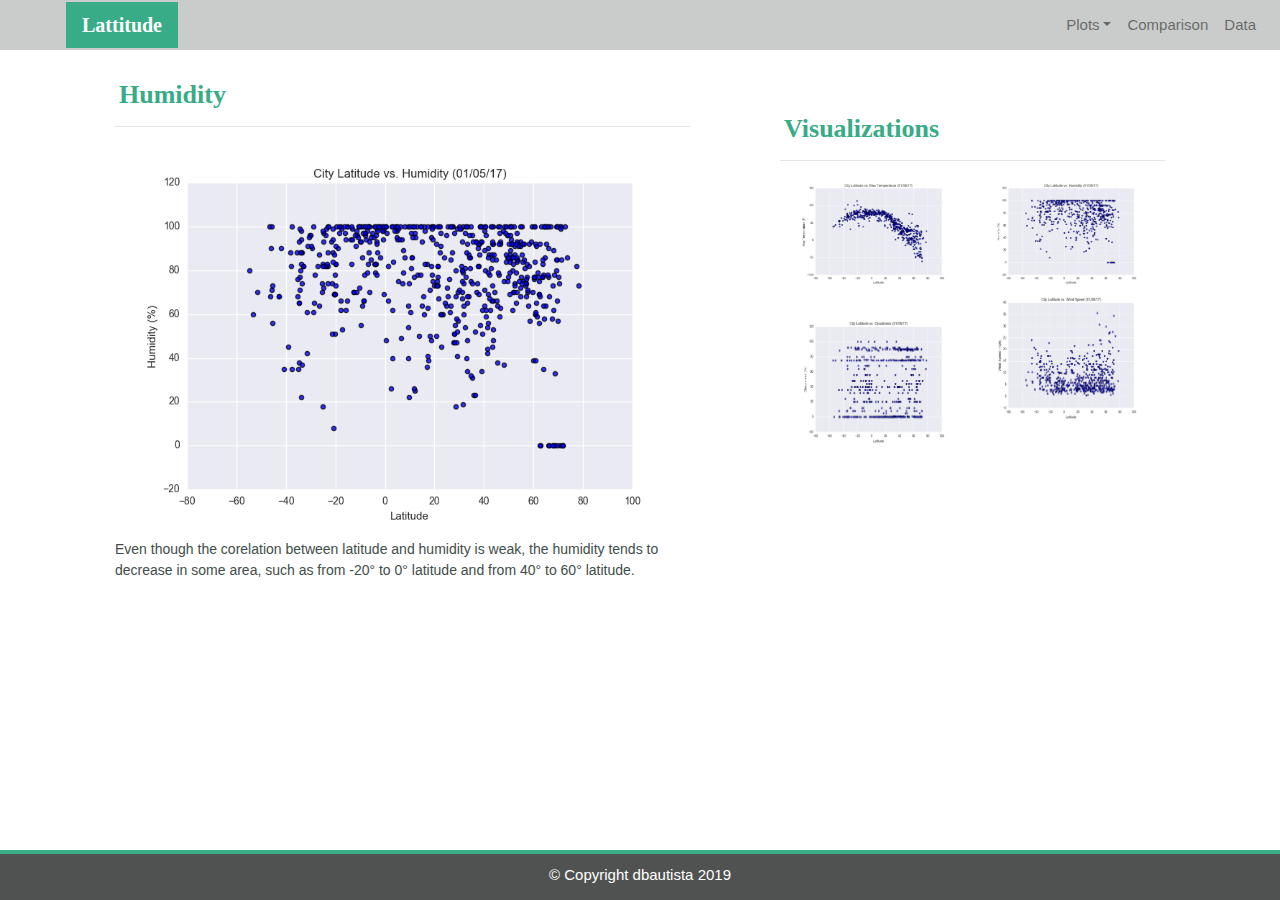
<file: WebVisualizations/humidity.html>
<!DOCTYPE html>
<html lang="en-us">
  <head>
​
    <meta charset="UTF-8">
    <meta name="viewport" content="width=device-width, initial-scale=1">
    <meta http-equiv="X-UA-Compatible" content="ie=edge">
​
    <title>Bootstrap Visualization Dashboard</title>
​
	<link rel="stylesheet" href="https://maxcdn.bootstrapcdn.com/bootstrap/4.0.0/css/bootstrap.min.css" integrity="sha384-Gn5384xqQ1aoWXA+058RXPxPg6fy4IWvTNh0E263XmFcJlSAwiGgFAW/dAiS6JXm" crossorigin="anonymous">
    
	<link rel="stylesheet" type="text/css" href="style.css">
​
  </head>

  <body>
    <!-- Start of navbar -->
	<div class="navigation">
	  <nav class="navbar fixed-top navbar-expand-lg navbar-light">
        <a class="navbar-brand" href="index.html">Lattitude</a>
        <button class="navbar-toggler border" type="button" data-toggle="collapse" data-target="#navbarNavDropdown" aria-controls="navbarNavDropdown" aria-expanded="false" aria-label="Toggle navigation">
          <span class="navbar-toggler-icon"></span>
        </button>
​
        <!-- Collect the nav links, forms, and other content for toggling -->
        <div class="collapse navbar-collapse" id="navbarNavDropdown">
          <ul class="navbar-nav ml-auto">
            <li class="nav-item dropdown">
              <a href="#" class="nav-link dropdown-toggle" data-toggle="dropdown" id="navbarDropdownMenuLink" role="button" aria-haspopup="true" aria-expanded="false">Plots</a>
              <div class="dropdown-menu" aria-labelledby="navbarDropdownMenuLink">
                <a class="dropdown-item" href="temp.html">Max Temperature</a>
                <a class="dropdown-item" href="humidity.html">Humidity</a>
                <a class="dropdown-item" href="cloudiness.html">Cloudiness</a>
                <a class="dropdown-item" href="windspeed.html">Wind Speed</a>
              </div>
            </li>
            <li class="nav-item">
			  <a class="nav-link" href="comparison.html">Comparison</a>
			</li>
            <li class="nav-item">
			  <a class="nav-link" href="data.html">Data</a>
			</li>
          </ul>
        </div>
      </nav>
	</div>

    <!-- End of navbar -->

    <!-- Start of container -->
    <div class="container">
      <section class="row">
        <div class="col-lg-7 col-md-12">
          <div class="description-content">
            <h1 class="description-header">Humidity</h1>
            <hr>
            <img src="Assets/images/Fig2.png" alt="Latitude vs. Humidity">
            <p>Even though the corelation between latitude and humidity is weak, the humidity tends to decrease in some area, such as from -20&deg to 0&deg latitude and from 40&deg to 60&deg latitude.</p>
          </div>
        </div>
        <div class="col-lg-5 col-md-12">
​
          <!-- Start of Visualizations imageNav Area -->
          <section id="imageNav-area">
            <div class="imageNav-content">
              <h2 class="imageNav-header">Visualizations</h2>
              <hr />
              <div class="container">
			    <div class="row">
				  <div class="col-6">
                    <a href="temp.html">
				      <img src="Assets/images/Fig1.png" alt="Latitude vs. Max Temperature", title="Latitude vs. Max Temperature" class="imageNav-photo">
				    </a>
				  </div>
				  <div class="col-6">
                    <a href="humidity.html">
				      <img src="Assets/images/Fig2.png" alt="Latitude vs. Humidity", title="Latitude vs. Humidity" class="imageNav-photo">
			        </a>
				  </div>
				  <div class="col-6">
​                   <a href="cloudiness.html">
				      <img src="Assets/images/Fig3.png" alt="Latitude vs. Cloudiness", title="Latitude vs. Cloudiness", class="imageNav-photo">
				    </a>
				  </div>
				  <div class="col-6">
                    <a href="windspeed.html">
				      <img src="Assets/images/Fig4.png" alt="Latitude vs. Wind Speed", title="Latitude vs. Wind Speed", class="imageNav-photo">
				    </a>
				  </div>
                </div>
			  </div>
            </div>
          </section>
          <!-- End of the Visualizations imageNav Area -->
​
        </div>
      </section>
    </div>
    <!-- End of container -->
​
    <!-- Start of footer -->
    <footer>
      <div class="footer">&copy; Copyright dbautista 2019</div>
    </footer>
    <!-- End of footer -->
​

	<!-- jQuery first, then Popper.js, then Bootstrap JS -->
    <script src="https://code.jquery.com/jquery-3.2.1.slim.min.js" integrity="sha384-KJ3o2DKtIkvYIK3UENzmM7KCkRr/rE9/Qpg6aAZGJwFDMVNA/GpGFF93hXpG5KkN" crossorigin="anonymous"></script>
    <script src="https://cdnjs.cloudflare.com/ajax/libs/popper.js/1.12.9/umd/popper.min.js" integrity="sha384-ApNbgh9B+Y1QKtv3Rn7W3mgPxhU9K/ScQsAP7hUibX39j7fakFPskvXusvfa0b4Q" crossorigin="anonymous"></script>
    <script src="https://maxcdn.bootstrapcdn.com/bootstrap/4.0.0/js/bootstrap.min.js" integrity="sha384-JZR6Spejh4U02d8jOt6vLEHfe/JQGiRRSQQxSfFWpi1MquVdAyjUar5+76PVCmYl" crossorigin="anonymous"></script>
  </body>
​
</html>
</file>
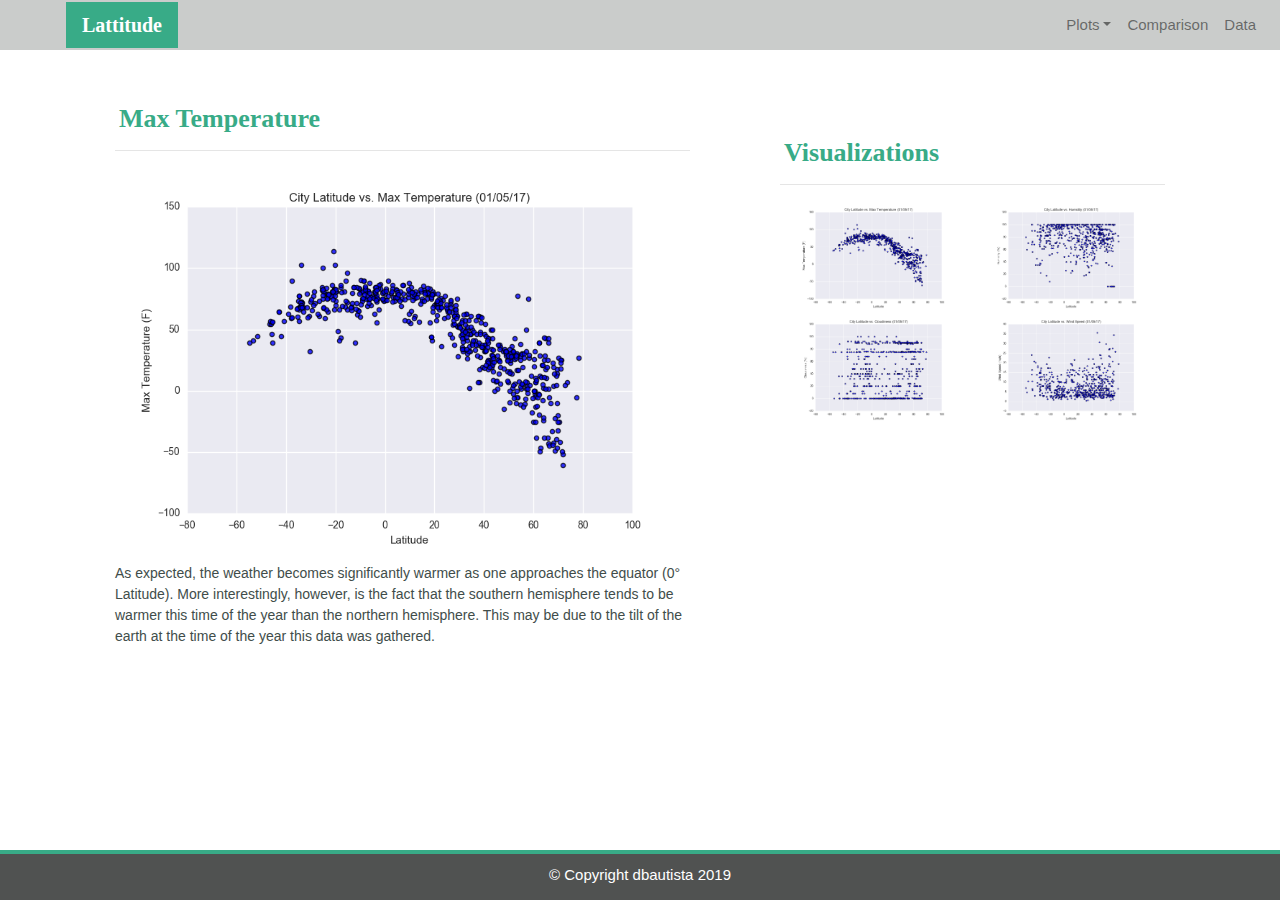
<file: WebVisualizations/temp.html>
<!DOCTYPE html>
<html lang="en-us">
  <head>
​
    <meta charset="UTF-8">
    <meta name="viewport" content="width=device-width, initial-scale=1">
    <meta http-equiv="X-UA-Compatible" content="ie=edge">
​
    <title>Bootstrap Visualization Dashboard</title>
​
	<link rel="stylesheet" href="https://maxcdn.bootstrapcdn.com/bootstrap/4.0.0/css/bootstrap.min.css" integrity="sha384-Gn5384xqQ1aoWXA+058RXPxPg6fy4IWvTNh0E263XmFcJlSAwiGgFAW/dAiS6JXm" crossorigin="anonymous">
    
	<link rel="stylesheet" type="text/css" href="style.css">
​
  </head>
​
  <body>
    <!-- Start of navbar -->
	<div class="navigation">
	  <nav class="navbar fixed-top navbar-expand-lg navbar-light">
        <a class="navbar-brand" href="index.html">Lattitude</a>
        <button class="navbar-toggler border" type="button" data-toggle="collapse" data-target="#navbarNavDropdown" aria-controls="navbarNavDropdown" aria-expanded="false" aria-label="Toggle navigation">
          <span class="navbar-toggler-icon"></span>
        </button>
​
        <!-- Collect the nav links, forms, and other content for toggling -->
        <div class="collapse navbar-collapse" id="navbarNavDropdown">
          <ul class="navbar-nav ml-auto">
            <li class="nav-item dropdown">
              <a href="#" class="nav-link dropdown-toggle" data-toggle="dropdown" id="navbarDropdownMenuLink" role="button" aria-haspopup="true" aria-expanded="false">Plots</a>
              <div class="dropdown-menu" aria-labelledby="navbarDropdownMenuLink">
                <a class="dropdown-item" href="temp.html">Max Temperature</a>
                <a class="dropdown-item" href="humidity.html">Humidity</a>
                <a class="dropdown-item" href="cloudiness.html">Cloudiness</a>
                <a class="dropdown-item" href="windspeed.html">Wind Speed</a>
              </div>
            </li>
            <li class="nav-item">
            <a class="nav-link" href="comparison.html">Comparison</a>
			</li>
            <li class="nav-item">
			  <a class="nav-link" href="data.html">Data</a>
			</li>
          </ul>
        </div>
      </nav>
	</div>
    <!-- End of navbar -->
​
    <!-- Start of container -->
    <div class="container">
      <section class="row">
        <div class="col-lg-7 col-md-12">
          <div class="description-content">
            <h1 class="description-header">Max Temperature</h1>
            <hr>
            <img src="Assets/images/Fig1.png" alt="Latitude vs. Max Temperature">
            <p>As expected, the weather becomes significantly warmer as one approaches the equator (0&deg Latitude). More interestingly, however, is the fact that the southern hemisphere tends to be warmer this time of the year than the northern hemisphere. This may be due to the tilt of the earth at the time of the year this data was gathered.</p>
          </div>
        </div>
        <div class="col-lg-5 col-md-12">
​
          <!-- Start of Visualizations imageNav Area -->
          <section id="imageNav-area">
            <div class="imageNav-content">
              <h2 class="imageNav-header">Visualizations</h2>
              <hr />
              <div class="container">
			    <div class="row">
				  <div class="col-6">
                    <a href="temp.html">
				      <img src="Assets/images/Fig1.png" alt="Latitude vs. Max Temperature", title="Latitude vs. Max Temperature" class="imageNav-photo">
				    </a>
				  </div>
				  <div class="col-6">
                    <a href="humidity.html">
                                    <img src="Assets/images/Fig2.png" alt="Latitude vs. Humidity", title="Latitude vs. Humidity" class="imageNav-photo">
			        </a>
				  </div>
				  <div class="col-6">
                    <a href="cloudiness.html">
				      <img src="Assets/images/Fig3.png" alt="Latitude vs. Cloudiness", title="Latitude vs. Cloudiness", class="imageNav-photo">
				    </a>
				  </div>
				  <div class="col-6">
                    <a href="wind.html">
				      <img src="Assets/images/Fig4.png" alt="Latitude vs. Wind Speed", title="Latitude vs. Wind Speed", class="imageNav-photo">
				    </a>
				  </div>
                </div>
			  </div>
            </div>
          </section>
          <!-- End of the Visualizations imageNav Area -->
​
        </div>
      </section>
    </div>
    <!-- End of container -->
​
    <!-- Start of footer -->
    <footer>
      <div class="footer">&copy; Copyright dbautista 2019</div>
    </footer>
    <!-- End of footer -->

        <!-- jQuery first, then Popper.js, then Bootstrap JS -->
    <script src="https://code.jquery.com/jquery-3.2.1.slim.min.js" integrity="sha384-KJ3o2DKtIkvYIK3UENzmM7KCkRr/rE9/Qpg6aAZGJwFDMVNA/GpGFF93hXpG5KkN" crossorigin="anonymous"></script>
    <script src="https://cdnjs.cloudflare.com/ajax/libs/popper.js/1.12.9/umd/popper.min.js" integrity="sha384-ApNbgh9B+Y1QKtv3Rn7W3mgPxhU9K/ScQsAP7hUibX39j7fakFPskvXusvfa0b4Q" crossorigin="anonymous"></script>
    <script src="https://maxcdn.bootstrapcdn.com/bootstrap/4.0.0/js/bootstrap.min.js" integrity="sha384-JZR6Spejh4U02d8jOt6vLEHfe/JQGiRRSQQxSfFWpi1MquVdAyjUar5+76PVCmYl" crossorigin="anonymous"></script>
  </body>
​
</html>
</file>
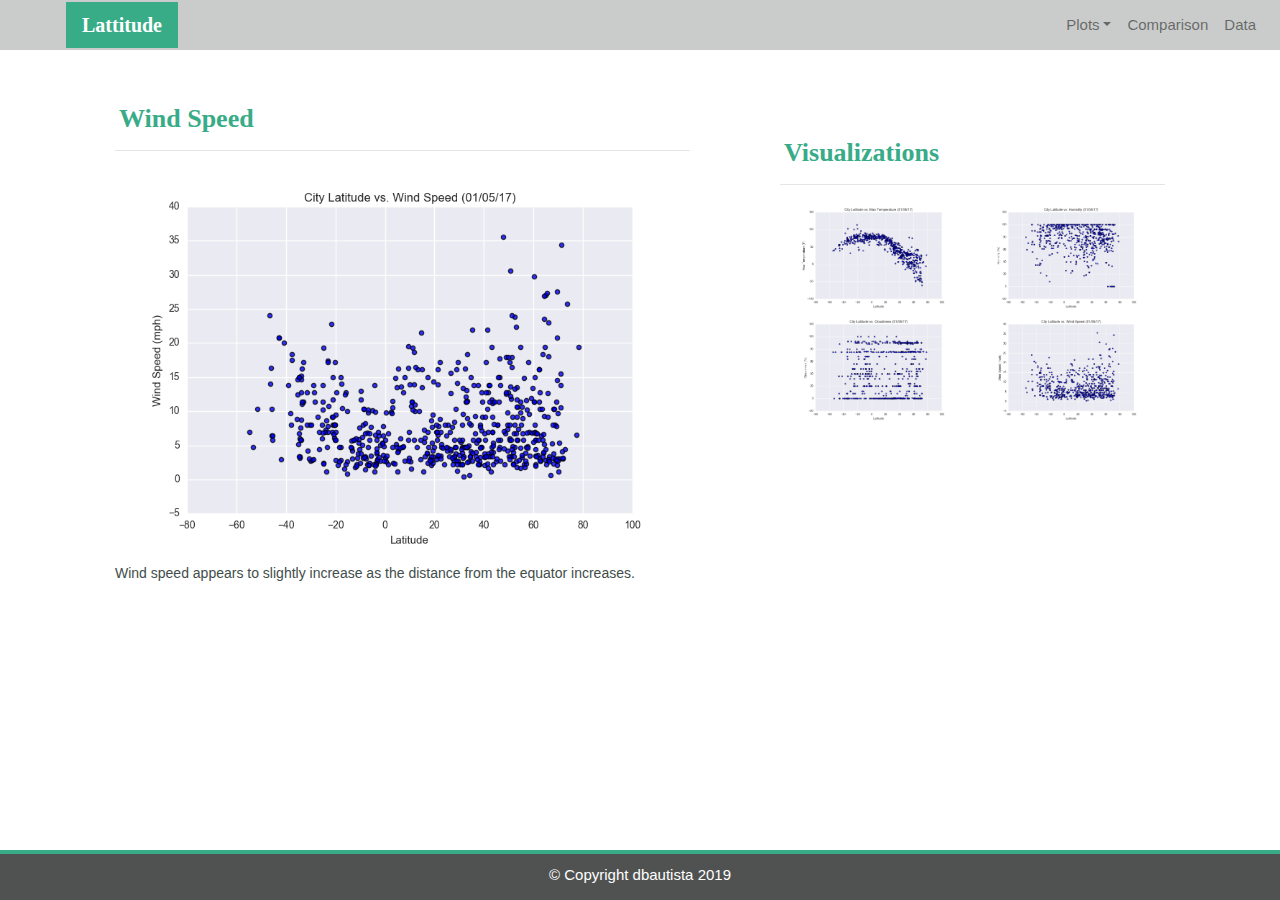
<file: WebVisualizations/windspeed.html>
<!DOCTYPE html>
<html lang="en-us">
  <head>
​
    <meta charset="UTF-8">
    <meta name="viewport" content="width=device-width, initial-scale=1">
    <meta http-equiv="X-UA-Compatible" content="ie=edge">
​
    <title>Bootstrap Visualization Dashboard</title>
​
	<link rel="stylesheet" href="https://maxcdn.bootstrapcdn.com/bootstrap/4.0.0/css/bootstrap.min.css" integrity="sha384-Gn5384xqQ1aoWXA+058RXPxPg6fy4IWvTNh0E263XmFcJlSAwiGgFAW/dAiS6JXm" crossorigin="anonymous">
    
	<link rel="stylesheet" type="text/css" href="style.css">
​
  </head>
​
  <body>
    <!-- Start of navbar -->
	<div class="navigation">
	  <nav class="navbar fixed-top navbar-expand-lg navbar-light">
        <a class="navbar-brand" href="index.html">Lattitude</a>
        <button class="navbar-toggler border" type="button" data-toggle="collapse" data-target="#navbarNavDropdown" aria-controls="navbarNavDropdown" aria-expanded="false" aria-label="Toggle navigation">
          <span class="navbar-toggler-icon"></span>
        </button>
​
        <!-- Collect the nav links, forms, and other content for toggling -->
        <div class="collapse navbar-collapse" id="navbarNavDropdown">
          <ul class="navbar-nav ml-auto">
            <li class="nav-item dropdown">
              <a href="#" class="nav-link dropdown-toggle" data-toggle="dropdown" id="navbarDropdownMenuLink" role="button" aria-haspopup="true" aria-expanded="false">Plots</a>
              <div class="dropdown-menu" aria-labelledby="navbarDropdownMenuLink">
                <a class="dropdown-item" href="temp.html">Max Temperature</a>
                <a class="dropdown-item" href="humidity.html">Humidity</a>
                <a class="dropdown-item" href="cloudiness.html">Cloudiness</a>
                <a class="dropdown-item" href="windspeed.html">Wind Speed</a>
              </div>
            </li>
            <li class="nav-item">
			  <a class="nav-link" href="comparison.html">Comparison</a>
			</li>
            <li class="nav-item">
			  <a class="nav-link" href="data.html">Data</a>
			</li>
          </ul>
        </div>
      </nav>
	</div>
    <!-- End of navbar -->
​
    <!-- Start of container -->
    <div class="container">
      <section class="row">
        <div class="col-lg-7 col-md-12">
          <div class="description-content">
            <h1 class="description-header">Wind Speed</h1>
            <hr>
            <img src="Assets/images/Fig4.png" alt="Latitude vs. Wind Speed">
            <p>Wind speed appears to slightly increase as the distance from the equator increases.</p>
          </div>
        </div>
        <div class="col-lg-5 col-md-12">
​
          <!-- Start of Visualizations imageNav Area -->
          <section id="imageNav-area">
            <div class="imageNav-content">
              <h2 class="imageNav-header">Visualizations</h2>
              <hr />
              <div class="container">
			    <div class="row">
				  <div class="col-6">
                    <a href="temp.html">
				      <img src="Assets/images/Fig1.png" alt="Latitude vs. Max Temperature", title="Latitude vs. Max Temperature" class="imageNav-photo">
				    </a>
				  </div>
				  <div class="col-6">
                    <a href="humidity.html">
				      <img src="Assets/images/Fig2.png" alt="Latitude vs. Humidity", title="Latitude vs. Humidity" class="imageNav-photo">
			        </a>
				  </div>
				  <div class="col-6">
                    <a href="cloudiness.html">
				      <img src="Assets/images/Fig3.png" alt="Latitude vs. Cloudiness", title="Latitude vs. Cloudiness", class="imageNav-photo">
				    </a>
				  </div>
				  <div class="col-6">
                    <a href="windspeed.html">
				      <img src="Assets/images/Fig4.png" alt="Latitude vs. Wind Speed", title="Latitude vs. Wind Speed", class="imageNav-photo">
				    </a>
				  </div>
                </div>
			  </div>
            </div>
          </section>
          <!-- End of the Visualizations imageNav Area -->

          </div>
      </section>
    </div>
    <!-- End of container -->
​
    <!-- Start of footer -->
    <footer>
      <div class="footer">&copy; Copyright dbautista 2019</div>
    </footer>
    <!-- End of footer -->
​

	<!-- jQuery first, then Popper.js, then Bootstrap JS -->
    <script src="https://code.jquery.com/jquery-3.2.1.slim.min.js" integrity="sha384-KJ3o2DKtIkvYIK3UENzmM7KCkRr/rE9/Qpg6aAZGJwFDMVNA/GpGFF93hXpG5KkN" crossorigin="anonymous"></script>
    <script src="https://cdnjs.cloudflare.com/ajax/libs/popper.js/1.12.9/umd/popper.min.js" integrity="sha384-ApNbgh9B+Y1QKtv3Rn7W3mgPxhU9K/ScQsAP7hUibX39j7fakFPskvXusvfa0b4Q" crossorigin="anonymous"></script>
    <script src="https://maxcdn.bootstrapcdn.com/bootstrap/4.0.0/js/bootstrap.min.js" integrity="sha384-JZR6Spejh4U02d8jOt6vLEHfe/JQGiRRSQQxSfFWpi1MquVdAyjUar5+76PVCmYl" crossorigin="anonymous"></script>
  </body>
​
</html>
</file>
<file: WebVisualizations/style.css>
style.css

body{
    background-color: #EDEDED; 
}

.navbar{
    max-height: 50px; 
	background-color: #cacccb; 
    font-size: 15px; 
}

.navigation .navbar-brand{
	color: white; 
	margin-left: 50px; 
	padding: inherit; 
	font-weight: bold; 
	background-color: #38ab87;
	font-family: Georgia, Times, "Times New Roman", serif;
}

.dropdown-item{
    color: #30615c; 
}

.dropdown-menu .dropdown-item:hover, .dropdown-menu .dropdown-item:active{
    background-color:#adc7c4; 
}

.nav-link:hover{
    background-color:#adc7c4;
}


/* Media Queries */
@media (max-width: 991.98px){
.navbar-expand-lg{
	background-color: #38ab87;
}
.navbar{
    max-height: none; 
    padding: inherit;
}
.navbar div{
    margin: inherit; 
    background-color: white;  
}
.navbar-brand{
    padding: 10px; 
}

button{
    margin-left: auto; 
}

button:focus {
    outline: 1px dotted;
}
}

.description-content {
	margin-top: 30px;
	margin-bottom: 60px;
	padding: 10px 30px 5px;
	color: black;
	background-color: white;
}

.imageNav-content {
	margin-top: 40px;
	margin-bottom: 20px;
	padding: 10px 30px 40px;
	color: black;
	background-color: white;
}
.description-header, .imageNav-header {
	padding-top: 15px; 
	padding-left: 4px;
	color: #38ab87;
	font-size: 26px;
	font-weight: bold;
	font-family: Georgia, Times, "Times New Roman", serif;
}

img{
	width: 100%;
	height: 100%;
}

.description-image {
	float: left;
	width: 60%;
	height: 60%;
}

p{
	color: #414d4a;
	font-size: 14px;
	font-family: Arial, Helvetica, sans-serif;
}


.active, .imageNav-photo:hover{
    border-color:#38ab87;
    border-style: solid; 
}

.footer{
	background-color: #505251; 
    border-top-style: solid; 
    border-top-width: 4px; 
    border-top-color: #38ab87;
    color: white; 
    min-height: 50px; 
    font-family: Arial, Helvetica, sans-serif;
    font-size: 15px; 
    text-align: center; 
    position: fixed;
    padding-top: 10px; 
	width: 100%;
	left: 0;
	bottom: 0;
}
</file>
